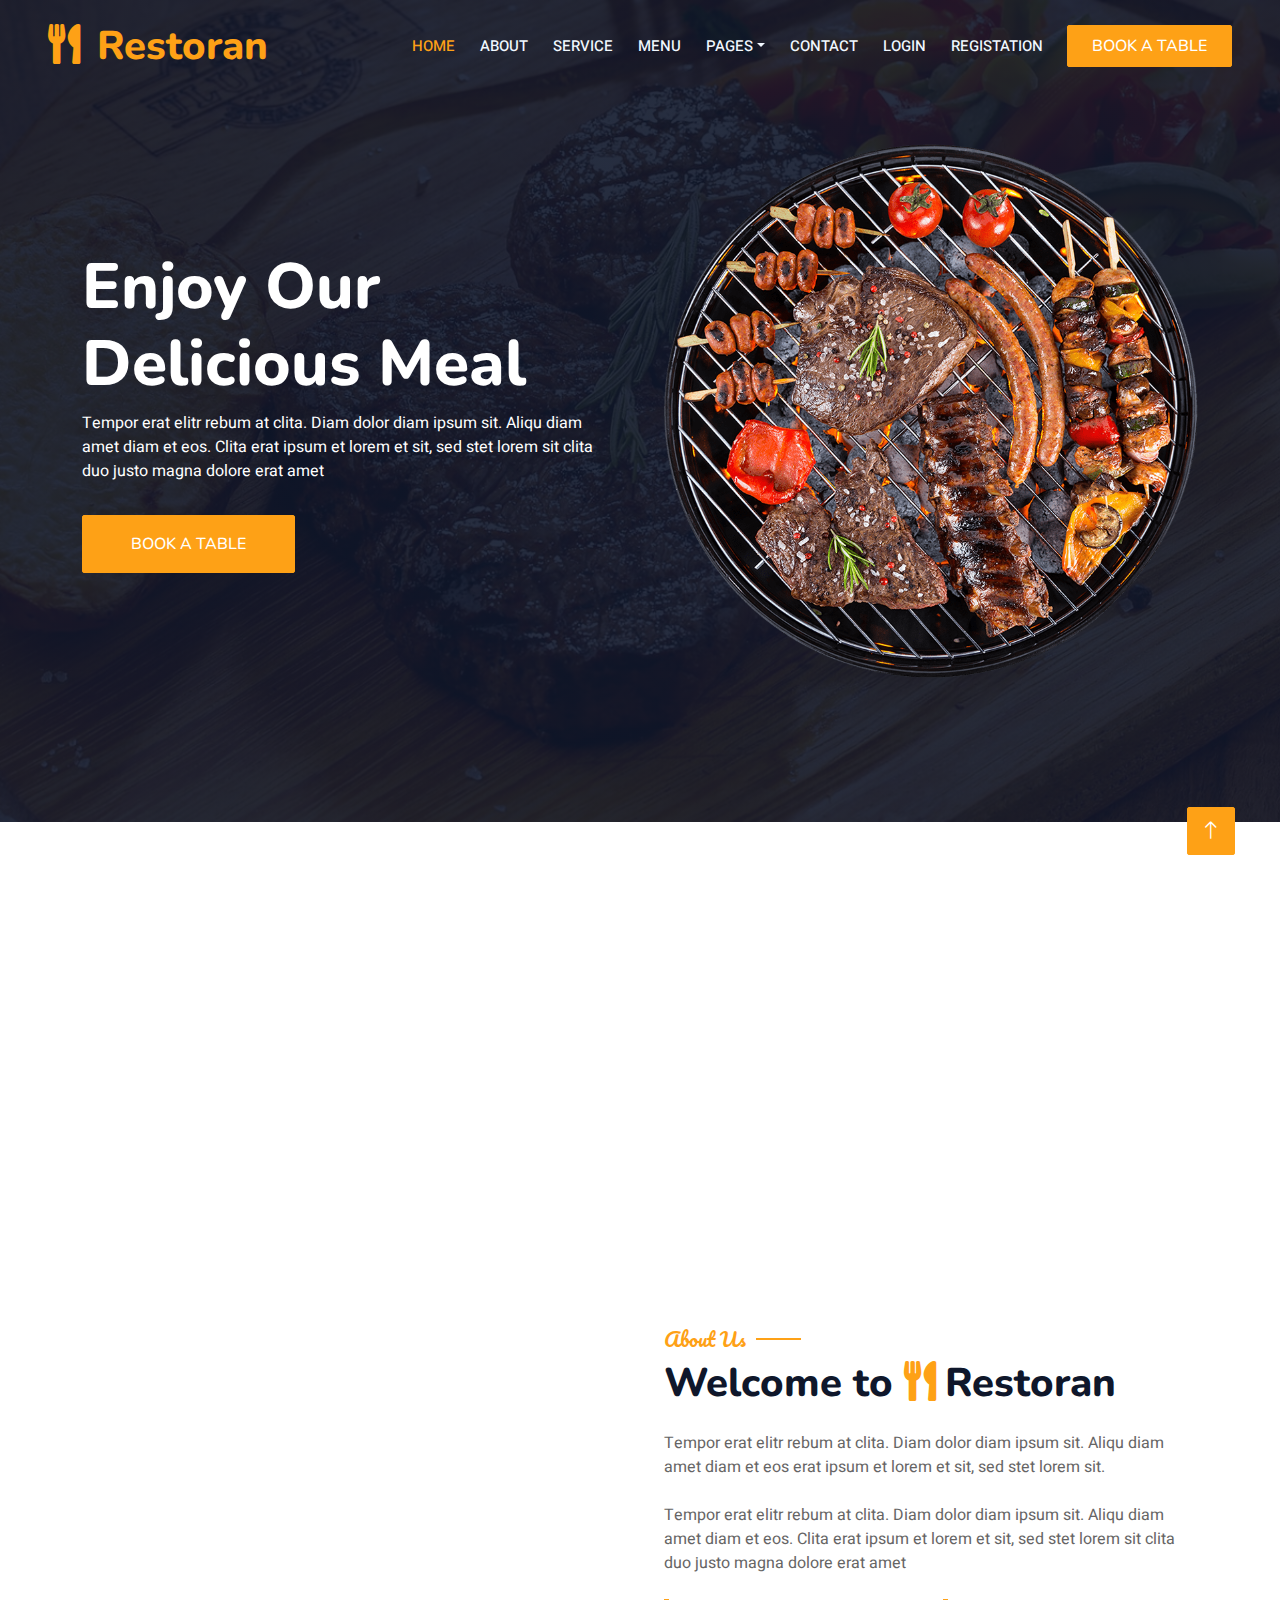
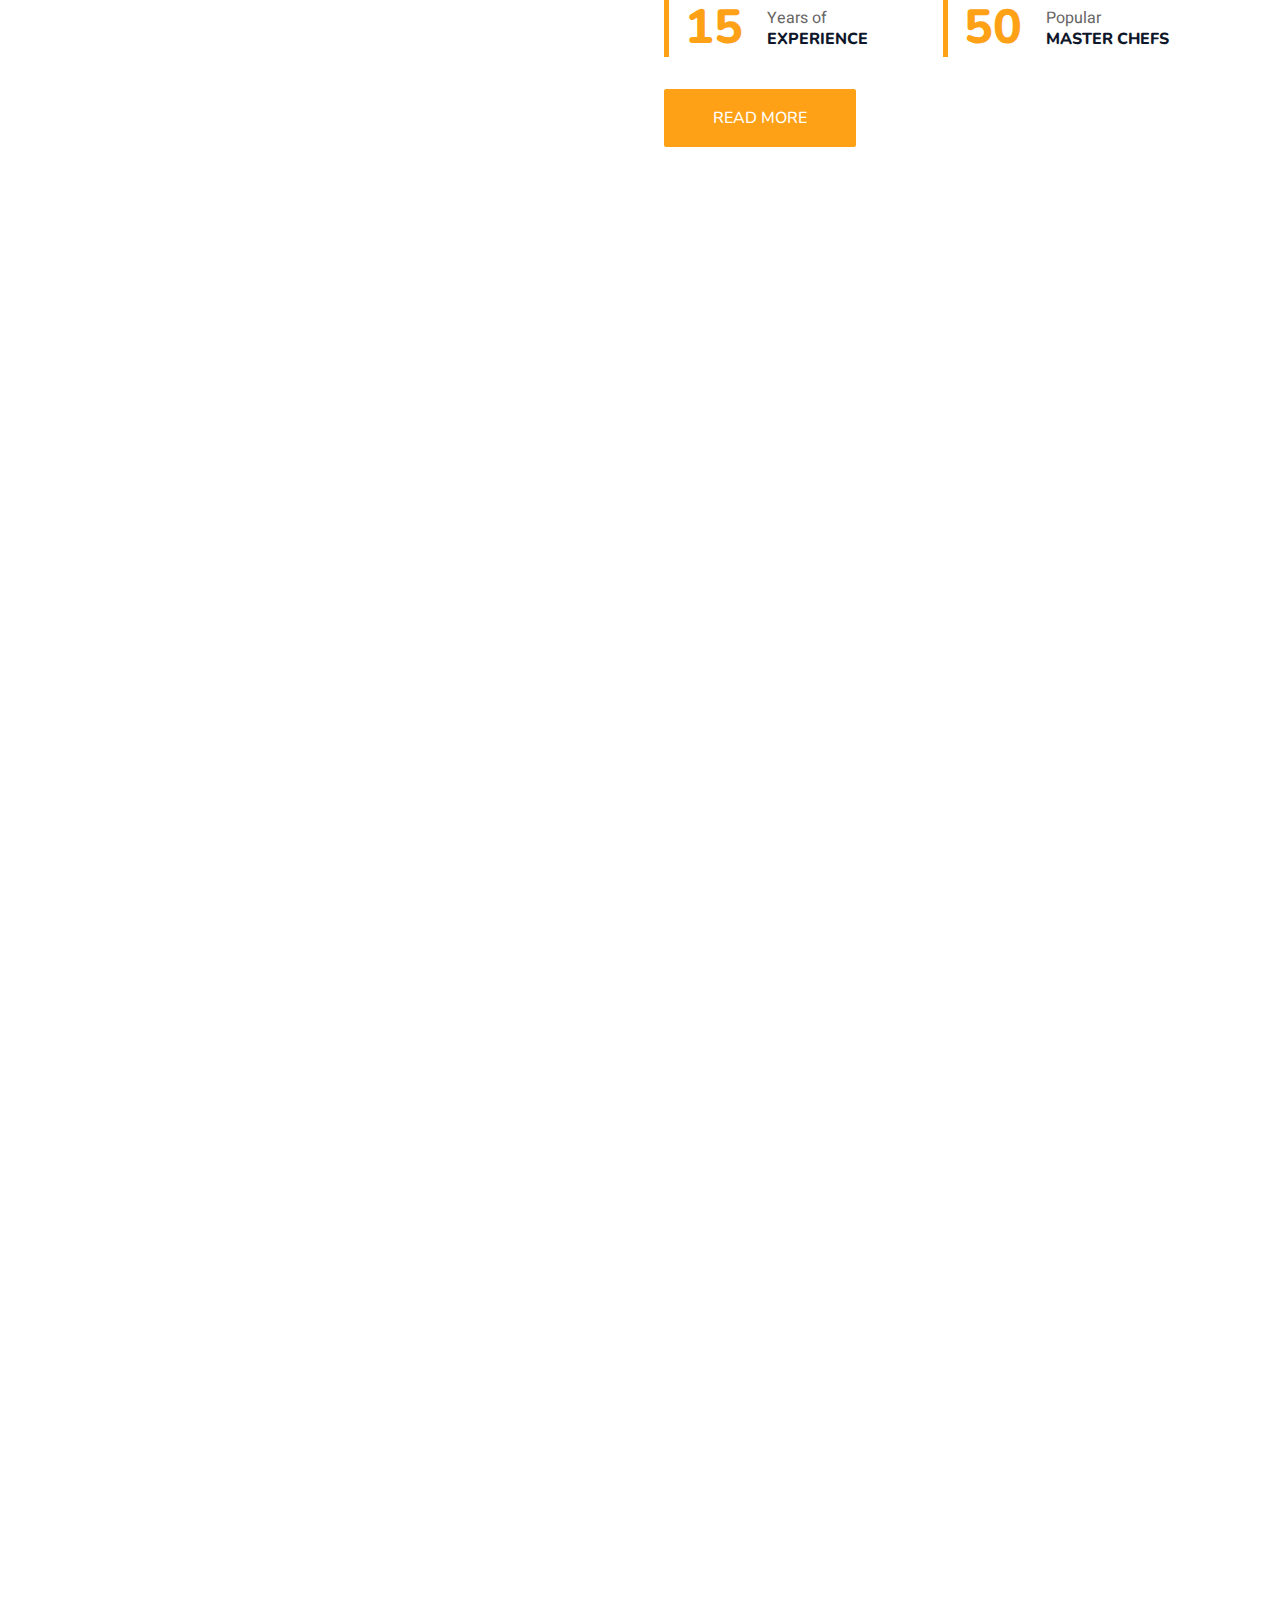
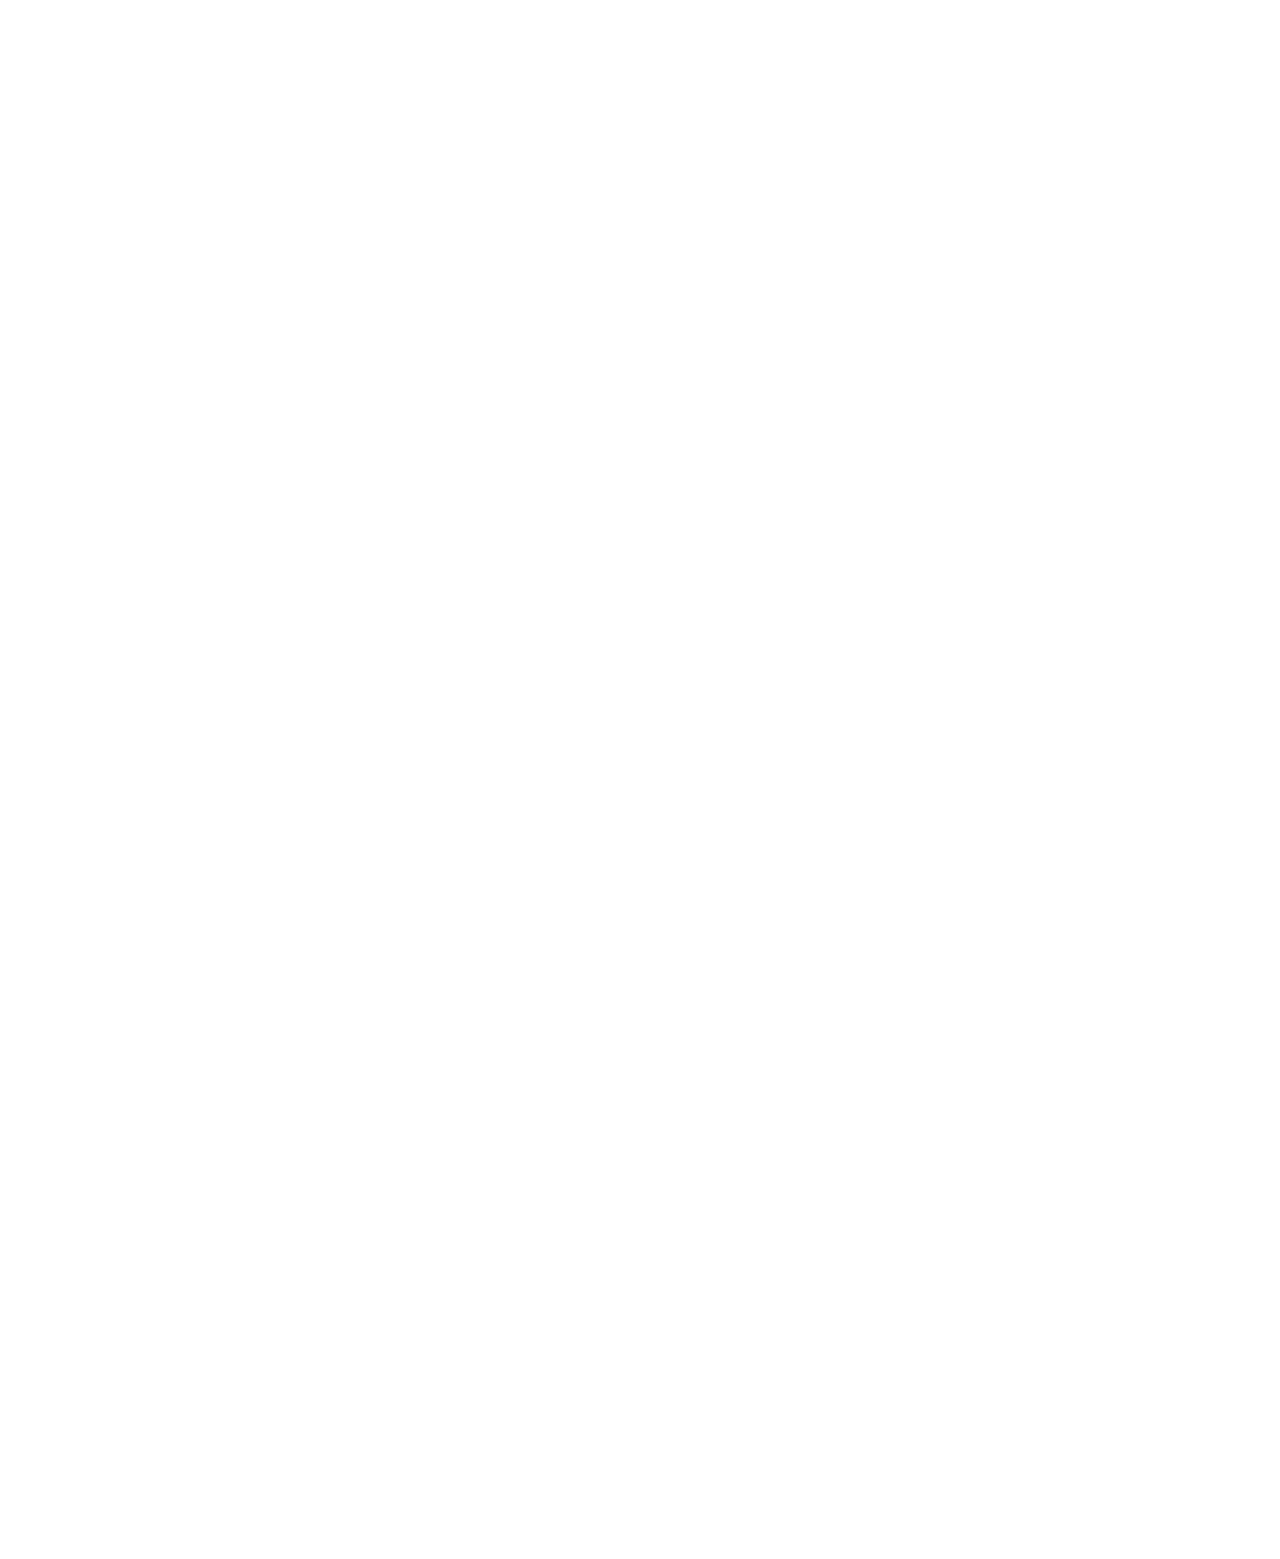
<file: index.html>
<!DOCTYPE html>
<html lang="en">

<head>
    <meta charset="utf-8">
    <title>Restoran - Bootstrap Restaurant Template</title>
    <meta content="width=device-width, initial-scale=1.0" name="viewport">
    <meta content="" name="keywords">
    <meta content="" name="description">

    <!-- Favicon -->
    <link href="img/favicon.ico" rel="icon">

    <!-- Google Web Fonts -->
    <link rel="preconnect" href="https://fonts.googleapis.com">
    <link rel="preconnect" href="https://fonts.gstatic.com" crossorigin>
    <link href="https://fonts.googleapis.com/css2?family=Heebo:wght@400;500;600&family=Nunito:wght@600;700;800&family=Pacifico&display=swap" rel="stylesheet">

    <!-- Icon Font Stylesheet -->
    <link href="https://cdnjs.cloudflare.com/ajax/libs/font-awesome/5.10.0/css/all.min.css" rel="stylesheet">
    <link href="https://cdn.jsdelivr.net/npm/bootstrap-icons@1.4.1/font/bootstrap-icons.css" rel="stylesheet">

    <!-- Libraries Stylesheet -->
    <link href="lib/animate/animate.min.css" rel="stylesheet">
    <link href="lib/owlcarousel/assets/owl.carousel.min.css" rel="stylesheet">
    <link href="lib/tempusdominus/css/tempusdominus-bootstrap-4.min.css" rel="stylesheet" />

    <!-- Customized Bootstrap Stylesheet -->
    <link href="css/bootstrap.min.css" rel="stylesheet">

    <!-- Template Stylesheet -->
    <link href="css/style.css" rel="stylesheet">
</head>

<body>
    <div class="container-xxl bg-white p-0">
        <!-- Spinner Start -->
        <div id="spinner" class="show bg-white position-fixed translate-middle w-100 vh-100 top-50 start-50 d-flex align-items-center justify-content-center">
            <div class="spinner-border text-primary" style="width: 3rem; height: 3rem;" role="status">
                <span class="sr-only">Loading...</span>
            </div>
        </div>
        <!-- Spinner End -->


        <!-- Navbar & Hero Start -->
        <div class="container-xxl position-relative p-0">
            <nav class="navbar navbar-expand-lg navbar-dark bg-dark px-4 px-lg-5 py-3 py-lg-0">
                <a href="" class="navbar-brand p-0">
                    <h1 class="text-primary m-0"><i class="fa fa-utensils me-3"></i>Restoran</h1>
                    <!-- <img src="img/logo.png" alt="Logo"> -->
                </a>
                <button class="navbar-toggler" type="button" data-bs-toggle="collapse" data-bs-target="#navbarCollapse">
                    <span class="fa fa-bars"></span>
                </button>
                <div class="collapse navbar-collapse" id="navbarCollapse">
                    <div class="navbar-nav ms-auto py-0 pe-4">
                        <a href="index.html" class="nav-item nav-link active">Home</a>
                        <a href="about.html" class="nav-item nav-link">About</a>
                        <a href="service.html" class="nav-item nav-link">Service</a>
                        <a href="menu.php" class="nav-item nav-link">Menu</a>
                        <div class="nav-item dropdown">
                            <a href="#" class="nav-link dropdown-toggle" data-bs-toggle="dropdown">Pages</a>
                            <div class="dropdown-menu m-0">
                                <a href="booking.html" class="dropdown-item">Booking</a>
                                <a href="team.html" class="dropdown-item">Our Team</a>
                                <a href="testimonial.html" class="dropdown-item">Testimonial</a>
                            </div>
                        </div>
                        <a href="contact.html" class="nav-item nav-link">Contact</a>
                        <a href="./auth/login.html" class="nav-item nav-link">Login</a>
                        <a href="./auth/reg.html" class="nav-item nav-link">Registation</a>
                    </div>
                    <a href="./booking.html" class="btn btn-primary py-2 px-4">Book A Table</a>
                </div>
            </nav>

            <div class="container-xxl py-5 bg-dark hero-header mb-5">
                <div class="container my-5 py-5">
                    <div class="row align-items-center g-5">
                        <div class="col-lg-6 text-center text-lg-start">
                            <h1 class="display-3 text-white animated slideInLeft">Enjoy Our<br>Delicious Meal</h1>
                            <p class="text-white animated slideInLeft mb-4 pb-2">Tempor erat elitr rebum at clita. Diam dolor diam ipsum sit. Aliqu diam amet diam et eos. Clita erat ipsum et lorem et sit, sed stet lorem sit clita duo justo magna dolore erat amet</p>
                            <a href="./booking.html" class="btn btn-primary py-sm-3 px-sm-5 me-3 animated slideInLeft">Book A Table</a>
                        </div>
                        <div class="col-lg-6 text-center text-lg-end overflow-hidden">
                            <img class="img-fluid" src="img/hero.png" alt="">
                        </div>
                    </div>
                </div>
            </div>
        </div>
        <!-- Navbar & Hero End -->


        <!-- Service Start -->
        <div class="container-xxl py-5">
            <div class="container">
                <div class="row g-4">
                    <div class="col-lg-3 col-sm-6 wow fadeInUp" data-wow-delay="0.1s">
                        <div class="service-item rounded pt-3">
                            <div class="p-4">
                                <i class="fa fa-3x fa-user-tie text-primary mb-4"></i>
                                <h5>Master Chefs</h5>
                                <p>Diam elitr kasd sed at elitr sed ipsum justo dolor sed clita amet diam</p>
                            </div>
                        </div>
                    </div>
                    <div class="col-lg-3 col-sm-6 wow fadeInUp" data-wow-delay="0.3s">
                        <div class="service-item rounded pt-3">
                            <div class="p-4">
                                <i class="fa fa-3x fa-utensils text-primary mb-4"></i>
                                <h5>Quality Food</h5>
                                <p>Diam elitr kasd sed at elitr sed ipsum justo dolor sed clita amet diam</p>
                            </div>
                        </div>
                    </div>
                    <div class="col-lg-3 col-sm-6 wow fadeInUp" data-wow-delay="0.5s">
                        <div class="service-item rounded pt-3">
                            <div class="p-4">
                                <i class="fa fa-3x fa-cart-plus text-primary mb-4"></i>
                                <h5>Online Order</h5>
                                <p>Diam elitr kasd sed at elitr sed ipsum justo dolor sed clita amet diam</p>
                            </div>
                        </div>
                    </div>
                    <div class="col-lg-3 col-sm-6 wow fadeInUp" data-wow-delay="0.7s">
                        <div class="service-item rounded pt-3">
                            <div class="p-4">
                                <i class="fa fa-3x fa-headset text-primary mb-4"></i>
                                <h5>24/7 Service</h5>
                                <p>Diam elitr kasd sed at elitr sed ipsum justo dolor sed clita amet diam</p>
                            </div>
                        </div>
                    </div>
                </div>
            </div>
        </div>
        <!-- Service End -->


        <!-- About Start -->
        <div class="container-xxl py-5">
            <div class="container">
                <div class="row g-5 align-items-center">
                    <div class="col-lg-6">
                        <div class="row g-3">
                            <div class="col-6 text-start">
                                <img class="img-fluid rounded w-100 wow zoomIn" data-wow-delay="0.1s" src="img/about-1.jpg">
                            </div>
                            <div class="col-6 text-start">
                                <img class="img-fluid rounded w-75 wow zoomIn" data-wow-delay="0.3s" src="img/about-2.jpg" style="margin-top: 25%;">
                            </div>
                            <div class="col-6 text-end">
                                <img class="img-fluid rounded w-75 wow zoomIn" data-wow-delay="0.5s" src="img/about-3.jpg">
                            </div>
                            <div class="col-6 text-end">
                                <img class="img-fluid rounded w-100 wow zoomIn" data-wow-delay="0.7s" src="img/about-4.jpg">
                            </div>
                        </div>
                    </div>
                    <div class="col-lg-6">
                        <h5 class="section-title ff-secondary text-start text-primary fw-normal">About Us</h5>
                        <h1 class="mb-4">Welcome to <i class="fa fa-utensils text-primary me-2"></i>Restoran</h1>
                        <p class="mb-4">Tempor erat elitr rebum at clita. Diam dolor diam ipsum sit. Aliqu diam amet diam et eos erat ipsum et lorem et sit, sed stet lorem sit.</p>
                        <p class="mb-4">Tempor erat elitr rebum at clita. Diam dolor diam ipsum sit. Aliqu diam amet diam et eos. Clita erat ipsum et lorem et sit, sed stet lorem sit clita duo justo magna dolore erat amet</p>
                        <div class="row g-4 mb-4">
                            <div class="col-sm-6">
                                <div class="d-flex align-items-center border-start border-5 border-primary px-3">
                                    <h1 class="flex-shrink-0 display-5 text-primary mb-0" data-toggle="counter-up">15</h1>
                                    <div class="ps-4">
                                        <p class="mb-0">Years of</p>
                                        <h6 class="text-uppercase mb-0">Experience</h6>
                                    </div>
                                </div>
                            </div>
                            <div class="col-sm-6">
                                <div class="d-flex align-items-center border-start border-5 border-primary px-3">
                                    <h1 class="flex-shrink-0 display-5 text-primary mb-0" data-toggle="counter-up">50</h1>
                                    <div class="ps-4">
                                        <p class="mb-0">Popular</p>
                                        <h6 class="text-uppercase mb-0">Master Chefs</h6>
                                    </div>
                                </div>
                            </div>
                        </div>
                        <a class="btn btn-primary py-3 px-5 mt-2" href="">Read More</a>
                    </div>
                </div>
            </div>
        </div>
        <!-- About End -->


        <!-- Menu Start -->
        <div class="container-xxl py-5">
            <div class="container">
                <div class="text-center wow fadeInUp" data-wow-delay="0.1s">
                    <h5 class="section-title ff-secondary text-center text-primary fw-normal">Food Menu</h5>
                    <h1 class="mb-5">Most Popular Items</h1>
                </div>
                <div class="tab-class text-center wow fadeInUp" data-wow-delay="0.1s">
                    <ul class="nav nav-pills d-inline-flex justify-content-center border-bottom mb-5">
                        <li class="nav-item">
                            <a class="d-flex align-items-center text-start mx-3 ms-0 pb-3 active" data-bs-toggle="pill" href="#tab-1">
                                <i class="fa fa-coffee fa-2x text-primary"></i>
                                <div class="ps-3">
                                    <small class="text-body">Popular</small>
                                    <h6 class="mt-n1 mb-0">Breakfast</h6>
                                </div>
                            </a>
                        </li>
                        <li class="nav-item">
                            <a class="d-flex align-items-center text-start mx-3 pb-3" data-bs-toggle="pill" href="#tab-2">
                                <i class="fa fa-hamburger fa-2x text-primary"></i>
                                <div class="ps-3">
                                    <small class="text-body">Special</small>
                                    <h6 class="mt-n1 mb-0">Launch</h6>
                                </div>
                            </a>
                        </li>
                        <li class="nav-item">
                            <a class="d-flex align-items-center text-start mx-3 me-0 pb-3" data-bs-toggle="pill" href="#tab-3">
                                <i class="fa fa-utensils fa-2x text-primary"></i>
                                <div class="ps-3">
                                    <small class="text-body">Lovely</small>
                                    <h6 class="mt-n1 mb-0">Dinner</h6>
                                </div>
                            </a>
                        </li>
                    </ul>
                    <div class="tab-content">
                        <div id="tab-1" class="tab-pane fade show p-0 active">
                            <div class="row g-4">
                                <div class="col-lg-6">
                                    <div class="d-flex align-items-center">
                                        <img class="flex-shrink-0 img-fluid rounded" src="img/menu-1.jpg" alt="" style="width: 80px;">
                                        <div class="w-100 d-flex flex-column text-start ps-4">
                                            <h5 class="d-flex justify-content-between border-bottom pb-2">
                                                <span>Mixed Thala</span>
                                                <span class="text-primary">$100</span>
                                            </h5>
                                            <small class="fst-italic">Ipsum ipsum clita erat amet dolor justo diam</small>
                                        </div>
                                    </div>
                                </div>
                                <div class="col-lg-6">
                                    <div class="d-flex align-items-center">
                                        <img class="flex-shrink-0 img-fluid rounded" src="img/menu-2.jpg" alt="" style="width: 80px;">
                                        <div class="w-100 d-flex flex-column text-start ps-4">
                                            <h5 class="d-flex justify-content-between border-bottom pb-2">
                                                <span>Chicken Hotdog</span>
                                                <span class="text-primary">$125</span>
                                            </h5>
                                            <small class="fst-italic">Ipsum ipsum clita erat amet dolor justo diam</small>
                                        </div>
                                    </div>
                                </div>
                                <div class="col-lg-6">
                                    <div class="d-flex align-items-center">
                                        <img class="flex-shrink-0 img-fluid rounded" src="img/menu-3.jpg" alt="" style="width: 80px;">
                                        <div class="w-100 d-flex flex-column text-start ps-4">
                                            <h5 class="d-flex justify-content-between border-bottom pb-2">
                                                <span>Chicken Korma</span>
                                                <span class="text-primary">$105</span>
                                            </h5>
                                            <small class="fst-italic">Ipsum ipsum clita erat amet dolor justo diam</small>
                                        </div>
                                    </div>
                                </div>
                                <div class="col-lg-6">
                                    <div class="d-flex align-items-center">
                                        <img class="flex-shrink-0 img-fluid rounded" src="img/menu-4.jpg" alt="" style="width: 80px;">
                                        <div class="w-100 d-flex flex-column text-start ps-4">
                                            <h5 class="d-flex justify-content-between border-bottom pb-2">
                                                <span>Chicken Chapati</span>
                                                <span class="text-primary">$115</span>
                                            </h5>
                                            <small class="fst-italic">Ipsum ipsum clita erat amet dolor justo diam</small>
                                        </div>
                                    </div>
                                </div>
                                <div class="col-lg-6">
                                    <div class="d-flex align-items-center">
                                        <img class="flex-shrink-0 img-fluid rounded" src="img/menu-5.jpg" alt="" style="width: 80px;">
                                        <div class="w-100 d-flex flex-column text-start ps-4">
                                            <h5 class="d-flex justify-content-between border-bottom pb-2">
                                                <span>Chicken Bharta</span>
                                                <span class="text-primary">$115</span>
                                            </h5>
                                            <small class="fst-italic">Ipsum ipsum clita erat amet dolor justo diam</small>
                                        </div>
                                    </div>
                                </div>
                                <div class="col-lg-6">
                                    <div class="d-flex align-items-center">
                                        <img class="flex-shrink-0 img-fluid rounded" src="img/menu-6.jpg" alt="" style="width: 80px;">
                                        <div class="w-100 d-flex flex-column text-start ps-4">
                                            <h5 class="d-flex justify-content-between border-bottom pb-2">
                                                <span>Chicken Fry</span>
                                                <span class="text-primary">$115</span>
                                            </h5>
                                            <small class="fst-italic">Ipsum ipsum clita erat amet dolor justo diam</small>
                                        </div>
                                    </div>
                                </div>
                                <div class="col-lg-6">
                                    <div class="d-flex align-items-center">
                                        <img class="flex-shrink-0 img-fluid rounded" src="img/menu-7.jpg" alt="" style="width: 80px;">
                                        <div class="w-100 d-flex flex-column text-start ps-4">
                                            <h5 class="d-flex justify-content-between border-bottom pb-2">
                                                <span>Pizza</span>
                                                <span class="text-primary">$95</span>
                                            </h5>
                                            <small class="fst-italic">Ipsum ipsum clita erat amet dolor justo diam</small>
                                        </div>
                                    </div>
                                </div>
                                <div class="col-lg-6">
                                    <div class="d-flex align-items-center">
                                        <img class="flex-shrink-0 img-fluid rounded" src="img/menu-8.jpg" alt="" style="width: 80px;">
                                        <div class="w-100 d-flex flex-column text-start ps-4">
                                            <h5 class="d-flex justify-content-between border-bottom pb-2">
                                                <span>Resmi Kabab</span>
                                                <span class="text-primary">$150</span>
                                            </h5>
                                            <small class="fst-italic">Ipsum ipsum clita erat amet dolor justo diam</small>
                                        </div>
                                    </div>
                                </div>
                        </div>
                     </div>

                            <!--  -->
                        <div id="tab-2" class="tab-pane fade show p-0">
                            <div class="row g-4">
                                <div class="col-lg-6">
                                    <div class="d-flex align-items-center">
                                        <img class="flex-shrink-0 img-fluid rounded" src="img/menu-1.jpg" alt="" style="width: 80px;">
                                        <div class="w-100 d-flex flex-column text-start ps-4">
                                            <h5 class="d-flex justify-content-between border-bottom pb-2">
                                                <span>Mixed Thala</span>
                                                <span class="text-primary">$100</span>
                                            </h5>
                                            <small class="fst-italic">Ipsum ipsum clita erat amet dolor justo diam</small>
                                        </div>
                                    </div>
                                </div>
                                <div class="col-lg-6">
                                    <div class="d-flex align-items-center">
                                        <img class="flex-shrink-0 img-fluid rounded" src="img/menu-2.jpg" alt="" style="width: 80px;">
                                        <div class="w-100 d-flex flex-column text-start ps-4">
                                            <h5 class="d-flex justify-content-between border-bottom pb-2">
                                                <span>Chicken Hotdog</span>
                                                <span class="text-primary">$125</span>
                                            </h5>
                                            <small class="fst-italic">Ipsum ipsum clita erat amet dolor justo diam</small>
                                        </div>
                                    </div>
                                </div>
                                <div class="col-lg-6">
                                    <div class="d-flex align-items-center">
                                        <img class="flex-shrink-0 img-fluid rounded" src="img/menu-3.jpg" alt="" style="width: 80px;">
                                        <div class="w-100 d-flex flex-column text-start ps-4">
                                            <h5 class="d-flex justify-content-between border-bottom pb-2">
                                                <span>Chicken Korma</span>
                                                <span class="text-primary">$105</span>
                                            </h5>
                                            <small class="fst-italic">Ipsum ipsum clita erat amet dolor justo diam</small>
                                        </div>
                                    </div>
                                </div>
                                <div class="col-lg-6">
                                    <div class="d-flex align-items-center">
                                        <img class="flex-shrink-0 img-fluid rounded" src="img/menu-4.jpg" alt="" style="width: 80px;">
                                        <div class="w-100 d-flex flex-column text-start ps-4">
                                            <h5 class="d-flex justify-content-between border-bottom pb-2">
                                                <span>Chicken Chapati</span>
                                                <span class="text-primary">$115</span>
                                            </h5>
                                            <small class="fst-italic">Ipsum ipsum clita erat amet dolor justo diam</small>
                                        </div>
                                    </div>
                                </div>
                                <div class="col-lg-6">
                                    <div class="d-flex align-items-center">
                                        <img class="flex-shrink-0 img-fluid rounded" src="img/menu-5.jpg" alt="" style="width: 80px;">
                                        <div class="w-100 d-flex flex-column text-start ps-4">
                                            <h5 class="d-flex justify-content-between border-bottom pb-2">
                                                <span>Chicken Bharta</span>
                                                <span class="text-primary">$115</span>
                                            </h5>
                                            <small class="fst-italic">Ipsum ipsum clita erat amet dolor justo diam</small>
                                        </div>
                                    </div>
                                </div>
                                <div class="col-lg-6">
                                    <div class="d-flex align-items-center">
                                        <img class="flex-shrink-0 img-fluid rounded" src="img/menu-6.jpg" alt="" style="width: 80px;">
                                        <div class="w-100 d-flex flex-column text-start ps-4">
                                            <h5 class="d-flex justify-content-between border-bottom pb-2">
                                                <span>Chicken Fry</span>
                                                <span class="text-primary">$115</span>
                                            </h5>
                                            <small class="fst-italic">Ipsum ipsum clita erat amet dolor justo diam</small>
                                        </div>
                                    </div>
                                </div>
                                <div class="col-lg-6">
                                    <div class="d-flex align-items-center">
                                        <img class="flex-shrink-0 img-fluid rounded" src="img/menu-7.jpg" alt="" style="width: 80px;">
                                        <div class="w-100 d-flex flex-column text-start ps-4">
                                            <h5 class="d-flex justify-content-between border-bottom pb-2">
                                                <span>Pizza</span>
                                                <span class="text-primary">$95</span>
                                            </h5>
                                            <small class="fst-italic">Ipsum ipsum clita erat amet dolor justo diam</small>
                                        </div>
                                    </div>
                                </div>
                                <div class="col-lg-6">
                                    <div class="d-flex align-items-center">
                                        <img class="flex-shrink-0 img-fluid rounded" src="img/menu-8.jpg" alt="" style="width: 80px;">
                                        <div class="w-100 d-flex flex-column text-start ps-4">
                                            <h5 class="d-flex justify-content-between border-bottom pb-2">
                                                <span>Resmi Kabab</span>
                                                <span class="text-primary">$150</span>
                                            </h5>
                                            <small class="fst-italic">Ipsum ipsum clita erat amet dolor justo diam</small>
                                        </div>
                                    </div>
                                </div>
                        </div>
                        </div>
                        <div id="tab-3" class="tab-pane fade show p-0">
                            <div class="row g-4">
                                <div class="col-lg-6">
                                    <div class="d-flex align-items-center">
                                        <img class="flex-shrink-0 img-fluid rounded" src="img/menu-1.jpg" alt="" style="width: 80px;">
                                        <div class="w-100 d-flex flex-column text-start ps-4">
                                            <h5 class="d-flex justify-content-between border-bottom pb-2">
                                                <span>Mixed Thala</span>
                                                <span class="text-primary">$100</span>
                                            </h5>
                                            <small class="fst-italic">Ipsum ipsum clita erat amet dolor justo diam</small>
                                        </div>
                                    </div>
                                </div>
                                <div class="col-lg-6">
                                    <div class="d-flex align-items-center">
                                        <img class="flex-shrink-0 img-fluid rounded" src="img/menu-2.jpg" alt="" style="width: 80px;">
                                        <div class="w-100 d-flex flex-column text-start ps-4">
                                            <h5 class="d-flex justify-content-between border-bottom pb-2">
                                                <span>Chicken Hotdog</span>
                                                <span class="text-primary">$125</span>
                                            </h5>
                                            <small class="fst-italic">Ipsum ipsum clita erat amet dolor justo diam</small>
                                        </div>
                                    </div>
                                </div>
                                <div class="col-lg-6">
                                    <div class="d-flex align-items-center">
                                        <img class="flex-shrink-0 img-fluid rounded" src="img/menu-3.jpg" alt="" style="width: 80px;">
                                        <div class="w-100 d-flex flex-column text-start ps-4">
                                            <h5 class="d-flex justify-content-between border-bottom pb-2">
                                                <span>Chicken Korma</span>
                                                <span class="text-primary">$105</span>
                                            </h5>
                                            <small class="fst-italic">Ipsum ipsum clita erat amet dolor justo diam</small>
                                        </div>
                                    </div>
                                </div>
                                <div class="col-lg-6">
                                    <div class="d-flex align-items-center">
                                        <img class="flex-shrink-0 img-fluid rounded" src="img/menu-4.jpg" alt="" style="width: 80px;">
                                        <div class="w-100 d-flex flex-column text-start ps-4">
                                            <h5 class="d-flex justify-content-between border-bottom pb-2">
                                                <span>Chicken Chapati</span>
                                                <span class="text-primary">$115</span>
                                            </h5>
                                            <small class="fst-italic">Ipsum ipsum clita erat amet dolor justo diam</small>
                                        </div>
                                    </div>
                                </div>
                                <div class="col-lg-6">
                                    <div class="d-flex align-items-center">
                                        <img class="flex-shrink-0 img-fluid rounded" src="img/menu-5.jpg" alt="" style="width: 80px;">
                                        <div class="w-100 d-flex flex-column text-start ps-4">
                                            <h5 class="d-flex justify-content-between border-bottom pb-2">
                                                <span>Chicken Bharta</span>
                                                <span class="text-primary">$115</span>
                                            </h5>
                                            <small class="fst-italic">Ipsum ipsum clita erat amet dolor justo diam</small>
                                        </div>
                                    </div>
                                </div>
                                <div class="col-lg-6">
                                    <div class="d-flex align-items-center">
                                        <img class="flex-shrink-0 img-fluid rounded" src="img/menu-6.jpg" alt="" style="width: 80px;">
                                        <div class="w-100 d-flex flex-column text-start ps-4">
                                            <h5 class="d-flex justify-content-between border-bottom pb-2">
                                                <span>Chicken Fry</span>
                                                <span class="text-primary">$115</span>
                                            </h5>
                                            <small class="fst-italic">Ipsum ipsum clita erat amet dolor justo diam</small>
                                        </div>
                                    </div>
                                </div>
                                <div class="col-lg-6">
                                    <div class="d-flex align-items-center">
                                        <img class="flex-shrink-0 img-fluid rounded" src="img/menu-7.jpg" alt="" style="width: 80px;">
                                        <div class="w-100 d-flex flex-column text-start ps-4">
                                            <h5 class="d-flex justify-content-between border-bottom pb-2">
                                                <span>Pizza</span>
                                                <span class="text-primary">$95</span>
                                            </h5>
                                            <small class="fst-italic">Ipsum ipsum clita erat amet dolor justo diam</small>
                                        </div>
                                    </div>
                                </div>
                                <div class="col-lg-6">
                                    <div class="d-flex align-items-center">
                                        <img class="flex-shrink-0 img-fluid rounded" src="img/menu-8.jpg" alt="" style="width: 80px;">
                                        <div class="w-100 d-flex flex-column text-start ps-4">
                                            <h5 class="d-flex justify-content-between border-bottom pb-2">
                                                <span>Resmi Kabab</span>
                                                <span class="text-primary">$150</span>
                                            </h5>
                                            <small class="fst-italic">Ipsum ipsum clita erat amet dolor justo diam</small>
                                        </div>
                                    </div>
                                </div>
                        </div>
                        </div>
                    </div>
                </div>
            </div>
        </div>
        <!-- Menu End -->


        <!-- Reservation Start -->
        <div class="container-xxl py-5 px-0 wow fadeInUp" data-wow-delay="0.1s">
            <div class="row g-0">
                <div class="col-md-6">
                    <div class="video">
                        <button type="button" class="btn-play" data-bs-toggle="modal" data-src="https://www.youtube.com/embed/DWRcNpR6Kdc" data-bs-target="#videoModal">
                            <span></span>
                        </button>
                    </div>
                </div>
                <div class="col-md-6 bg-dark d-flex align-items-center">
                    <div class="p-5 wow fadeInUp" data-wow-delay="0.2s">
                        <h5 class="section-title ff-secondary text-start text-primary fw-normal">Reservation</h5>
                        <h1 class="text-white mb-4">Book A Table Online</h1>
                        <form>
                            <div class="row g-3">
                                <div class="col-md-6">
                                    <div class="form-floating">
                                        <input type="text" class="form-control" id="name" placeholder="Your Name">
                                        <label for="name">Your Name</label>
                                    </div>
                                </div>
                                <div class="col-md-6">
                                    <div class="form-floating">
                                        <input type="email" class="form-control" id="email" placeholder="Your Email">
                                        <label for="email">Your Email</label>
                                    </div>
                                </div>
                                <div class="col-md-6">
                                    <div class="form-floating date" id="date3" data-target-input="nearest">
                                        <input type="text" class="form-control datetimepicker-input" id="datetime" placeholder="Date & Time" data-target="#date3" data-toggle="datetimepicker" />
                                        <label for="datetime">Date & Time</label>
                                    </div>
                                </div>
                                <div class="col-md-6">
                                    <div class="form-floating">
                                        <select class="form-select" id="select1">
                                          <option value="1">People 1</option>
                                          <option value="2">People 2</option>
                                          <option value="3">People 3</option>
                                          <option value="4">People 4</option>
                                          <option value="5">People 5</option>
                                          <option value="6">People 6</option>
                                        </select>
                                        <label for="select1">No Of People</label>
                                      </div>
                                </div>
                                <div class="col-12">
                                    <div class="form-floating">
                                        <textarea class="form-control" placeholder="Special Request" id="message" style="height: 100px"></textarea>
                                        <label for="message">Special Request</label>
                                    </div>
                                </div>
                                <div class="col-12">
                                    <button class="btn btn-primary w-100 py-3" type="submit">Book Now</button>
                                </div>
                            </div>
                        </form>
                    </div>
                </div>
            </div>
        </div>

        <div class="modal fade" id="videoModal" tabindex="-1" aria-labelledby="exampleModalLabel" aria-hidden="true">
            <div class="modal-dialog">
                <div class="modal-content rounded-0">
                    <div class="modal-header">
                        <h5 class="modal-title" id="exampleModalLabel">Youtube Video</h5>
                        <button type="button" class="btn-close" data-bs-dismiss="modal" aria-label="Close"></button>
                    </div>
                    <div class="modal-body">
                        <!-- 16:9 aspect ratio -->
                        <div class="ratio ratio-16x9">
                            <iframe class="embed-responsive-item" src="" id="video" allowfullscreen allowscriptaccess="always"
                                allow="autoplay"></iframe>
                        </div>
                    </div>
                </div>
            </div>
        </div>
        <!-- Reservation Start -->


        <!-- Team Start -->
        <div class="container-xxl pt-5 pb-3">
            <div class="container">
                <div class="text-center wow fadeInUp" data-wow-delay="0.1s">
                    <h5 class="section-title ff-secondary text-center text-primary fw-normal">Team Members</h5>
                    <h1 class="mb-5">Our Master Chefs</h1>
                </div>
                <div class="row g-4">
                    <div class="col-lg-3 col-md-6 wow fadeInUp" data-wow-delay="0.1s">
                        <div class="team-item text-center rounded overflow-hidden">
                            <div class="rounded-circle overflow-hidden m-4">
                                <img class="img-fluid" src="img/team-1.jpg" alt="">
                            </div>
                            <h5 class="mb-0">Sougata</h5>
                            <small>Designation</small>
                            <div class="d-flex justify-content-center mt-3">
                                <a class="btn btn-square btn-primary mx-1" href=""><i class="fab fa-facebook-f"></i></a>
                                <a class="btn btn-square btn-primary mx-1" href=""><i class="fab fa-twitter"></i></a>
                                <a class="btn btn-square btn-primary mx-1" href=""><i class="fab fa-instagram"></i></a>
                            </div>
                        </div>
                    </div>
                    <div class="col-lg-3 col-md-6 wow fadeInUp" data-wow-delay="0.3s">
                        <div class="team-item text-center rounded overflow-hidden">
                            <div class="rounded-circle overflow-hidden m-4">
                                <img class="img-fluid" src="img/team-2.jpg" alt="">
                            </div>
                            <h5 class="mb-0">Suman</h5>
                            <small>Designation</small>
                            <div class="d-flex justify-content-center mt-3">
                                <a class="btn btn-square btn-primary mx-1" href=""><i class="fab fa-facebook-f"></i></a>
                                <a class="btn btn-square btn-primary mx-1" href=""><i class="fab fa-twitter"></i></a>
                                <a class="btn btn-square btn-primary mx-1" href=""><i class="fab fa-instagram"></i></a>
                            </div>
                        </div>
                    </div>
                    <div class="col-lg-3 col-md-6 wow fadeInUp" data-wow-delay="0.5s">
                        <div class="team-item text-center rounded overflow-hidden">
                            <div class="rounded-circle overflow-hidden m-4">
                                <img class="img-fluid" src="img/team-3.jpg" alt="">
                            </div>
                            <h5 class="mb-0">Debanjan</h5>
                            <small>Designation</small>
                            <div class="d-flex justify-content-center mt-3">
                                <a class="btn btn-square btn-primary mx-1" href=""><i class="fab fa-facebook-f"></i></a>
                                <a class="btn btn-square btn-primary mx-1" href=""><i class="fab fa-twitter"></i></a>
                                <a class="btn btn-square btn-primary mx-1" href=""><i class="fab fa-instagram"></i></a>
                            </div>
                        </div>
                    </div>
                    <div class="col-lg-3 col-md-6 wow fadeInUp" data-wow-delay="0.7s">
                        <div class="team-item text-center rounded overflow-hidden">
                            <div class="rounded-circle overflow-hidden m-4">
                                <img class="img-fluid" src="img/team-4.jpg" alt="">
                            </div>
                            <h5 class="mb-0">Manojit</h5>
                            <small>Designation</small>
                            <div class="d-flex justify-content-center mt-3">
                                <a class="btn btn-square btn-primary mx-1" href=""><i class="fab fa-facebook-f"></i></a>
                                <a class="btn btn-square btn-primary mx-1" href=""><i class="fab fa-twitter"></i></a>
                                <a class="btn btn-square btn-primary mx-1" href=""><i class="fab fa-instagram"></i></a>
                            </div>
                        </div>
                    </div>
                </div>
            </div>
        </div>
        <!-- Team End -->


        <!-- Testimonial Start -->
        <div class="container-xxl py-5 wow fadeInUp" data-wow-delay="0.1s">
            <div class="container">
                <div class="text-center">
                    <h5 class="section-title ff-secondary text-center text-primary fw-normal">Testimonial</h5>
                    <h1 class="mb-5">Our Clients Say!!!</h1>
                </div>
                <div class="owl-carousel testimonial-carousel">
                    <div class="testimonial-item bg-transparent border rounded p-4">
                        <i class="fa fa-quote-left fa-2x text-primary mb-3"></i>
                        <p>Dolor et eos labore, stet justo sed est sed. Diam sed sed dolor stet amet eirmod eos labore diam</p>
                        <div class="d-flex align-items-center">
                            <img class="img-fluid flex-shrink-0 rounded-circle" src="img/testimonial-1.jpg" style="width: 50px; height: 50px;">
                            <div class="ps-3">
                                <h5 class="mb-1">Client Name</h5>
                                <small>Profession</small>
                            </div>
                        </div>
                    </div>
                    <div class="testimonial-item bg-transparent border rounded p-4">
                        <i class="fa fa-quote-left fa-2x text-primary mb-3"></i>
                        <p>Dolor et eos labore, stet justo sed est sed. Diam sed sed dolor stet amet eirmod eos labore diam</p>
                        <div class="d-flex align-items-center">
                            <img class="img-fluid flex-shrink-0 rounded-circle" src="img/testimonial-2.jpg" style="width: 50px; height: 50px;">
                            <div class="ps-3">
                                <h5 class="mb-1">Client Name</h5>
                                <small>Profession</small>
                            </div>
                        </div>
                    </div>
                    <div class="testimonial-item bg-transparent border rounded p-4">
                        <i class="fa fa-quote-left fa-2x text-primary mb-3"></i>
                        <p>Dolor et eos labore, stet justo sed est sed. Diam sed sed dolor stet amet eirmod eos labore diam</p>
                        <div class="d-flex align-items-center">
                            <img class="img-fluid flex-shrink-0 rounded-circle" src="img/testimonial-3.jpg" style="width: 50px; height: 50px;">
                            <div class="ps-3">
                                <h5 class="mb-1">Client Name</h5>
                                <small>Profession</small>
                            </div>
                        </div>
                    </div>
                    <div class="testimonial-item bg-transparent border rounded p-4">
                        <i class="fa fa-quote-left fa-2x text-primary mb-3"></i>
                        <p>Dolor et eos labore, stet justo sed est sed. Diam sed sed dolor stet amet eirmod eos labore diam</p>
                        <div class="d-flex align-items-center">
                            <img class="img-fluid flex-shrink-0 rounded-circle" src="img/testimonial-4.jpg" style="width: 50px; height: 50px;">
                            <div class="ps-3">
                                <h5 class="mb-1">Client Name</h5>
                                <small>Profession</small>
                            </div>
                        </div>
                    </div>
                </div>
            </div>
        </div>
        <!-- Testimonial End -->
        

        <!-- Footer Start -->
        <div class="container-fluid bg-dark text-light footer pt-5 mt-5 wow fadeIn" data-wow-delay="0.1s">
            <div class="container py-5">
                <div class="row g-5">
                    <div class="col-lg-3 col-md-6">
                        <h4 class="section-title ff-secondary text-start text-primary fw-normal mb-4">Company</h4>
                        <a class="btn btn-link" href="">About Us</a>
                        <a class="btn btn-link" href="">Contact Us</a>
                        <a class="btn btn-link" href="">Reservation</a>
                        <a class="btn btn-link" href="">Privacy Policy</a>
                        <a class="btn btn-link" href="">Terms & Condition</a>
                    </div>
                    <div class="col-lg-3 col-md-6">
                        <h4 class="section-title ff-secondary text-start text-primary fw-normal mb-4">Contact</h4>
                        <p class="mb-2"><i class="fa fa-map-marker-alt me-3"></i>123 Street, New York, USA</p>
                        <p class="mb-2"><i class="fa fa-phone-alt me-3"></i>+91 9733782420</p>
                        <p class="mb-2"><i class="fa fa-envelope me-3"></i>info@example.com</p>
                        <div class="d-flex pt-2">
                            <a class="btn btn-outline-light btn-social" href="https://www.instagram.com/sougata9804?igsh=aDRuN3RjdngwbHk3"><i class="fab fa-instagram"></i></a>
                            <a class="btn btn-outline-light btn-social" href="https://www.facebook.com/rock.manna.79?mibextid=ZbWKwL"><i class="fab fa-facebook-f"></i></a>
                            <a class="btn btn-outline-light btn-social" href="http://www.youtube.com/@Its_sougata"><i class="fab fa-youtube"></i></a>
                            <a class="btn btn-outline-light btn-social" href="https://www.linkedin.com/in/sougata-manna-9a8a53276?utm_source=share&utm_campaign=share_via&utm_content=profile&utm_medium=android_app"><i class="fab fa-linkedin-in"></i></a>
                        </div>
                    </div>
                    <div class="col-lg-3 col-md-6">
                        <h4 class="section-title ff-secondary text-start text-primary fw-normal mb-4">Opening</h4>
                        <h5 class="text-light fw-normal">Monday - Saturday</h5>
                        <p>09AM - 09PM</p>
                        <h5 class="text-light fw-normal">Sunday</h5>
                        <p>10AM - 08PM</p>
                    </div>
                    <div class="col-lg-3 col-md-6">
                        <h4 class="section-title ff-secondary text-start text-primary fw-normal mb-4">Newsletter</h4>
                        <p>Dolor amet sit justo amet elitr clita ipsum elitr est.</p>
                        <div class="position-relative mx-auto" style="max-width: 400px;">
                            <input class="form-control border-primary w-100 py-3 ps-4 pe-5" type="text" placeholder="Your email">
                            <button type="button" class="btn btn-primary py-2 position-absolute top-0 end-0 mt-2 me-2">SignUp</button>
                        </div>
                    </div>
                </div>
            </div>
            <div class="container">
                <div class="copyright">
                    <div class="row">
                        <div class="col-md-6 text-center text-md-start mb-3 mb-md-0">
                            &copy; <a class="border-bottom" href="#">Restoran</a>, All Right Reserved. 
							
							<!--/*** This template is free as long as you keep the footer author’s credit link/attribution link/backlink. If you'd like to use the template without the footer author’s credit link/attribution link/backlink, you can purchase the Credit Removal License from "https://htmlcodex.com/credit-removal". Thank you for your support. ***/-->
							Designed By <a class="border-bottom" href="">Sougata Manna</a><br><br>
                            Distributed By <a class="border-bottom" href="" target="_blank">S.Manna</a>
                        </div>
                        <div class="col-md-6 text-center text-md-end">
                            <div class="footer-menu">
                                <a href="">Home</a>
                                <a href="">Cookies</a>
                                <a href="">Help</a>
                                <a href="">FQAs</a>
                            </div>
                        </div>
                    </div>
                </div>
            </div>
        </div>
        <!-- Footer End -->


        <!-- Back to Top -->
        <a href="#" class="btn btn-lg btn-primary btn-lg-square back-to-top"><i class="bi bi-arrow-up"></i></a>
    </div>

    <!-- JavaScript Libraries -->
    <script src="https://code.jquery.com/jquery-3.4.1.min.js"></script>
    <script src="https://cdn.jsdelivr.net/npm/bootstrap@5.0.0/dist/js/bootstrap.bundle.min.js"></script>
    <script src="lib/wow/wow.min.js"></script>
    <script src="lib/easing/easing.min.js"></script>
    <script src="lib/waypoints/waypoints.min.js"></script>
    <script src="lib/counterup/counterup.min.js"></script>
    <script src="lib/owlcarousel/owl.carousel.min.js"></script>
    <script src="lib/tempusdominus/js/moment.min.js"></script>
    <script src="lib/tempusdominus/js/moment-timezone.min.js"></script>
    <script src="lib/tempusdominus/js/tempusdominus-bootstrap-4.min.js"></script>

    <!-- Template Javascript -->
    <script src="js/main.js"></script>
</body>

</html>
</file>
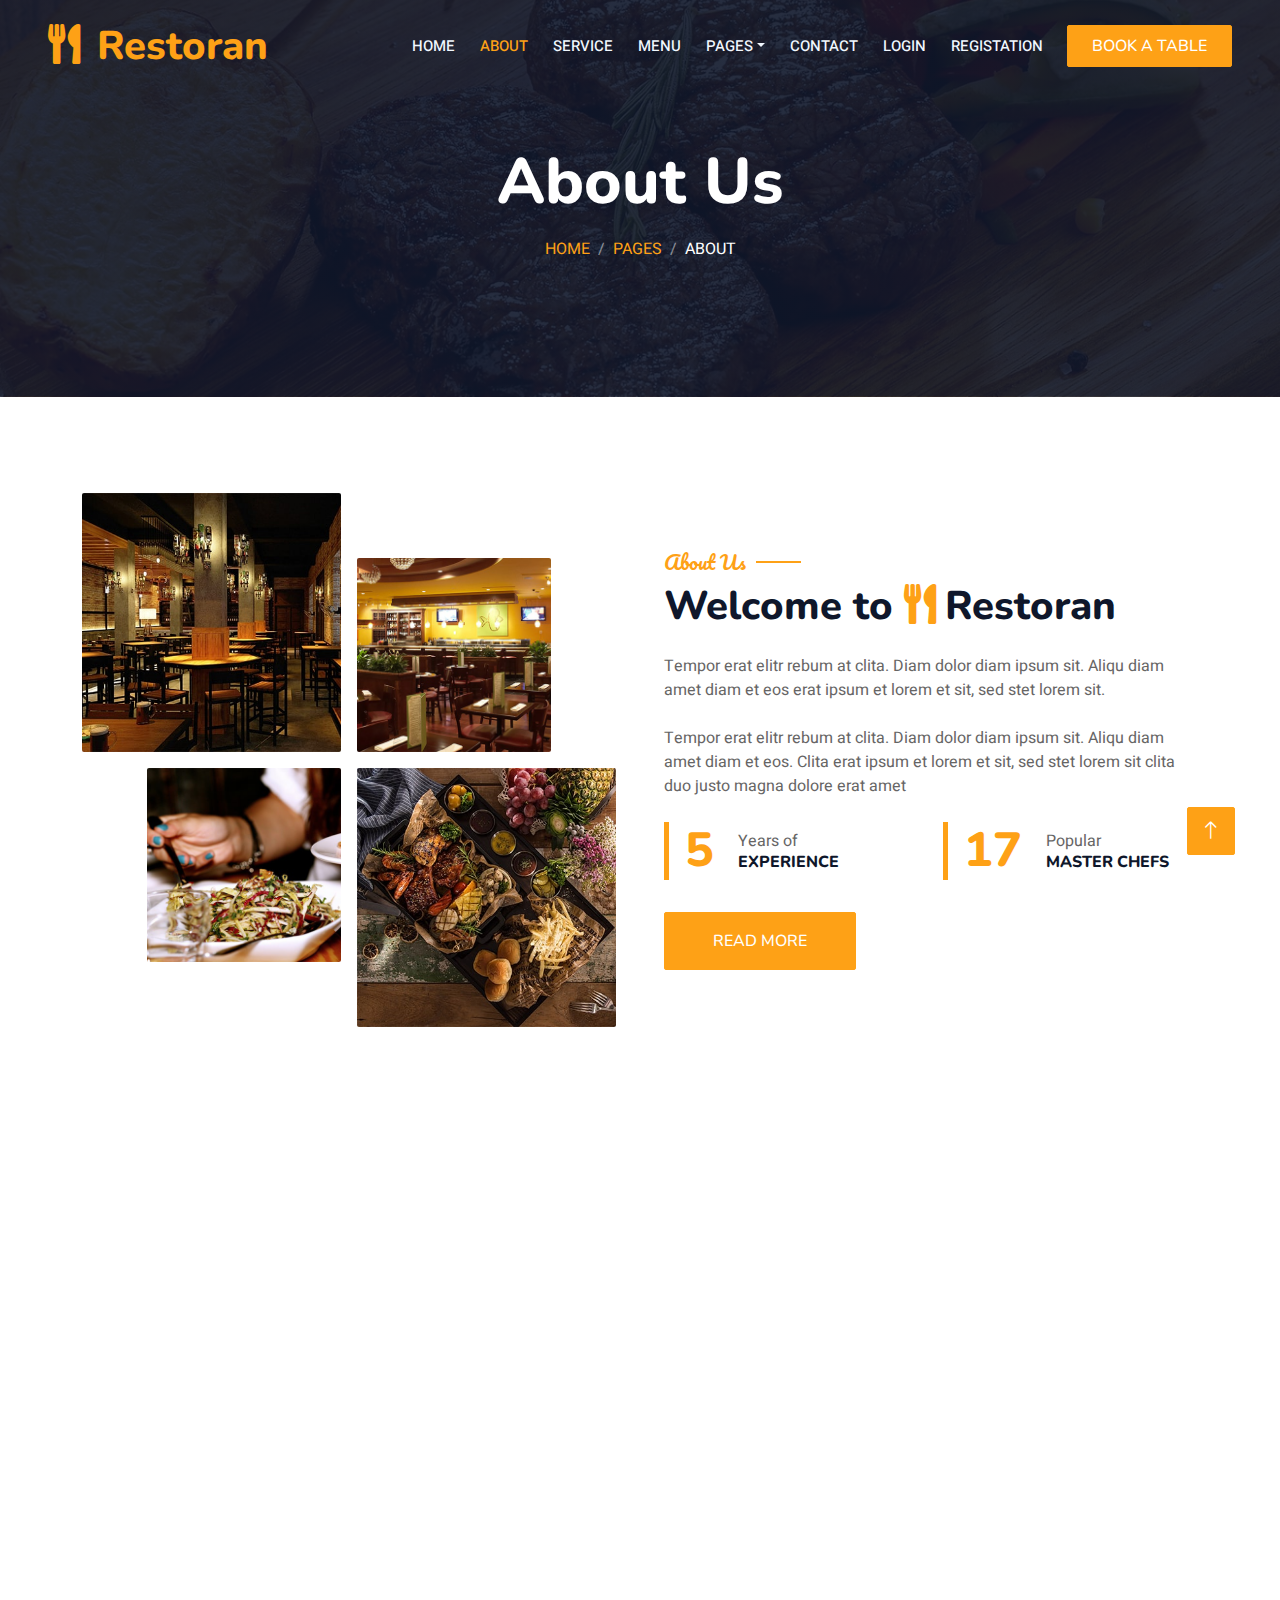
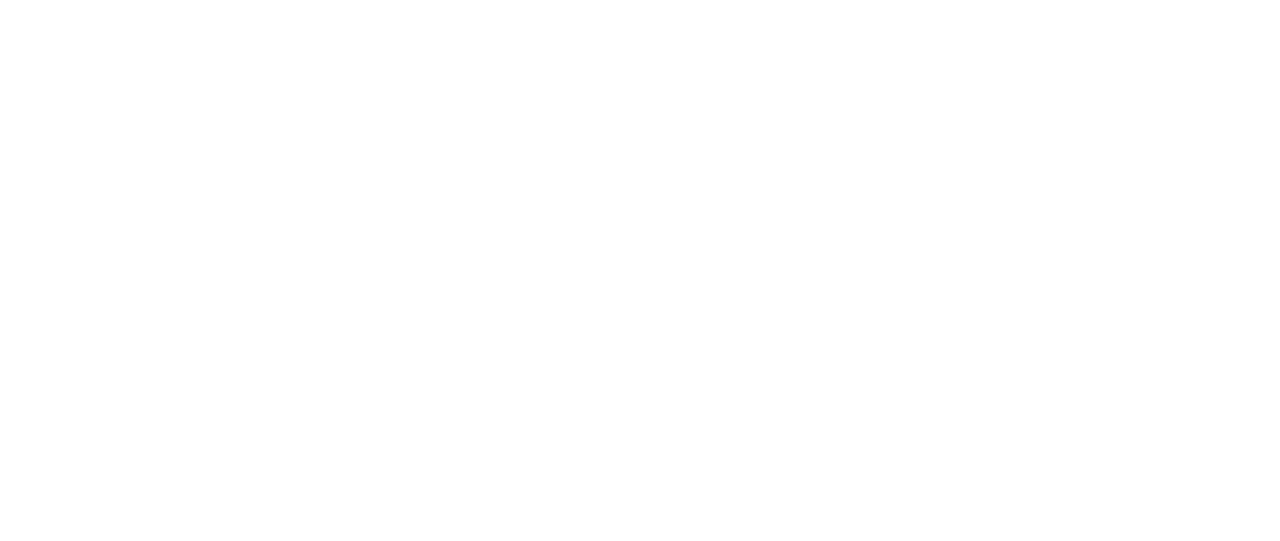
<file: about.html>
<!DOCTYPE html>
<html lang="en">

<head>
    <meta charset="utf-8">
    <title>Restoran - Bootstrap Restaurant Template</title>
    <meta content="width=device-width, initial-scale=1.0" name="viewport">
    <meta content="" name="keywords">
    <meta content="" name="description">

    <!-- Favicon -->
    <link href="img/favicon.ico" rel="icon">

    <!-- Google Web Fonts -->
    <link rel="preconnect" href="https://fonts.googleapis.com">
    <link rel="preconnect" href="https://fonts.gstatic.com" crossorigin>
    <link href="https://fonts.googleapis.com/css2?family=Heebo:wght@400;500;600&family=Nunito:wght@600;700;800&family=Pacifico&display=swap" rel="stylesheet">

    <!-- Icon Font Stylesheet -->
    <link href="https://cdnjs.cloudflare.com/ajax/libs/font-awesome/5.10.0/css/all.min.css" rel="stylesheet">
    <link href="https://cdn.jsdelivr.net/npm/bootstrap-icons@1.4.1/font/bootstrap-icons.css" rel="stylesheet">

    <!-- Libraries Stylesheet -->
    <link href="lib/animate/animate.min.css" rel="stylesheet">
    <link href="lib/owlcarousel/assets/owl.carousel.min.css" rel="stylesheet">
    <link href="lib/tempusdominus/css/tempusdominus-bootstrap-4.min.css" rel="stylesheet" />

    <!-- Customized Bootstrap Stylesheet -->
    <link href="css/bootstrap.min.css" rel="stylesheet">

    <!-- Template Stylesheet -->
    <link href="css/style.css" rel="stylesheet">
</head>

<body>
    <div class="container-xxl bg-white p-0">
        <!-- Spinner Start -->
        <div id="spinner" class="show bg-white position-fixed translate-middle w-100 vh-100 top-50 start-50 d-flex align-items-center justify-content-center">
            <div class="spinner-border text-primary" style="width: 3rem; height: 3rem;" role="status">
                <span class="sr-only">Loading...</span>
            </div>
        </div>
        <!-- Spinner End -->


        <!-- Navbar & Hero Start -->
        <div class="container-xxl position-relative p-0">
            <nav class="navbar navbar-expand-lg navbar-dark bg-dark px-4 px-lg-5 py-3 py-lg-0">
                <a href="" class="navbar-brand p-0">
                    <h1 class="text-primary m-0"><i class="fa fa-utensils me-3"></i>Restoran</h1>
                    <!-- <img src="img/logo.png" alt="Logo"> -->
                </a>
                <button class="navbar-toggler" type="button" data-bs-toggle="collapse" data-bs-target="#navbarCollapse">
                    <span class="fa fa-bars"></span>
                </button>
                <div class="collapse navbar-collapse" id="navbarCollapse">
                    <div class="navbar-nav ms-auto py-0 pe-4">
                        <a href="index.html" class="nav-item nav-link">Home</a>
                        <a href="about.html" class="nav-item nav-link active">About</a>
                        <a href="service.html" class="nav-item nav-link">Service</a>
                        <a href="menu.php" class="nav-item nav-link">Menu</a>
                        <div class="nav-item dropdown">
                            <a href="#" class="nav-link dropdown-toggle" data-bs-toggle="dropdown">Pages</a>
                            <div class="dropdown-menu m-0">
                                <a href="booking.html" class="dropdown-item">Booking</a>
                                <a href="team.html" class="dropdown-item">Our Team</a>
                                <a href="testimonial.html" class="dropdown-item">Testimonial</a>
                            </div>
                        </div>
                        <a href="contact.html" class="nav-item nav-link">Contact</a>
                        <a href="./auth/login.html" class="nav-item nav-link">Login</a>
                        <a href="./auth/reg.html" class="nav-item nav-link">Registation</a>
                    </div>
                    <a href="./booking.html" class="btn btn-primary py-2 px-4">Book A Table</a>
                </div>
            </nav>

            <div class="container-xxl py-5 bg-dark hero-header mb-5">
                <div class="container text-center my-5 pt-5 pb-4">
                    <h1 class="display-3 text-white mb-3 animated slideInDown">About Us</h1>
                    <nav aria-label="breadcrumb">
                        <ol class="breadcrumb justify-content-center text-uppercase">
                            <li class="breadcrumb-item"><a href="#">Home</a></li>
                            <li class="breadcrumb-item"><a href="#">Pages</a></li>
                            <li class="breadcrumb-item text-white active" aria-current="page">About</li>
                        </ol>
                    </nav>
                </div>
            </div>
        </div>
        <!-- Navbar & Hero End -->


        <!-- About Start -->
        <div class="container-xxl py-5">
            <div class="container">
                <div class="row g-5 align-items-center">
                    <div class="col-lg-6">
                        <div class="row g-3">
                            <div class="col-6 text-start">
                                <img class="img-fluid rounded w-100 wow zoomIn" data-wow-delay="0.1s" src="img/about-1.jpg">
                            </div>
                            <div class="col-6 text-start">
                                <img class="img-fluid rounded w-75 wow zoomIn" data-wow-delay="0.3s" src="img/about-2.jpg" style="margin-top: 25%;">
                            </div>
                            <div class="col-6 text-end">
                                <img class="img-fluid rounded w-75 wow zoomIn" data-wow-delay="0.5s" src="img/about-3.jpg">
                            </div>
                            <div class="col-6 text-end">
                                <img class="img-fluid rounded w-100 wow zoomIn" data-wow-delay="0.7s" src="img/about-4.jpg">
                            </div>
                        </div>
                    </div>
                    <div class="col-lg-6">
                        <h5 class="section-title ff-secondary text-start text-primary fw-normal">About Us</h5>
                        <h1 class="mb-4">Welcome to <i class="fa fa-utensils text-primary me-2"></i>Restoran</h1>
                        <p class="mb-4">Tempor erat elitr rebum at clita. Diam dolor diam ipsum sit. Aliqu diam amet diam et eos erat ipsum et lorem et sit, sed stet lorem sit.</p>
                        <p class="mb-4">Tempor erat elitr rebum at clita. Diam dolor diam ipsum sit. Aliqu diam amet diam et eos. Clita erat ipsum et lorem et sit, sed stet lorem sit clita duo justo magna dolore erat amet</p>
                        <div class="row g-4 mb-4">
                            <div class="col-sm-6">
                                <div class="d-flex align-items-center border-start border-5 border-primary px-3">
                                    <h1 class="flex-shrink-0 display-5 text-primary mb-0" data-toggle="counter-up">15</h1>
                                    <div class="ps-4">
                                        <p class="mb-0">Years of</p>
                                        <h6 class="text-uppercase mb-0">Experience</h6>
                                    </div>
                                </div>
                            </div>
                            <div class="col-sm-6">
                                <div class="d-flex align-items-center border-start border-5 border-primary px-3">
                                    <h1 class="flex-shrink-0 display-5 text-primary mb-0" data-toggle="counter-up">50</h1>
                                    <div class="ps-4">
                                        <p class="mb-0">Popular</p>
                                        <h6 class="text-uppercase mb-0">Master Chefs</h6>
                                    </div>
                                </div>
                            </div>
                        </div>
                        <a class="btn btn-primary py-3 px-5 mt-2" href="">Read More</a>
                    </div>
                </div>
            </div>
        </div>
        <!-- About End -->


        <!-- Team Start -->
        <div class="container-xxl pt-5 pb-3">
            <div class="container">
                <div class="text-center wow fadeInUp" data-wow-delay="0.1s">
                    <h5 class="section-title ff-secondary text-center text-primary fw-normal">Team Members</h5>
                    <h1 class="mb-5">Our Master Chefs</h1>
                </div>
                <div class="row g-4">
                    <div class="col-lg-3 col-md-6 wow fadeInUp" data-wow-delay="0.1s">
                        <div class="team-item text-center rounded overflow-hidden">
                            <div class="rounded-circle overflow-hidden m-4">
                                <img class="img-fluid" src="img/team-1.jpg" alt="">
                            </div>
                            <h5 class="mb-0">Full Name</h5>
                            <small>Designation</small>
                            <div class="d-flex justify-content-center mt-3">
                                <a class="btn btn-square btn-primary mx-1" href=""><i class="fab fa-facebook-f"></i></a>
                                <a class="btn btn-square btn-primary mx-1" href=""><i class="fab fa-twitter"></i></a>
                                <a class="btn btn-square btn-primary mx-1" href=""><i class="fab fa-instagram"></i></a>
                            </div>
                        </div>
                    </div>
                    <div class="col-lg-3 col-md-6 wow fadeInUp" data-wow-delay="0.3s">
                        <div class="team-item text-center rounded overflow-hidden">
                            <div class="rounded-circle overflow-hidden m-4">
                                <img class="img-fluid" src="img/team-2.jpg" alt="">
                            </div>
                            <h5 class="mb-0">Full Name</h5>
                            <small>Designation</small>
                            <div class="d-flex justify-content-center mt-3">
                                <a class="btn btn-square btn-primary mx-1" href=""><i class="fab fa-facebook-f"></i></a>
                                <a class="btn btn-square btn-primary mx-1" href=""><i class="fab fa-twitter"></i></a>
                                <a class="btn btn-square btn-primary mx-1" href=""><i class="fab fa-instagram"></i></a>
                            </div>
                        </div>
                    </div>
                    <div class="col-lg-3 col-md-6 wow fadeInUp" data-wow-delay="0.5s">
                        <div class="team-item text-center rounded overflow-hidden">
                            <div class="rounded-circle overflow-hidden m-4">
                                <img class="img-fluid" src="img/team-3.jpg" alt="">
                            </div>
                            <h5 class="mb-0">Full Name</h5>
                            <small>Designation</small>
                            <div class="d-flex justify-content-center mt-3">
                                <a class="btn btn-square btn-primary mx-1" href=""><i class="fab fa-facebook-f"></i></a>
                                <a class="btn btn-square btn-primary mx-1" href=""><i class="fab fa-twitter"></i></a>
                                <a class="btn btn-square btn-primary mx-1" href=""><i class="fab fa-instagram"></i></a>
                            </div>
                        </div>
                    </div>
                    <div class="col-lg-3 col-md-6 wow fadeInUp" data-wow-delay="0.7s">
                        <div class="team-item text-center rounded overflow-hidden">
                            <div class="rounded-circle overflow-hidden m-4">
                                <img class="img-fluid" src="img/team-4.jpg" alt="">
                            </div>
                            <h5 class="mb-0">Full Name</h5>
                            <small>Designation</small>
                            <div class="d-flex justify-content-center mt-3">
                                <a class="btn btn-square btn-primary mx-1" href=""><i class="fab fa-facebook-f"></i></a>
                                <a class="btn btn-square btn-primary mx-1" href=""><i class="fab fa-twitter"></i></a>
                                <a class="btn btn-square btn-primary mx-1" href=""><i class="fab fa-instagram"></i></a>
                            </div>
                        </div>
                    </div>
                </div>
            </div>
        </div>
        <!-- Team End -->
        

        <!-- Footer Start -->
        <div class="container-fluid bg-dark text-light footer pt-5 mt-5 wow fadeIn" data-wow-delay="0.1s">
            <div class="container py-5">
                <div class="row g-5">
                    <div class="col-lg-3 col-md-6">
                        <h4 class="section-title ff-secondary text-start text-primary fw-normal mb-4">Company</h4>
                        <a class="btn btn-link" href="">About Us</a>
                        <a class="btn btn-link" href="">Contact Us</a>
                        <a class="btn btn-link" href="">Reservation</a>
                        <a class="btn btn-link" href="">Privacy Policy</a>
                        <a class="btn btn-link" href="">Terms & Condition</a>
                    </div>
                    <div class="col-lg-3 col-md-6">
                        <h4 class="section-title ff-secondary text-start text-primary fw-normal mb-4">Contact</h4>
                        <p class="mb-2"><i class="fa fa-map-marker-alt me-3"></i>123 Street, New York, USA</p>
                        <p class="mb-2"><i class="fa fa-phone-alt me-3"></i>+91 9733782420</p>
                        <p class="mb-2"><i class="fa fa-envelope me-3"></i>info@example.com</p>
                        <div class="d-flex pt-2">
                            <a class="btn btn-outline-light btn-social" href="https://www.instagram.com/sougata9804?igsh=aDRuN3RjdngwbHk3"><i class="fab fa-instagram"></i></a>
                            <a class="btn btn-outline-light btn-social" href="https://www.facebook.com/rock.manna.79?mibextid=ZbWKwL"><i class="fab fa-facebook-f"></i></a>
                            <a class="btn btn-outline-light btn-social" href="http://www.youtube.com/@Its_sougata"><i class="fab fa-youtube"></i></a>
                            <a class="btn btn-outline-light btn-social" href="https://www.linkedin.com/in/sougata-manna-9a8a53276?utm_source=share&utm_campaign=share_via&utm_content=profile&utm_medium=android_app"><i class="fab fa-linkedin-in"></i></a>
                        </div>
                    </div>
                    <div class="col-lg-3 col-md-6">
                        <h4 class="section-title ff-secondary text-start text-primary fw-normal mb-4">Opening</h4>
                        <h5 class="text-light fw-normal">Monday - Saturday</h5>
                        <p>09AM - 09PM</p>
                        <h5 class="text-light fw-normal">Sunday</h5>
                        <p>10AM - 08PM</p>
                    </div>
                    <div class="col-lg-3 col-md-6">
                        <h4 class="section-title ff-secondary text-start text-primary fw-normal mb-4">Newsletter</h4>
                        <p>Dolor amet sit justo amet elitr clita ipsum elitr est.</p>
                        <div class="position-relative mx-auto" style="max-width: 400px;">
                            <input class="form-control border-primary w-100 py-3 ps-4 pe-5" type="text" placeholder="Your email">
                            <button type="button" class="btn btn-primary py-2 position-absolute top-0 end-0 mt-2 me-2">SignUp</button>
                        </div>
                    </div>
                </div>
            </div>
            <div class="container">
                <div class="copyright">
                    <div class="row">
                        <div class="col-md-6 text-center text-md-start mb-3 mb-md-0">
                            &copy; <a class="border-bottom" href="#">Restoran</a>, All Right Reserved. 
							
							<!--/*** This template is free as long as you keep the footer author’s credit link/attribution link/backlink. If you'd like to use the template without the footer author’s credit link/attribution link/backlink, you can purchase the Credit Removal License from "https://htmlcodex.com/credit-removal". Thank you for your support. ***/-->
							Designed By <a class="border-bottom" href="">Sougata Manna</a><br><br>
                            Distributed By <a class="border-bottom" href="" target="_blank">S.Manna</a>
                        </div>
                        <div class="col-md-6 text-center text-md-end">
                            <div class="footer-menu">
                                <a href="">Home</a>
                                <a href="">Cookies</a>
                                <a href="">Help</a>
                                <a href="">FQAs</a>
                            </div>
                        </div>
                    </div>
                </div>
            </div>
        </div>
        <!-- Footer End -->


        <!-- Back to Top -->
        <a href="#" class="btn btn-lg btn-primary btn-lg-square back-to-top"><i class="bi bi-arrow-up"></i></a>
    </div>

    <!-- JavaScript Libraries -->
    <script src="https://code.jquery.com/jquery-3.4.1.min.js"></script>
    <script src="https://cdn.jsdelivr.net/npm/bootstrap@5.0.0/dist/js/bootstrap.bundle.min.js"></script>
    <script src="lib/wow/wow.min.js"></script>
    <script src="lib/easing/easing.min.js"></script>
    <script src="lib/waypoints/waypoints.min.js"></script>
    <script src="lib/counterup/counterup.min.js"></script>
    <script src="lib/owlcarousel/owl.carousel.min.js"></script>
    <script src="lib/tempusdominus/js/moment.min.js"></script>
    <script src="lib/tempusdominus/js/moment-timezone.min.js"></script>
    <script src="lib/tempusdominus/js/tempusdominus-bootstrap-4.min.js"></script>

    <!-- Template Javascript -->
    <script src="js/main.js"></script>
</body>

</html>
</file>
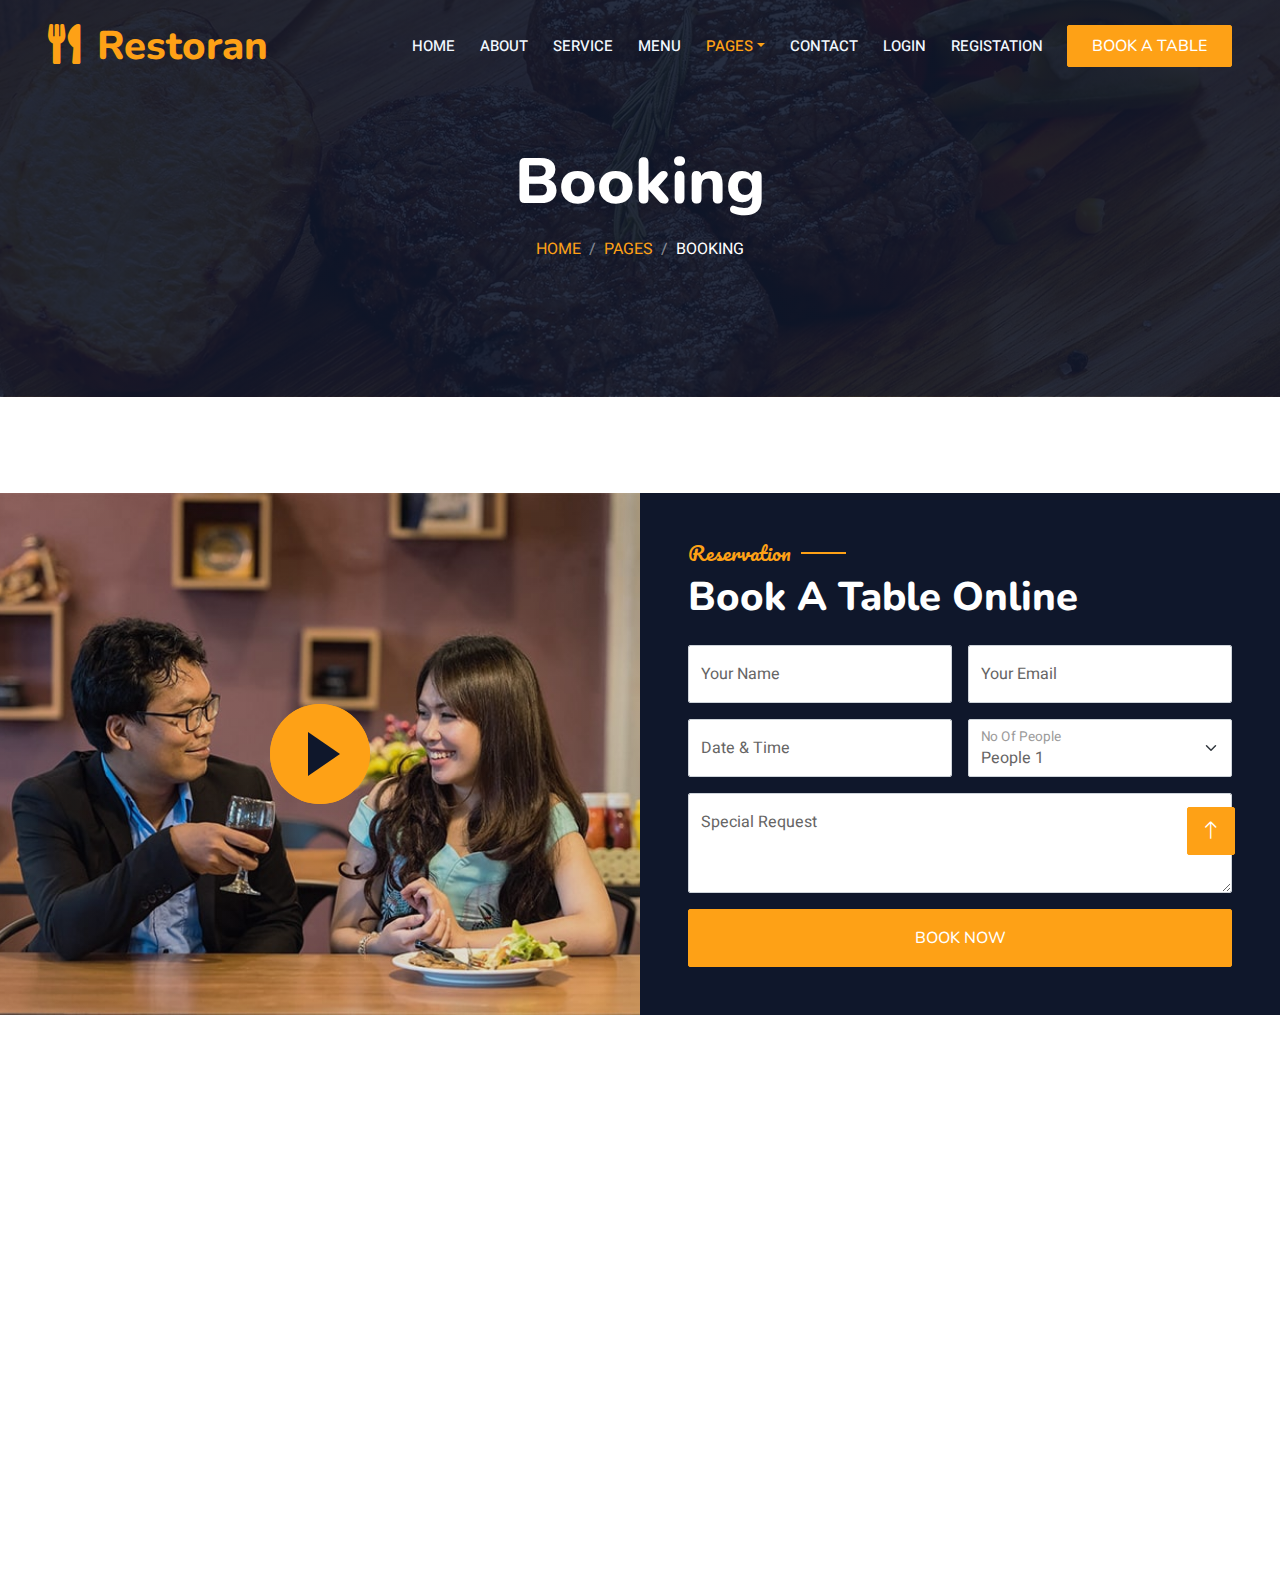
<file: booking.html>
<!DOCTYPE html>
<html lang="en">

<head>
    <meta charset="utf-8">
    <title>Restoran - Bootstrap Restaurant Template</title>
    <meta content="width=device-width, initial-scale=1.0" name="viewport">
    <meta content="" name="keywords">
    <meta content="" name="description">

    <!-- Favicon -->
    <link href="img/favicon.ico" rel="icon">

    <!-- Google Web Fonts -->
    <link rel="preconnect" href="https://fonts.googleapis.com">
    <link rel="preconnect" href="https://fonts.gstatic.com" crossorigin>
    <link href="https://fonts.googleapis.com/css2?family=Heebo:wght@400;500;600&family=Nunito:wght@600;700;800&family=Pacifico&display=swap" rel="stylesheet">

    <!-- Icon Font Stylesheet -->
    <link href="https://cdnjs.cloudflare.com/ajax/libs/font-awesome/5.10.0/css/all.min.css" rel="stylesheet">
    <link href="https://cdn.jsdelivr.net/npm/bootstrap-icons@1.4.1/font/bootstrap-icons.css" rel="stylesheet">

    <!-- Libraries Stylesheet -->
    <link href="lib/animate/animate.min.css" rel="stylesheet">
    <link href="lib/owlcarousel/assets/owl.carousel.min.css" rel="stylesheet">
    <link href="lib/tempusdominus/css/tempusdominus-bootstrap-4.min.css" rel="stylesheet" />

    <!-- Customized Bootstrap Stylesheet -->
    <link href="css/bootstrap.min.css" rel="stylesheet">

    <!-- Template Stylesheet -->
    <link href="css/style.css" rel="stylesheet">
</head>

<body>
    <div class="container-xxl bg-white p-0">
        <!-- Spinner Start -->
        <div id="spinner" class="show bg-white position-fixed translate-middle w-100 vh-100 top-50 start-50 d-flex align-items-center justify-content-center">
            <div class="spinner-border text-primary" style="width: 3rem; height: 3rem;" role="status">
                <span class="sr-only">Loading...</span>
            </div>
        </div>
        <!-- Spinner End -->


        <!-- Navbar & Hero Start -->
        <div class="container-xxl position-relative p-0">
            <nav class="navbar navbar-expand-lg navbar-dark bg-dark px-4 px-lg-5 py-3 py-lg-0">
                <a href="" class="navbar-brand p-0">
                    <h1 class="text-primary m-0"><i class="fa fa-utensils me-3"></i>Restoran</h1>
                    <!-- <img src="img/logo.png" alt="Logo"> -->
                </a>
                <button class="navbar-toggler" type="button" data-bs-toggle="collapse" data-bs-target="#navbarCollapse">
                    <span class="fa fa-bars"></span>
                </button>
                <div class="collapse navbar-collapse" id="navbarCollapse">
                    <div class="navbar-nav ms-auto py-0 pe-4">
                        <a href="index.html" class="nav-item nav-link">Home</a>
                        <a href="about.html" class="nav-item nav-link">About</a>
                        <a href="service.html" class="nav-item nav-link">Service</a>
                        <a href="menu.php" class="nav-item nav-link">Menu</a>
                        <div class="nav-item dropdown">
                            <a href="#" class="nav-link dropdown-toggle active" data-bs-toggle="dropdown">Pages</a>
                            <div class="dropdown-menu m-0">
                                <a href="booking.html" class="dropdown-item active">Booking</a>
                                <a href="team.html" class="dropdown-item">Our Team</a>
                                <a href="testimonial.html" class="dropdown-item">Testimonial</a>
                            </div>
                        </div>
                        <a href="contact.html" class="nav-item nav-link">Contact</a>
                        <a href="./auth/login.html" class="nav-item nav-link">Login</a>
                        <a href="./auth/reg.html" class="nav-item nav-link">Registation</a>
                    </div>
                    <a href="" class="btn btn-primary py-2 px-4">Book A Table</a>
                </div>
            </nav>

            <div class="container-xxl py-5 bg-dark hero-header mb-5">
                <div class="container text-center my-5 pt-5 pb-4">
                    <h1 class="display-3 text-white mb-3 animated slideInDown">Booking</h1>
                    <nav aria-label="breadcrumb">
                        <ol class="breadcrumb justify-content-center text-uppercase">
                            <li class="breadcrumb-item"><a href="#">Home</a></li>
                            <li class="breadcrumb-item"><a href="#">Pages</a></li>
                            <li class="breadcrumb-item text-white active" aria-current="page">Booking</li>
                        </ol>
                    </nav>
                </div>
            </div>
        </div>
        <!-- Navbar & Hero End -->


        <!-- Reservation Start -->
        <div class="container-xxl py-5 px-0 wow fadeInUp" data-wow-delay="0.1s">
            <div class="row g-0">
                <div class="col-md-6">
                    <div class="video">
                        <button type="button" class="btn-play" data-bs-toggle="modal" data-src="https://www.youtube.com/embed/DWRcNpR6Kdc" data-bs-target="#videoModal">
                            <span></span>
                        </button>
                    </div>
                </div>
                <div class="col-md-6 bg-dark d-flex align-items-center">
                    <div class="p-5 wow fadeInUp" data-wow-delay="0.2s">
                        <h5 class="section-title ff-secondary text-start text-primary fw-normal">Reservation</h5>
                        <h1 class="text-white mb-4">Book A Table Online</h1>
                        <form action="backend\book.php" method="post">
                            <div class="row g-3">
                                <div class="col-md-6">
                                    <div class="form-floating">
                                        <input type="text" class="form-control" id="name" placeholder="Your Name" name="name">
                                        <label for="name">Your Name</label>
                                    </div>
                                </div>
                                <div class="col-md-6">
                                    <div class="form-floating">
                                        <input type="email" class="form-control" id="email" placeholder="Your Email" name="email">
                                        <label for="email">Your Email</label>
                                    </div>
                                </div>
                                <div class="col-md-6">
                                    <div class="form-floating date" id="date3" data-target-input="nearest">
                                        <input type="text" class="form-control datetimepicker-input" name="datetime" id="datetime" placeholder="Date & Time" data-target="#date3" data-toggle="datetimepicker" />
                                        <label for="datetime">Date & Time</label>
                                    </div>
                                </div>
                                <div class="col-md-6">
                                    <div class="form-floating">
                                        <select class="form-select" id="select1" name="nop" >
                                          <option value="1">People 1</option>
                                          <option value="2">People 2</option>
                                          <option value="3">People 3</option>
                                          <option value="4">People 4</option>
                                          <option value="5">People 5</option>
                                          <option value="6">People 6</option>
                                        </select>
                                        <label for="select1">No Of People</label>
                                      </div>
                                </div>
                                <div class="col-12">
                                    <div class="form-floating">
                                        <textarea class="form-control" placeholder="Special Request" name="sreq" id="message" style="height: 100px"></textarea>
                                        <label for="message">Special Request</label>
                                    </div>
                                </div>
                                <div class="col-12">
                                    <button class="btn btn-primary w-100 py-3" type="submit">Book Now</button>
                                </div>
                            </div>
                        </form>
                    </div>
                </div>
            </div>
        </div>

        <div class="modal fade" id="videoModal" tabindex="-1" aria-labelledby="exampleModalLabel" aria-hidden="true">
            <div class="modal-dialog">
                <div class="modal-content rounded-0">
                    <div class="modal-header">
                        <h5 class="modal-title" id="exampleModalLabel">Youtube Video</h5>
                        <button type="button" class="btn-close" data-bs-dismiss="modal" aria-label="Close"></button>
                    </div>
                    <div class="modal-body">
                        <!-- 16:9 aspect ratio -->
                        <div class="ratio ratio-16x9">
                            <iframe class="embed-responsive-item" src="" id="video" allowfullscreen allowscriptaccess="always"
                                allow="autoplay"></iframe>
                        </div>
                    </div>
                </div>
            </div>
        </div>
        <!-- Reservation Start -->
        

        <!-- Footer Start -->
        <div class="container-fluid bg-dark text-light footer pt-5 mt-5 wow fadeIn" data-wow-delay="0.1s">
            <div class="container py-5">
                <div class="row g-5">
                    <div class="col-lg-3 col-md-6">
                        <h4 class="section-title ff-secondary text-start text-primary fw-normal mb-4">Company</h4>
                        <a class="btn btn-link" href="">About Us</a>
                        <a class="btn btn-link" href="">Contact Us</a>
                        <a class="btn btn-link" href="">Reservation</a>
                        <a class="btn btn-link" href="">Privacy Policy</a>
                        <a class="btn btn-link" href="">Terms & Condition</a>
                    </div>
                    <div class="col-lg-3 col-md-6">
                        <h4 class="section-title ff-secondary text-start text-primary fw-normal mb-4">Contact</h4>
                        <p class="mb-2"><i class="fa fa-map-marker-alt me-3"></i>123 Street, New York, USA</p>
                        <p class="mb-2"><i class="fa fa-phone-alt me-3"></i>+91 9733782420</p>
                        <p class="mb-2"><i class="fa fa-envelope me-3"></i>info@example.com</p>
                        <div class="d-flex pt-2">
                            <a class="btn btn-outline-light btn-social" href="https://www.instagram.com/sougata9804?igsh=aDRuN3RjdngwbHk3"><i class="fab fa-instagram"></i></a>
                            <a class="btn btn-outline-light btn-social" href="https://www.facebook.com/rock.manna.79?mibextid=ZbWKwL"><i class="fab fa-facebook-f"></i></a>
                            <a class="btn btn-outline-light btn-social" href="http://www.youtube.com/@Its_sougata"><i class="fab fa-youtube"></i></a>
                            <a class="btn btn-outline-light btn-social" href="https://www.linkedin.com/in/sougata-manna-9a8a53276?utm_source=share&utm_campaign=share_via&utm_content=profile&utm_medium=android_app"><i class="fab fa-linkedin-in"></i></a>
                        </div>
                    </div>
                    <div class="col-lg-3 col-md-6">
                        <h4 class="section-title ff-secondary text-start text-primary fw-normal mb-4">Opening</h4>
                        <h5 class="text-light fw-normal">Monday - Saturday</h5>
                        <p>09AM - 09PM</p>
                        <h5 class="text-light fw-normal">Sunday</h5>
                        <p>10AM - 08PM</p>
                    </div>
                    <div class="col-lg-3 col-md-6">
                        <h4 class="section-title ff-secondary text-start text-primary fw-normal mb-4">Newsletter</h4>
                        <p>Dolor amet sit justo amet elitr clita ipsum elitr est.</p>
                        <div class="position-relative mx-auto" style="max-width: 400px;">
                            <input class="form-control border-primary w-100 py-3 ps-4 pe-5" type="text" placeholder="Your email">
                            <button type="button" class="btn btn-primary py-2 position-absolute top-0 end-0 mt-2 me-2">SignUp</button>
                        </div>
                    </div>
                </div>
            </div>
            <div class="container">
                <div class="copyright">
                    <div class="row">
                        <div class="col-md-6 text-center text-md-start mb-3 mb-md-0">
                            &copy; <a class="border-bottom" href="#">Restoran</a>, All Right Reserved. 
							
							<!--/*** This template is free as long as you keep the footer author’s credit link/attribution link/backlink. If you'd like to use the template without the footer author’s credit link/attribution link/backlink, you can purchase the Credit Removal License from "https://htmlcodex.com/credit-removal". Thank you for your support. ***/-->
							Designed By <a class="border-bottom" href="">Sougata Manna</a><br><br>
                            Distributed By <a class="border-bottom" href="" target="_blank">S.Manna</a>
                        </div>
                        <div class="col-md-6 text-center text-md-end">
                            <div class="footer-menu">
                                <a href="">Home</a>
                                <a href="">Cookies</a>
                                <a href="">Help</a>
                                <a href="">FQAs</a>
                            </div>
                        </div>
                    </div>
                </div>
            </div>
        </div>
        <!-- Footer End -->


        <!-- Back to Top -->
        <a href="#" class="btn btn-lg btn-primary btn-lg-square back-to-top"><i class="bi bi-arrow-up"></i></a>
    </div>

    <!-- JavaScript Libraries -->
    <script src="https://code.jquery.com/jquery-3.4.1.min.js"></script>
    <script src="https://cdn.jsdelivr.net/npm/bootstrap@5.0.0/dist/js/bootstrap.bundle.min.js"></script>
    <script src="lib/wow/wow.min.js"></script>
    <script src="lib/easing/easing.min.js"></script>
    <script src="lib/waypoints/waypoints.min.js"></script>
    <script src="lib/counterup/counterup.min.js"></script>
    <script src="lib/owlcarousel/owl.carousel.min.js"></script>
    <script src="lib/tempusdominus/js/moment.min.js"></script>
    <script src="lib/tempusdominus/js/moment-timezone.min.js"></script>
    <script src="lib/tempusdominus/js/tempusdominus-bootstrap-4.min.js"></script>

    <!-- Template Javascript -->
    <script src="js/main.js"></script>
</body>

</html>
</file>
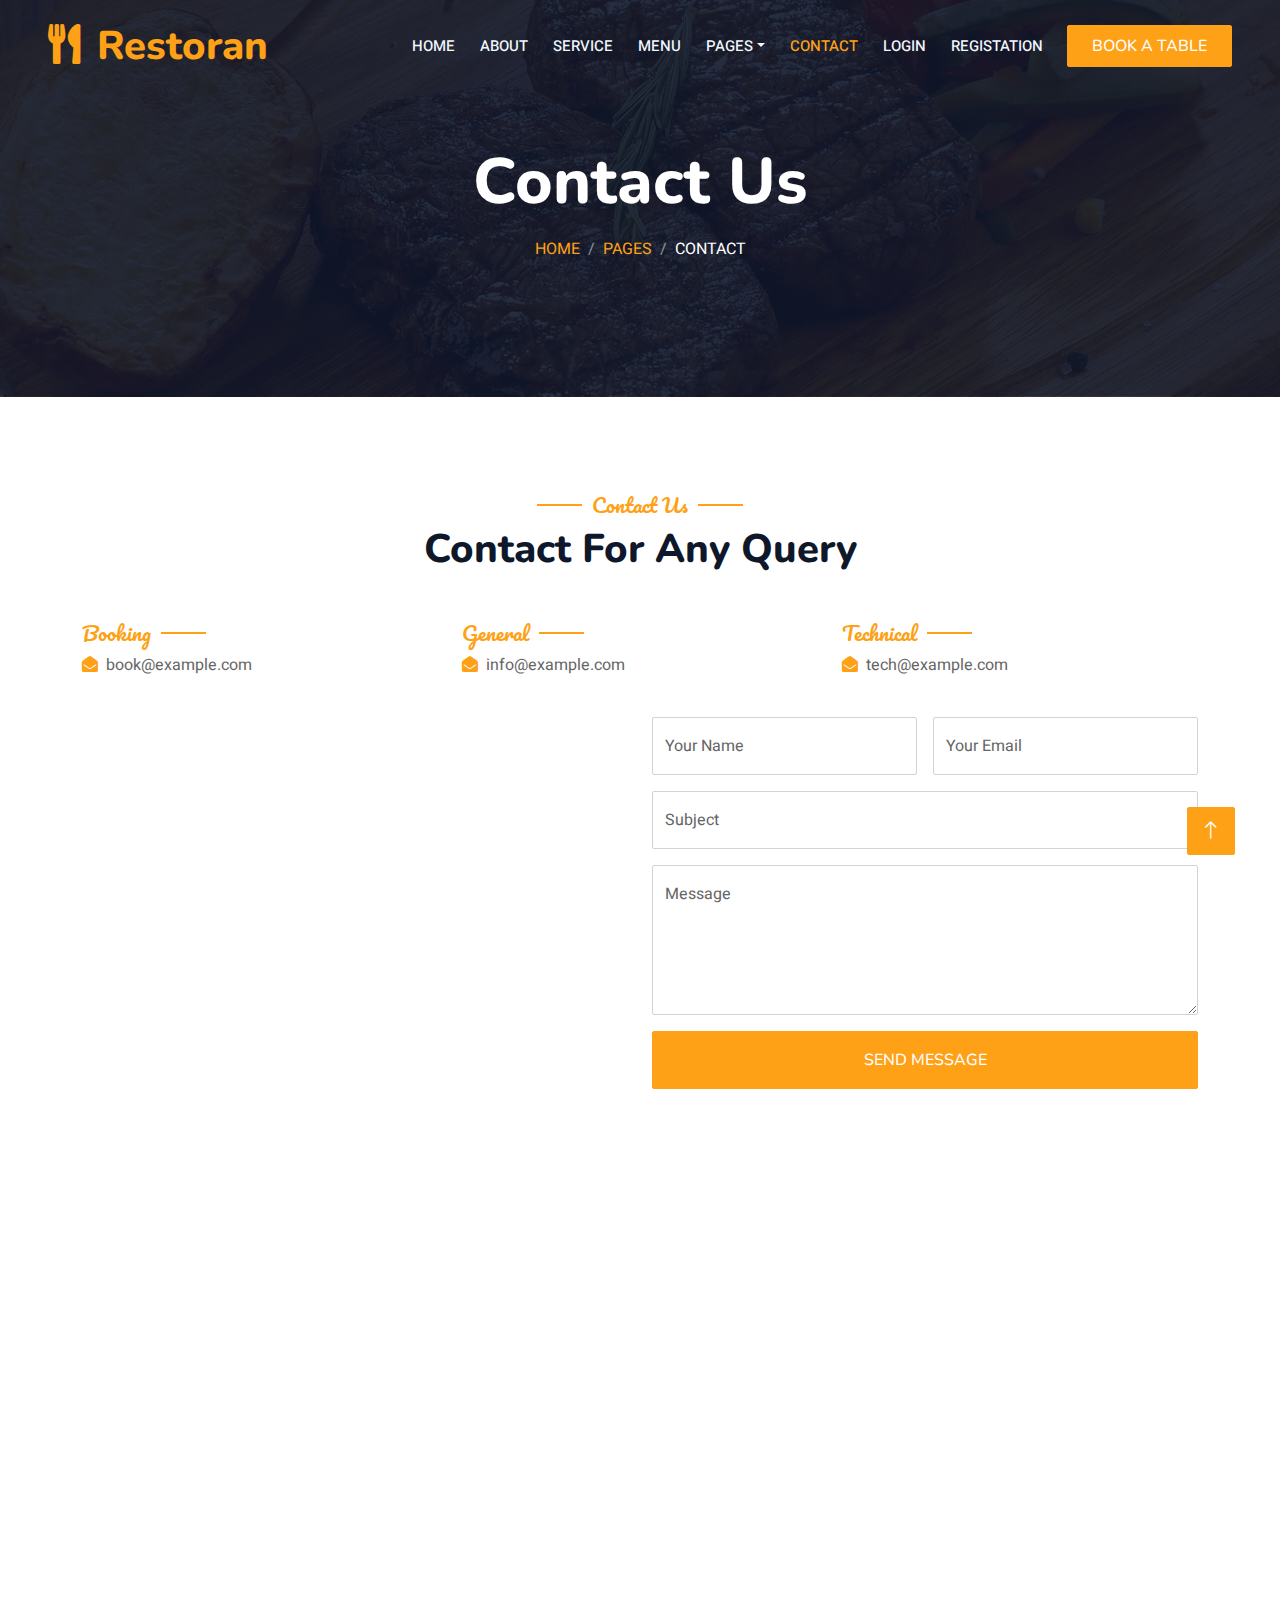
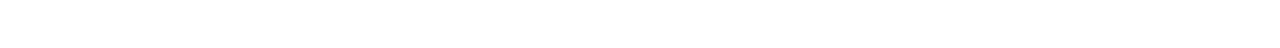
<file: contact.html>
<!DOCTYPE html>
<html lang="en">

<head>
    <meta charset="utf-8">
    <title>Restoran - Bootstrap Restaurant Template</title>
    <meta content="width=device-width, initial-scale=1.0" name="viewport">
    <meta content="" name="keywords">
    <meta content="" name="description">

    <!-- Favicon -->
    <link href="img/favicon.ico" rel="icon">

    <!-- Google Web Fonts -->
    <link rel="preconnect" href="https://fonts.googleapis.com">
    <link rel="preconnect" href="https://fonts.gstatic.com" crossorigin>
    <link href="https://fonts.googleapis.com/css2?family=Heebo:wght@400;500;600&family=Nunito:wght@600;700;800&family=Pacifico&display=swap" rel="stylesheet">

    <!-- Icon Font Stylesheet -->
    <link href="https://cdnjs.cloudflare.com/ajax/libs/font-awesome/5.10.0/css/all.min.css" rel="stylesheet">
    <link href="https://cdn.jsdelivr.net/npm/bootstrap-icons@1.4.1/font/bootstrap-icons.css" rel="stylesheet">

    <!-- Libraries Stylesheet -->
    <link href="lib/animate/animate.min.css" rel="stylesheet">
    <link href="lib/owlcarousel/assets/owl.carousel.min.css" rel="stylesheet">
    <link href="lib/tempusdominus/css/tempusdominus-bootstrap-4.min.css" rel="stylesheet" />

    <!-- Customized Bootstrap Stylesheet -->
    <link href="css/bootstrap.min.css" rel="stylesheet">

    <!-- Template Stylesheet -->
    <link href="css/style.css" rel="stylesheet">
</head>

<body>
    <div class="container-xxl bg-white p-0">
        <!-- Spinner Start -->
        <div id="spinner" class="show bg-white position-fixed translate-middle w-100 vh-100 top-50 start-50 d-flex align-items-center justify-content-center">
            <div class="spinner-border text-primary" style="width: 3rem; height: 3rem;" role="status">
                <span class="sr-only">Loading...</span>
            </div>
        </div>
        <!-- Spinner End -->


        <!-- Navbar & Hero Start -->
        <div class="container-xxl position-relative p-0">
            <nav class="navbar navbar-expand-lg navbar-dark bg-dark px-4 px-lg-5 py-3 py-lg-0">
                <a href="" class="navbar-brand p-0">
                    <h1 class="text-primary m-0"><i class="fa fa-utensils me-3"></i>Restoran</h1>
                    <!-- <img src="img/logo.png" alt="Logo"> -->
                </a>
                <button class="navbar-toggler" type="button" data-bs-toggle="collapse" data-bs-target="#navbarCollapse">
                    <span class="fa fa-bars"></span>
                </button>
                <div class="collapse navbar-collapse" id="navbarCollapse">
                    <div class="navbar-nav ms-auto py-0 pe-4">
                        <a href="index.html" class="nav-item nav-link">Home</a>
                        <a href="about.html" class="nav-item nav-link">About</a>
                        <a href="service.html" class="nav-item nav-link">Service</a>
                        <a href="menu.php" class="nav-item nav-link">Menu</a>
                        <div class="nav-item dropdown">
                            <a href="#" class="nav-link dropdown-toggle" data-bs-toggle="dropdown">Pages</a>
                            <div class="dropdown-menu m-0">
                                <a href="booking.html" class="dropdown-item">Booking</a>
                                <a href="team.html" class="dropdown-item">Our Team</a>
                                <a href="testimonial.html" class="dropdown-item">Testimonial</a>
                            </div>
                        </div>
                        <a href="contact.html" class="nav-item nav-link active">Contact</a>
                        <a href="./auth/login.html" class="nav-item nav-link">Login</a>
                        <a href="./auth/reg.html" class="nav-item nav-link">Registation</a>
                    </div>
                    <a href="./booking.html" class="btn btn-primary py-2 px-4">Book A Table</a>
                </div>
            </nav>

            <div class="container-xxl py-5 bg-dark hero-header mb-5">
                <div class="container text-center my-5 pt-5 pb-4">
                    <h1 class="display-3 text-white mb-3 animated slideInDown">Contact Us</h1>
                    <nav aria-label="breadcrumb">
                        <ol class="breadcrumb justify-content-center text-uppercase">
                            <li class="breadcrumb-item"><a href="#">Home</a></li>
                            <li class="breadcrumb-item"><a href="#">Pages</a></li>
                            <li class="breadcrumb-item text-white active" aria-current="page">Contact</li>
                        </ol>
                    </nav>
                </div>
            </div>
        </div>
        <!-- Navbar & Hero End -->


        <!-- Contact Start -->
        <div class="container-xxl py-5">
            <div class="container">
                <div class="text-center wow fadeInUp" data-wow-delay="0.1s">
                    <h5 class="section-title ff-secondary text-center text-primary fw-normal">Contact Us</h5>
                    <h1 class="mb-5">Contact For Any Query</h1>
                </div>
                <div class="row g-4">
                    <div class="col-12">
                        <div class="row gy-4">
                            <div class="col-md-4">
                                <h5 class="section-title ff-secondary fw-normal text-start text-primary">Booking</h5>
                                <p><i class="fa fa-envelope-open text-primary me-2"></i>book@example.com</p>
                            </div>
                            <div class="col-md-4">
                                <h5 class="section-title ff-secondary fw-normal text-start text-primary">General</h5>
                                <p><i class="fa fa-envelope-open text-primary me-2"></i>info@example.com</p>
                            </div>
                            <div class="col-md-4">
                                <h5 class="section-title ff-secondary fw-normal text-start text-primary">Technical</h5>
                                <p><i class="fa fa-envelope-open text-primary me-2"></i>tech@example.com</p>
                            </div>
                        </div>
                    </div>
                    <div class="col-md-6 wow fadeIn" data-wow-delay="0.1s">
                        <iframe class="position-relative rounded w-100 h-100"
                            src="https://www.google.com/maps/embed?pb=!1m18!1m12!1m3!1d3001156.4288297426!2d-78.01371936852176!3d42.72876761954724!2m3!1f0!2f0!3f0!3m2!1i1024!2i768!4f13.1!3m3!1m2!1s0x4ccc4bf0f123a5a9%3A0xddcfc6c1de189567!2sNew%20York%2C%20USA!5e0!3m2!1sen!2sbd!4v1603794290143!5m2!1sen!2sbd"
                            frameborder="0" style="min-height: 350px; border:0;" allowfullscreen="" aria-hidden="false"
                            tabindex="0"></iframe>
                    </div>
                    <div class="col-md-6">
                        <div class="wow fadeInUp" data-wow-delay="0.2s">
                            <form action="./backend/contact.php" method="post">
                                <div class="row g-3">
                                    <div class="col-md-6">
                                        <div class="form-floating">
                                            <input type="text" class="form-control" id="name" placeholder="Your Name" name="name">
                                            <label for="name">Your Name</label>
                                        </div>
                                    </div>
                                    <div class="col-md-6">
                                        <div class="form-floating">
                                            <input type="email" class="form-control" id="email" placeholder="Your Email" name="email">
                                            <label for="email">Your Email</label>
                                        </div>
                                    </div>
                                    <div class="col-12">
                                        <div class="form-floating">
                                            <input type="text" class="form-control" id="subject" placeholder="Subject" name="sub">
                                            <label for="subject">Subject</label>
                                        </div>
                                    </div>
                                    <div class="col-12">
                                        <div class="form-floating">
                                            <textarea name="msg" class="form-control" placeholder="Leave a message here" id="message" style="height: 150px"></textarea>
                                            <label for="message">Message</label>
                                        </div>
                                    </div>
                                    <div class="col-12">
                                        <button class="btn btn-primary w-100 py-3" type="submit">Send Message</button>
                                    </div>
                                </div>
                            </form>
                        </div>
                    </div>
                </div>
            </div>
        </div>
        <!-- Contact End -->


        <!-- Footer Start -->
        <div class="container-fluid bg-dark text-light footer pt-5 mt-5 wow fadeIn" data-wow-delay="0.1s">
            <div class="container py-5">
                <div class="row g-5">
                    <div class="col-lg-3 col-md-6">
                        <h4 class="section-title ff-secondary text-start text-primary fw-normal mb-4">Company</h4>
                        <a class="btn btn-link" href="">About Us</a>
                        <a class="btn btn-link" href="">Contact Us</a>
                        <a class="btn btn-link" href="">Reservation</a>
                        <a class="btn btn-link" href="">Privacy Policy</a>
                        <a class="btn btn-link" href="">Terms & Condition</a>
                    </div>
                    <div class="col-lg-3 col-md-6">
                        <h4 class="section-title ff-secondary text-start text-primary fw-normal mb-4">Contact</h4>
                        <p class="mb-2"><i class="fa fa-map-marker-alt me-3"></i>123 Street, New York, USA</p>
                        <p class="mb-2"><i class="fa fa-phone-alt me-3"></i>+91 9733782420</p>
                        <p class="mb-2"><i class="fa fa-envelope me-3"></i>info@example.com</p>
                        <div class="d-flex pt-2">
                            <a class="btn btn-outline-light btn-social" href="https://www.instagram.com/sougata9804?igsh=aDRuN3RjdngwbHk3"><i class="fab fa-instagram"></i></a>
                            <a class="btn btn-outline-light btn-social" href="https://www.facebook.com/rock.manna.79?mibextid=ZbWKwL"><i class="fab fa-facebook-f"></i></a>
                            <a class="btn btn-outline-light btn-social" href="http://www.youtube.com/@Its_sougata"><i class="fab fa-youtube"></i></a>
                            <a class="btn btn-outline-light btn-social" href="https://www.linkedin.com/in/sougata-manna-9a8a53276?utm_source=share&utm_campaign=share_via&utm_content=profile&utm_medium=android_app"><i class="fab fa-linkedin-in"></i></a>
                        </div>
                    </div>
                    <div class="col-lg-3 col-md-6">
                        <h4 class="section-title ff-secondary text-start text-primary fw-normal mb-4">Opening</h4>
                        <h5 class="text-light fw-normal">Monday - Saturday</h5>
                        <p>09AM - 09PM</p>
                        <h5 class="text-light fw-normal">Sunday</h5>
                        <p>10AM - 08PM</p>
                    </div>
                    <div class="col-lg-3 col-md-6">
                        <h4 class="section-title ff-secondary text-start text-primary fw-normal mb-4">Newsletter</h4>
                        <p>Dolor amet sit justo amet elitr clita ipsum elitr est.</p>
                        <div class="position-relative mx-auto" style="max-width: 400px;">
                            <input class="form-control border-primary w-100 py-3 ps-4 pe-5" type="text" placeholder="Your email">
                            <button type="button" class="btn btn-primary py-2 position-absolute top-0 end-0 mt-2 me-2">SignUp</button>
                        </div>
                    </div>
                </div>
            </div>
            <div class="container">
                <div class="copyright">
                    <div class="row">
                        <div class="col-md-6 text-center text-md-start mb-3 mb-md-0">
                            &copy; <a class="border-bottom" href="#">Restoran</a>, All Right Reserved. 
							
							<!--/*** This template is free as long as you keep the footer author’s credit link/attribution link/backlink. If you'd like to use the template without the footer author’s credit link/attribution link/backlink, you can purchase the Credit Removal License from "https://htmlcodex.com/credit-removal". Thank you for your support. ***/-->
							Designed By <a class="border-bottom" href="">Sougata Manna</a><br><br>
                            Distributed By <a class="border-bottom" href="" target="_blank">S.Manna</a>
                        </div>
                        <div class="col-md-6 text-center text-md-end">
                            <div class="footer-menu">
                                <a href="">Home</a>
                                <a href="">Cookies</a>
                                <a href="">Help</a>
                                <a href="">FQAs</a>
                            </div>
                        </div>
                    </div>
                </div>
            </div>
        </div>
        <!-- Footer End -->


        <!-- Back to Top -->
        <a href="#" class="btn btn-lg btn-primary btn-lg-square back-to-top"><i class="bi bi-arrow-up"></i></a>
    </div>

    <!-- JavaScript Libraries -->
    <script src="https://code.jquery.com/jquery-3.4.1.min.js"></script>
    <script src="https://cdn.jsdelivr.net/npm/bootstrap@5.0.0/dist/js/bootstrap.bundle.min.js"></script>
    <script src="lib/wow/wow.min.js"></script>
    <script src="lib/easing/easing.min.js"></script>
    <script src="lib/waypoints/waypoints.min.js"></script>
    <script src="lib/counterup/counterup.min.js"></script>
    <script src="lib/owlcarousel/owl.carousel.min.js"></script>
    <script src="lib/tempusdominus/js/moment.min.js"></script>
    <script src="lib/tempusdominus/js/moment-timezone.min.js"></script>
    <script src="lib/tempusdominus/js/tempusdominus-bootstrap-4.min.js"></script>

    <!-- Template Javascript -->
    <script src="js/main.js"></script>
</body>

</html>
</file>
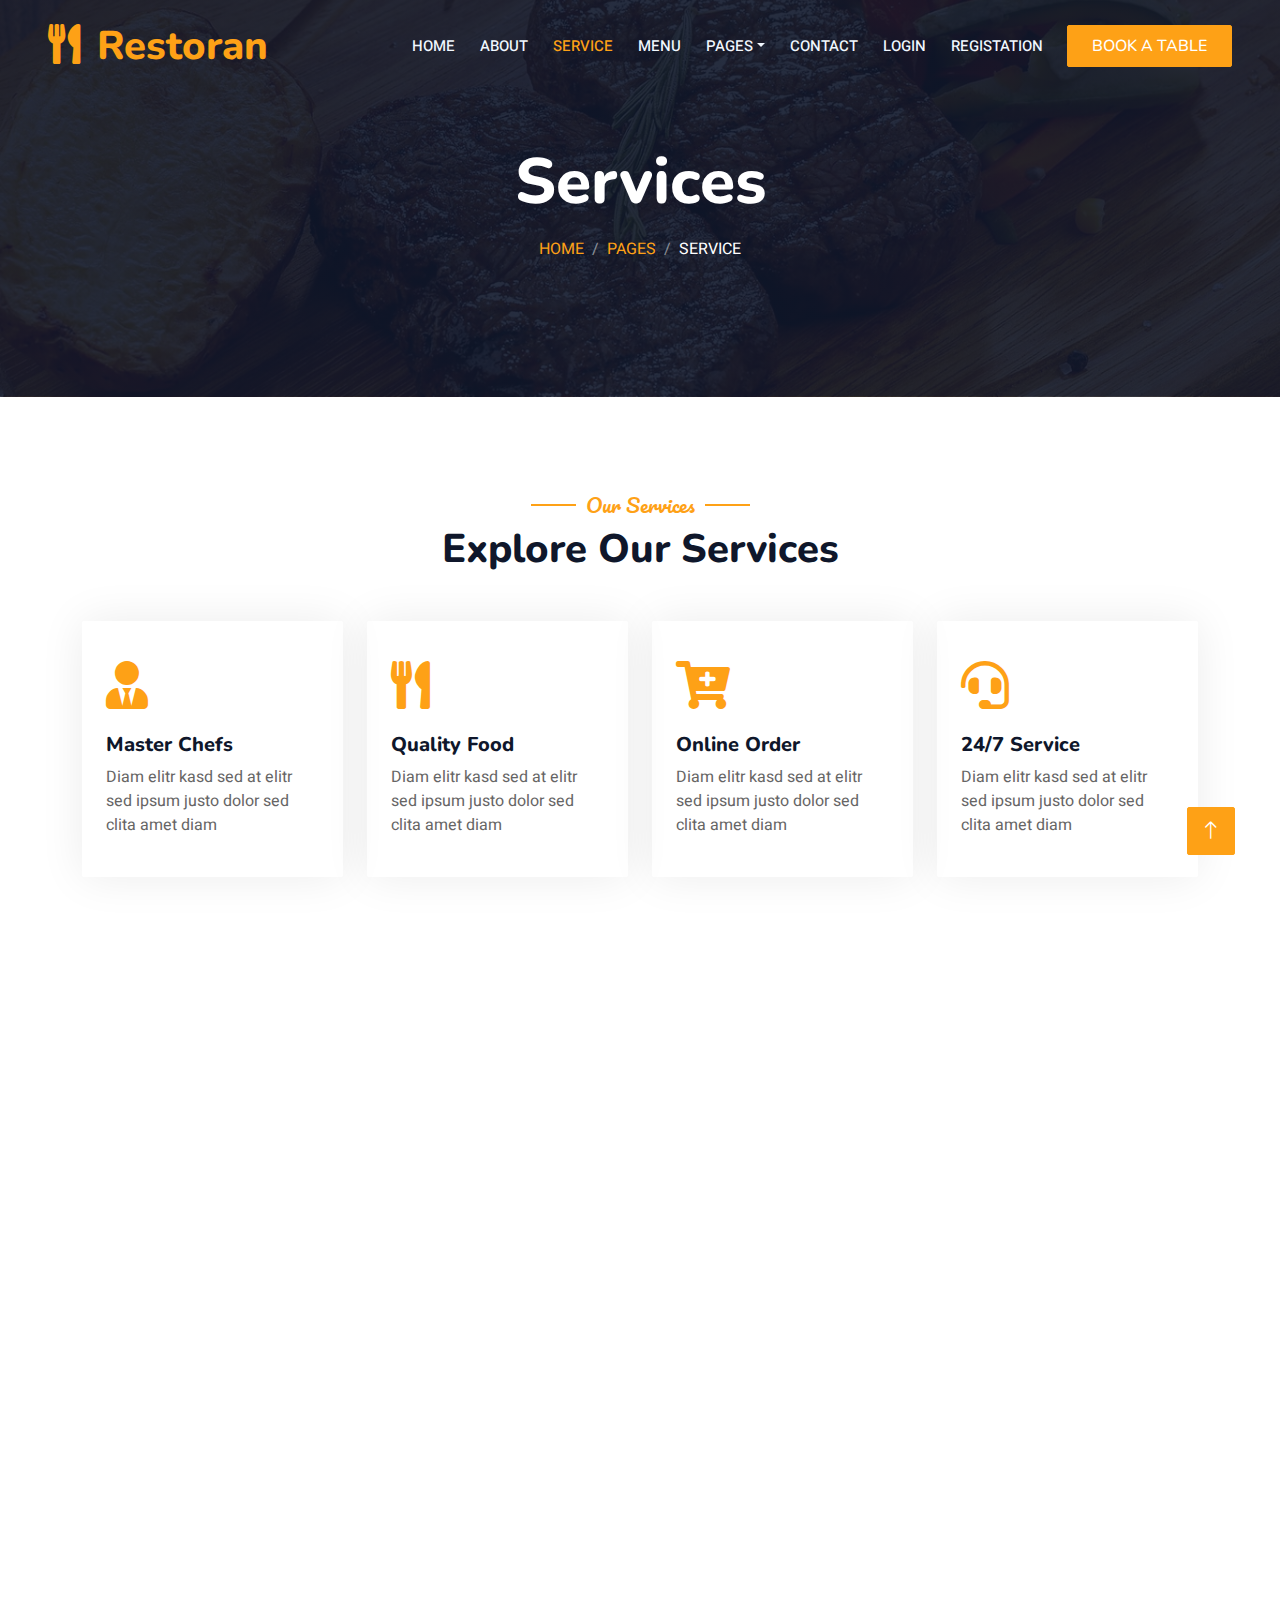
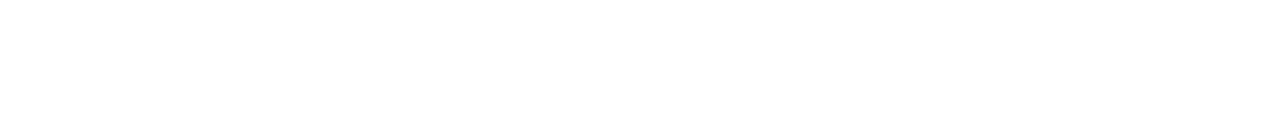
<file: service.html>
<!DOCTYPE html>
<html lang="en">

<head>
    <meta charset="utf-8">
    <title>Restoran - Bootstrap Restaurant Template</title>
    <meta content="width=device-width, initial-scale=1.0" name="viewport">
    <meta content="" name="keywords">
    <meta content="" name="description">

    <!-- Favicon -->
    <link href="img/favicon.ico" rel="icon">

    <!-- Google Web Fonts -->
    <link rel="preconnect" href="https://fonts.googleapis.com">
    <link rel="preconnect" href="https://fonts.gstatic.com" crossorigin>
    <link href="https://fonts.googleapis.com/css2?family=Heebo:wght@400;500;600&family=Nunito:wght@600;700;800&family=Pacifico&display=swap" rel="stylesheet">

    <!-- Icon Font Stylesheet -->
    <link href="https://cdnjs.cloudflare.com/ajax/libs/font-awesome/5.10.0/css/all.min.css" rel="stylesheet">
    <link href="https://cdn.jsdelivr.net/npm/bootstrap-icons@1.4.1/font/bootstrap-icons.css" rel="stylesheet">

    <!-- Libraries Stylesheet -->
    <link href="lib/animate/animate.min.css" rel="stylesheet">
    <link href="lib/owlcarousel/assets/owl.carousel.min.css" rel="stylesheet">
    <link href="lib/tempusdominus/css/tempusdominus-bootstrap-4.min.css" rel="stylesheet" />

    <!-- Customized Bootstrap Stylesheet -->
    <link href="css/bootstrap.min.css" rel="stylesheet">

    <!-- Template Stylesheet -->
    <link href="css/style.css" rel="stylesheet">
</head>

<body>
    <div class="container-xxl bg-white p-0">
        <!-- Spinner Start -->
        <div id="spinner" class="show bg-white position-fixed translate-middle w-100 vh-100 top-50 start-50 d-flex align-items-center justify-content-center">
            <div class="spinner-border text-primary" style="width: 3rem; height: 3rem;" role="status">
                <span class="sr-only">Loading...</span>
            </div>
        </div>
        <!-- Spinner End -->


        <!-- Navbar & Hero Start -->
        <div class="container-xxl position-relative p-0">
            <nav class="navbar navbar-expand-lg navbar-dark bg-dark px-4 px-lg-5 py-3 py-lg-0">
                <a href="" class="navbar-brand p-0">
                    <h1 class="text-primary m-0"><i class="fa fa-utensils me-3"></i>Restoran</h1>
                    <!-- <img src="img/logo.png" alt="Logo"> -->
                </a>
                <button class="navbar-toggler" type="button" data-bs-toggle="collapse" data-bs-target="#navbarCollapse">
                    <span class="fa fa-bars"></span>
                </button>
                <div class="collapse navbar-collapse" id="navbarCollapse">
                    <div class="navbar-nav ms-auto py-0 pe-4">
                        <a href="index.html" class="nav-item nav-link">Home</a>
                        <a href="about.html" class="nav-item nav-link">About</a>
                        <a href="service.html" class="nav-item nav-link active">Service</a>
                        <a href="menu.php" class="nav-item nav-link">Menu</a>
                        <div class="nav-item dropdown">
                            <a href="#" class="nav-link dropdown-toggle" data-bs-toggle="dropdown">Pages</a>
                            <div class="dropdown-menu m-0">
                                <a href="booking.html" class="dropdown-item">Booking</a>
                                <a href="team.html" class="dropdown-item">Our Team</a>
                                <a href="testimonial.html" class="dropdown-item">Testimonial</a>
                            </div>
                        </div>
                        <a href="contact.html" class="nav-item nav-link">Contact</a>
                        <a href="./auth/login.html" class="nav-item nav-link">Login</a>
                        <a href="./auth/reg.html" class="nav-item nav-link">Registation</a>
                    </div>
                    <a href="./booking.html" class="btn btn-primary py-2 px-4">Book A Table</a>
                </div>
            </nav>

            <div class="container-xxl py-5 bg-dark hero-header mb-5">
                <div class="container text-center my-5 pt-5 pb-4">
                    <h1 class="display-3 text-white mb-3 animated slideInDown">Services</h1>
                    <nav aria-label="breadcrumb">
                        <ol class="breadcrumb justify-content-center text-uppercase">
                            <li class="breadcrumb-item"><a href="#">Home</a></li>
                            <li class="breadcrumb-item"><a href="#">Pages</a></li>
                            <li class="breadcrumb-item text-white active" aria-current="page">Service</li>
                        </ol>
                    </nav>
                </div>
            </div>
        </div>
        <!-- Navbar & Hero End -->


        <!-- Service Start -->
        <div class="container-xxl py-5">
            <div class="container">
                <div class="text-center wow fadeInUp" data-wow-delay="0.1s">
                    <h5 class="section-title ff-secondary text-center text-primary fw-normal">Our Services</h5>
                    <h1 class="mb-5">Explore Our Services</h1>
                </div>
                <div class="row g-4">
                    <div class="col-lg-3 col-sm-6 wow fadeInUp" data-wow-delay="0.1s">
                        <div class="service-item rounded pt-3">
                            <div class="p-4">
                                <i class="fa fa-3x fa-user-tie text-primary mb-4"></i>
                                <h5>Master Chefs</h5>
                                <p>Diam elitr kasd sed at elitr sed ipsum justo dolor sed clita amet diam</p>
                            </div>
                        </div>
                    </div>
                    <div class="col-lg-3 col-sm-6 wow fadeInUp" data-wow-delay="0.3s">
                        <div class="service-item rounded pt-3">
                            <div class="p-4">
                                <i class="fa fa-3x fa-utensils text-primary mb-4"></i>
                                <h5>Quality Food</h5>
                                <p>Diam elitr kasd sed at elitr sed ipsum justo dolor sed clita amet diam</p>
                            </div>
                        </div>
                    </div>
                    <div class="col-lg-3 col-sm-6 wow fadeInUp" data-wow-delay="0.5s">
                        <div class="service-item rounded pt-3">
                            <div class="p-4">
                                <i class="fa fa-3x fa-cart-plus text-primary mb-4"></i>
                                <h5>Online Order</h5>
                                <p>Diam elitr kasd sed at elitr sed ipsum justo dolor sed clita amet diam</p>
                            </div>
                        </div>
                    </div>
                    <div class="col-lg-3 col-sm-6 wow fadeInUp" data-wow-delay="0.7s">
                        <div class="service-item rounded pt-3">
                            <div class="p-4">
                                <i class="fa fa-3x fa-headset text-primary mb-4"></i>
                                <h5>24/7 Service</h5>
                                <p>Diam elitr kasd sed at elitr sed ipsum justo dolor sed clita amet diam</p>
                            </div>
                        </div>
                    </div>
                    <div class="col-lg-3 col-sm-6 wow fadeInUp" data-wow-delay="0.1s">
                        <div class="service-item rounded pt-3">
                            <div class="p-4">
                                <i class="fa fa-3x fa-user-tie text-primary mb-4"></i>
                                <h5>Master Chefs</h5>
                                <p>Diam elitr kasd sed at elitr sed ipsum justo dolor sed clita amet diam</p>
                            </div>
                        </div>
                    </div>
                    <div class="col-lg-3 col-sm-6 wow fadeInUp" data-wow-delay="0.3s">
                        <div class="service-item rounded pt-3">
                            <div class="p-4">
                                <i class="fa fa-3x fa-utensils text-primary mb-4"></i>
                                <h5>Quality Food</h5>
                                <p>Diam elitr kasd sed at elitr sed ipsum justo dolor sed clita amet diam</p>
                            </div>
                        </div>
                    </div>
                    <div class="col-lg-3 col-sm-6 wow fadeInUp" data-wow-delay="0.5s">
                        <div class="service-item rounded pt-3">
                            <div class="p-4">
                                <i class="fa fa-3x fa-cart-plus text-primary mb-4"></i>
                                <h5>Online Order</h5>
                                <p>Diam elitr kasd sed at elitr sed ipsum justo dolor sed clita amet diam</p>
                            </div>
                        </div>
                    </div>
                    <div class="col-lg-3 col-sm-6 wow fadeInUp" data-wow-delay="0.7s">
                        <div class="service-item rounded pt-3">
                            <div class="p-4">
                                <i class="fa fa-3x fa-headset text-primary mb-4"></i>
                                <h5>24/7 Service</h5>
                                <p>Diam elitr kasd sed at elitr sed ipsum justo dolor sed clita amet diam</p>
                            </div>
                        </div>
                    </div>
                </div>
            </div>
        </div>
        <!-- Service End -->
        

        <!-- Footer Start -->
        <div class="container-fluid bg-dark text-light footer pt-5 mt-5 wow fadeIn" data-wow-delay="0.1s">
            <div class="container py-5">
                <div class="row g-5">
                    <div class="col-lg-3 col-md-6">
                        <h4 class="section-title ff-secondary text-start text-primary fw-normal mb-4">Company</h4>
                        <a class="btn btn-link" href="">About Us</a>
                        <a class="btn btn-link" href="">Contact Us</a>
                        <a class="btn btn-link" href="">Reservation</a>
                        <a class="btn btn-link" href="">Privacy Policy</a>
                        <a class="btn btn-link" href="">Terms & Condition</a>
                    </div>
                    <div class="col-lg-3 col-md-6">
                        <h4 class="section-title ff-secondary text-start text-primary fw-normal mb-4">Contact</h4>
                        <p class="mb-2"><i class="fa fa-map-marker-alt me-3"></i>123 Street, New York, USA</p>
                        <p class="mb-2"><i class="fa fa-phone-alt me-3"></i>+91 9733782420</p>
                        <p class="mb-2"><i class="fa fa-envelope me-3"></i>info@example.com</p>
                        <div class="d-flex pt-2">
                            <a class="btn btn-outline-light btn-social" href="https://www.instagram.com/sougata9804?igsh=aDRuN3RjdngwbHk3"><i class="fab fa-instagram"></i></a>
                            <a class="btn btn-outline-light btn-social" href="https://www.facebook.com/rock.manna.79?mibextid=ZbWKwL"><i class="fab fa-facebook-f"></i></a>
                            <a class="btn btn-outline-light btn-social" href="http://www.youtube.com/@Its_sougata"><i class="fab fa-youtube"></i></a>
                            <a class="btn btn-outline-light btn-social" href="https://www.linkedin.com/in/sougata-manna-9a8a53276?utm_source=share&utm_campaign=share_via&utm_content=profile&utm_medium=android_app"><i class="fab fa-linkedin-in"></i></a>
                        </div>
                    </div>
                    <div class="col-lg-3 col-md-6">
                        <h4 class="section-title ff-secondary text-start text-primary fw-normal mb-4">Opening</h4>
                        <h5 class="text-light fw-normal">Monday - Saturday</h5>
                        <p>09AM - 09PM</p>
                        <h5 class="text-light fw-normal">Sunday</h5>
                        <p>10AM - 08PM</p>
                    </div>
                    <div class="col-lg-3 col-md-6">
                        <h4 class="section-title ff-secondary text-start text-primary fw-normal mb-4">Newsletter</h4>
                        <p>Dolor amet sit justo amet elitr clita ipsum elitr est.</p>
                        <div class="position-relative mx-auto" style="max-width: 400px;">
                            <input class="form-control border-primary w-100 py-3 ps-4 pe-5" type="text" placeholder="Your email">
                            <button type="button" class="btn btn-primary py-2 position-absolute top-0 end-0 mt-2 me-2">SignUp</button>
                        </div>
                    </div>
                </div>
            </div>
            <div class="container">
                <div class="copyright">
                    <div class="row">
                        <div class="col-md-6 text-center text-md-start mb-3 mb-md-0">
                            &copy; <a class="border-bottom" href="#">Restoran</a>, All Right Reserved. 
							
							<!--/*** This template is free as long as you keep the footer author’s credit link/attribution link/backlink. If you'd like to use the template without the footer author’s credit link/attribution link/backlink, you can purchase the Credit Removal License from "https://htmlcodex.com/credit-removal". Thank you for your support. ***/-->
							Designed By <a class="border-bottom" href="">Sougata Manna</a><br><br>
                            Distributed By <a class="border-bottom" href="" target="_blank">S.Manna</a>
                        </div>
                        <div class="col-md-6 text-center text-md-end">
                            <div class="footer-menu">
                                <a href="">Home</a>
                                <a href="">Cookies</a>
                                <a href="">Help</a>
                                <a href="">FQAs</a>
                            </div>
                        </div>
                    </div>
                </div>
            </div>
        </div>
        <!-- Footer End -->


        <!-- Back to Top -->
        <a href="#" class="btn btn-lg btn-primary btn-lg-square back-to-top"><i class="bi bi-arrow-up"></i></a>
    </div>

    <!-- JavaScript Libraries -->
    <script src="https://code.jquery.com/jquery-3.4.1.min.js"></script>
    <script src="https://cdn.jsdelivr.net/npm/bootstrap@5.0.0/dist/js/bootstrap.bundle.min.js"></script>
    <script src="lib/wow/wow.min.js"></script>
    <script src="lib/easing/easing.min.js"></script>
    <script src="lib/waypoints/waypoints.min.js"></script>
    <script src="lib/counterup/counterup.min.js"></script>
    <script src="lib/owlcarousel/owl.carousel.min.js"></script>
    <script src="lib/tempusdominus/js/moment.min.js"></script>
    <script src="lib/tempusdominus/js/moment-timezone.min.js"></script>
    <script src="lib/tempusdominus/js/tempusdominus-bootstrap-4.min.js"></script>

    <!-- Template Javascript -->
    <script src="js/main.js"></script>
</body>

</html>
</file>
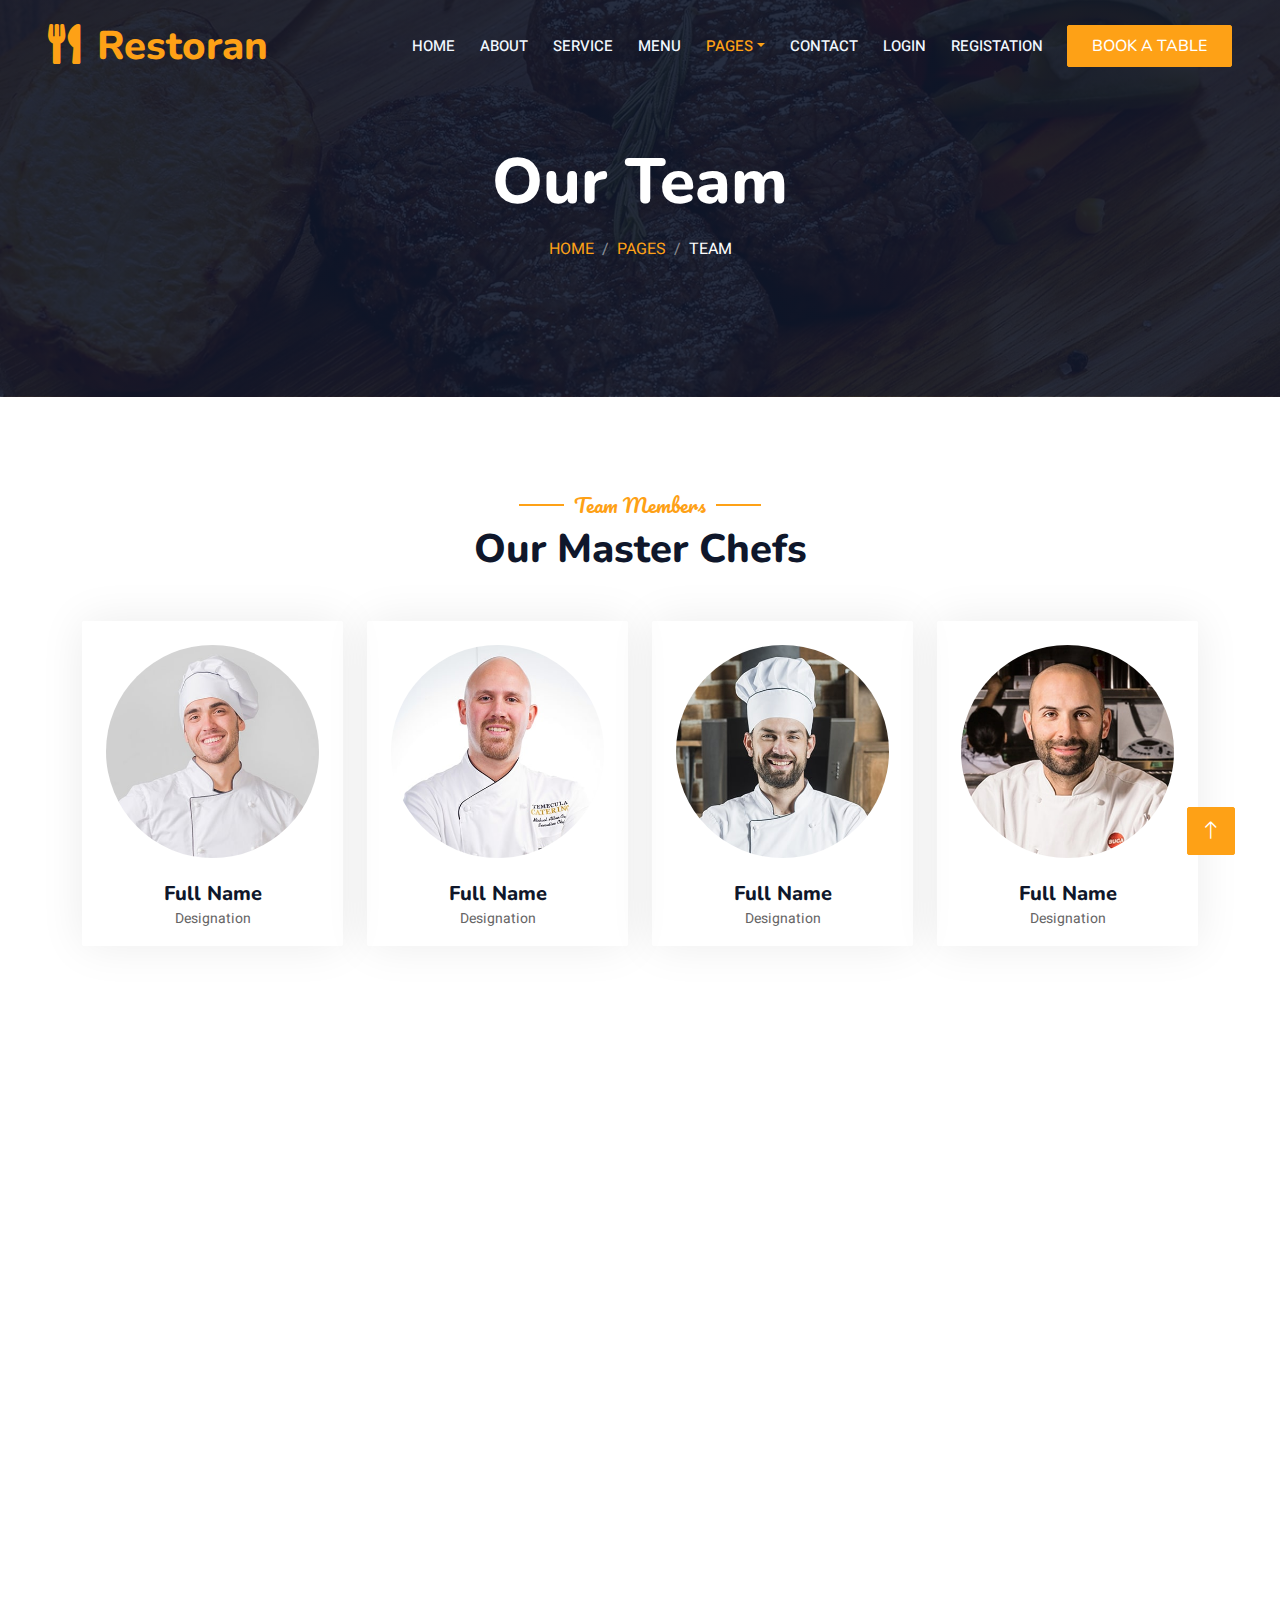
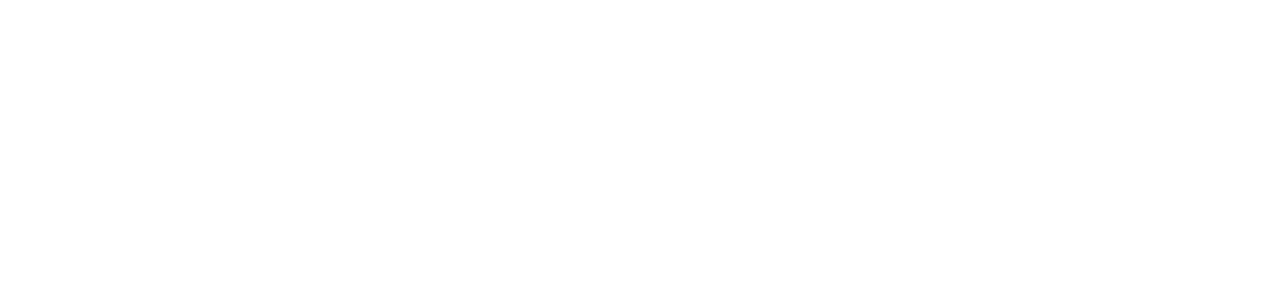
<file: team.html>
<!DOCTYPE html>
<html lang="en">

<head>
    <meta charset="utf-8">
    <title>Restoran - Bootstrap Restaurant Template</title>
    <meta content="width=device-width, initial-scale=1.0" name="viewport">
    <meta content="" name="keywords">
    <meta content="" name="description">

    <!-- Favicon -->
    <link href="img/favicon.ico" rel="icon">

    <!-- Google Web Fonts -->
    <link rel="preconnect" href="https://fonts.googleapis.com">
    <link rel="preconnect" href="https://fonts.gstatic.com" crossorigin>
    <link href="https://fonts.googleapis.com/css2?family=Heebo:wght@400;500;600&family=Nunito:wght@600;700;800&family=Pacifico&display=swap" rel="stylesheet">

    <!-- Icon Font Stylesheet -->
    <link href="https://cdnjs.cloudflare.com/ajax/libs/font-awesome/5.10.0/css/all.min.css" rel="stylesheet">
    <link href="https://cdn.jsdelivr.net/npm/bootstrap-icons@1.4.1/font/bootstrap-icons.css" rel="stylesheet">

    <!-- Libraries Stylesheet -->
    <link href="lib/animate/animate.min.css" rel="stylesheet">
    <link href="lib/owlcarousel/assets/owl.carousel.min.css" rel="stylesheet">
    <link href="lib/tempusdominus/css/tempusdominus-bootstrap-4.min.css" rel="stylesheet" />

    <!-- Customized Bootstrap Stylesheet -->
    <link href="css/bootstrap.min.css" rel="stylesheet">

    <!-- Template Stylesheet -->
    <link href="css/style.css" rel="stylesheet">
</head>

<body>
    <div class="container-xxl bg-white p-0">
        <!-- Spinner Start -->
        <div id="spinner" class="show bg-white position-fixed translate-middle w-100 vh-100 top-50 start-50 d-flex align-items-center justify-content-center">
            <div class="spinner-border text-primary" style="width: 3rem; height: 3rem;" role="status">
                <span class="sr-only">Loading...</span>
            </div>
        </div>
        <!-- Spinner End -->


        <!-- Navbar & Hero Start -->
        <div class="container-xxl position-relative p-0">
            <nav class="navbar navbar-expand-lg navbar-dark bg-dark px-4 px-lg-5 py-3 py-lg-0">
                <a href="" class="navbar-brand p-0">
                    <h1 class="text-primary m-0"><i class="fa fa-utensils me-3"></i>Restoran</h1>
                    <!-- <img src="img/logo.png" alt="Logo"> -->
                </a>
                <button class="navbar-toggler" type="button" data-bs-toggle="collapse" data-bs-target="#navbarCollapse">
                    <span class="fa fa-bars"></span>
                </button>
                <div class="collapse navbar-collapse" id="navbarCollapse">
                    <div class="navbar-nav ms-auto py-0 pe-4">
                        <a href="index.html" class="nav-item nav-link">Home</a>
                        <a href="about.html" class="nav-item nav-link">About</a>
                        <a href="service.html" class="nav-item nav-link">Service</a>
                        <a href="menu.php" class="nav-item nav-link">Menu</a>
                        <div class="nav-item dropdown">
                            <a href="#" class="nav-link dropdown-toggle active" data-bs-toggle="dropdown">Pages</a>
                            <div class="dropdown-menu m-0">
                                <a href="booking.html" class="dropdown-item">Booking</a>
                                <a href="team.html" class="dropdown-item active">Our Team</a>
                                <a href="testimonial.html" class="dropdown-item">Testimonial</a>
                            </div>
                        </div>
                        <a href="contact.html" class="nav-item nav-link">Contact</a>
                        <a href="./auth/login.html" class="nav-item nav-link">Login</a>
                        <a href="./auth/reg.html" class="nav-item nav-link">Registation</a>
                    </div>
                    <a href="./booking.html" class="btn btn-primary py-2 px-4">Book A Table</a>
                </div>
            </nav>

            <div class="container-xxl py-5 bg-dark hero-header mb-5">
                <div class="container text-center my-5 pt-5 pb-4">
                    <h1 class="display-3 text-white mb-3 animated slideInDown">Our Team</h1>
                    <nav aria-label="breadcrumb">
                        <ol class="breadcrumb justify-content-center text-uppercase">
                            <li class="breadcrumb-item"><a href="#">Home</a></li>
                            <li class="breadcrumb-item"><a href="#">Pages</a></li>
                            <li class="breadcrumb-item text-white active" aria-current="page">Team</li>
                        </ol>
                    </nav>
                </div>
            </div>
        </div>
        <!-- Navbar & Hero End -->


        <!-- Team Start -->
        <div class="container-xxl pt-5 pb-3">
            <div class="container">
                <div class="text-center wow fadeInUp" data-wow-delay="0.1s">
                    <h5 class="section-title ff-secondary text-center text-primary fw-normal">Team Members</h5>
                    <h1 class="mb-5">Our Master Chefs</h1>
                </div>
                <div class="row g-4">
                    <div class="col-lg-3 col-md-6 wow fadeInUp" data-wow-delay="0.1s">
                        <div class="team-item text-center rounded overflow-hidden">
                            <div class="rounded-circle overflow-hidden m-4">
                                <img class="img-fluid" src="img/team-1.jpg" alt="">
                            </div>
                            <h5 class="mb-0">Full Name</h5>
                            <small>Designation</small>
                            <div class="d-flex justify-content-center mt-3">
                                <a class="btn btn-square btn-primary mx-1" href=""><i class="fab fa-facebook-f"></i></a>
                                <a class="btn btn-square btn-primary mx-1" href=""><i class="fab fa-twitter"></i></a>
                                <a class="btn btn-square btn-primary mx-1" href=""><i class="fab fa-instagram"></i></a>
                            </div>
                        </div>
                    </div>
                    <div class="col-lg-3 col-md-6 wow fadeInUp" data-wow-delay="0.3s">
                        <div class="team-item text-center rounded overflow-hidden">
                            <div class="rounded-circle overflow-hidden m-4">
                                <img class="img-fluid" src="img/team-2.jpg" alt="">
                            </div>
                            <h5 class="mb-0">Full Name</h5>
                            <small>Designation</small>
                            <div class="d-flex justify-content-center mt-3">
                                <a class="btn btn-square btn-primary mx-1" href=""><i class="fab fa-facebook-f"></i></a>
                                <a class="btn btn-square btn-primary mx-1" href=""><i class="fab fa-twitter"></i></a>
                                <a class="btn btn-square btn-primary mx-1" href=""><i class="fab fa-instagram"></i></a>
                            </div>
                        </div>
                    </div>
                    <div class="col-lg-3 col-md-6 wow fadeInUp" data-wow-delay="0.5s">
                        <div class="team-item text-center rounded overflow-hidden">
                            <div class="rounded-circle overflow-hidden m-4">
                                <img class="img-fluid" src="img/team-3.jpg" alt="">
                            </div>
                            <h5 class="mb-0">Full Name</h5>
                            <small>Designation</small>
                            <div class="d-flex justify-content-center mt-3">
                                <a class="btn btn-square btn-primary mx-1" href=""><i class="fab fa-facebook-f"></i></a>
                                <a class="btn btn-square btn-primary mx-1" href=""><i class="fab fa-twitter"></i></a>
                                <a class="btn btn-square btn-primary mx-1" href=""><i class="fab fa-instagram"></i></a>
                            </div>
                        </div>
                    </div>
                    <div class="col-lg-3 col-md-6 wow fadeInUp" data-wow-delay="0.7s">
                        <div class="team-item text-center rounded overflow-hidden">
                            <div class="rounded-circle overflow-hidden m-4">
                                <img class="img-fluid" src="img/team-4.jpg" alt="">
                            </div>
                            <h5 class="mb-0">Full Name</h5>
                            <small>Designation</small>
                            <div class="d-flex justify-content-center mt-3">
                                <a class="btn btn-square btn-primary mx-1" href=""><i class="fab fa-facebook-f"></i></a>
                                <a class="btn btn-square btn-primary mx-1" href=""><i class="fab fa-twitter"></i></a>
                                <a class="btn btn-square btn-primary mx-1" href=""><i class="fab fa-instagram"></i></a>
                            </div>
                        </div>
                    </div>
                    <div class="col-lg-3 col-md-6 wow fadeInUp" data-wow-delay="0.1s">
                        <div class="team-item text-center rounded overflow-hidden">
                            <div class="rounded-circle overflow-hidden m-4">
                                <img class="img-fluid" src="img/team-2.jpg" alt="">
                            </div>
                            <h5 class="mb-0">Full Name</h5>
                            <small>Designation</small>
                            <div class="d-flex justify-content-center mt-3">
                                <a class="btn btn-square btn-primary mx-1" href=""><i class="fab fa-facebook-f"></i></a>
                                <a class="btn btn-square btn-primary mx-1" href=""><i class="fab fa-twitter"></i></a>
                                <a class="btn btn-square btn-primary mx-1" href=""><i class="fab fa-instagram"></i></a>
                            </div>
                        </div>
                    </div>
                    <div class="col-lg-3 col-md-6 wow fadeInUp" data-wow-delay="0.3s">
                        <div class="team-item text-center rounded overflow-hidden">
                            <div class="rounded-circle overflow-hidden m-4">
                                <img class="img-fluid" src="img/team-3.jpg" alt="">
                            </div>
                            <h5 class="mb-0">Full Name</h5>
                            <small>Designation</small>
                            <div class="d-flex justify-content-center mt-3">
                                <a class="btn btn-square btn-primary mx-1" href=""><i class="fab fa-facebook-f"></i></a>
                                <a class="btn btn-square btn-primary mx-1" href=""><i class="fab fa-twitter"></i></a>
                                <a class="btn btn-square btn-primary mx-1" href=""><i class="fab fa-instagram"></i></a>
                            </div>
                        </div>
                    </div>
                    <div class="col-lg-3 col-md-6 wow fadeInUp" data-wow-delay="0.5s">
                        <div class="team-item text-center rounded overflow-hidden">
                            <div class="rounded-circle overflow-hidden m-4">
                                <img class="img-fluid" src="img/team-4.jpg" alt="">
                            </div>
                            <h5 class="mb-0">Full Name</h5>
                            <small>Designation</small>
                            <div class="d-flex justify-content-center mt-3">
                                <a class="btn btn-square btn-primary mx-1" href=""><i class="fab fa-facebook-f"></i></a>
                                <a class="btn btn-square btn-primary mx-1" href=""><i class="fab fa-twitter"></i></a>
                                <a class="btn btn-square btn-primary mx-1" href=""><i class="fab fa-instagram"></i></a>
                            </div>
                        </div>
                    </div>
                    <div class="col-lg-3 col-md-6 wow fadeInUp" data-wow-delay="0.7s">
                        <div class="team-item text-center rounded overflow-hidden">
                            <div class="rounded-circle overflow-hidden m-4">
                                <img class="img-fluid" src="img/team-1.jpg" alt="">
                            </div>
                            <h5 class="mb-0">Full Name</h5>
                            <small>Designation</small>
                            <div class="d-flex justify-content-center mt-3">
                                <a class="btn btn-square btn-primary mx-1" href=""><i class="fab fa-facebook-f"></i></a>
                                <a class="btn btn-square btn-primary mx-1" href=""><i class="fab fa-twitter"></i></a>
                                <a class="btn btn-square btn-primary mx-1" href=""><i class="fab fa-instagram"></i></a>
                            </div>
                        </div>
                    </div>
                </div>
            </div>
        </div>
        <!-- Team End -->
        

        <!-- Footer Start -->
        <div class="container-fluid bg-dark text-light footer pt-5 mt-5 wow fadeIn" data-wow-delay="0.1s">
            <div class="container py-5">
                <div class="row g-5">
                    <div class="col-lg-3 col-md-6">
                        <h4 class="section-title ff-secondary text-start text-primary fw-normal mb-4">Company</h4>
                        <a class="btn btn-link" href="">About Us</a>
                        <a class="btn btn-link" href="">Contact Us</a>
                        <a class="btn btn-link" href="">Reservation</a>
                        <a class="btn btn-link" href="">Privacy Policy</a>
                        <a class="btn btn-link" href="">Terms & Condition</a>
                    </div>
                    <div class="col-lg-3 col-md-6">
                        <h4 class="section-title ff-secondary text-start text-primary fw-normal mb-4">Contact</h4>
                        <p class="mb-2"><i class="fa fa-map-marker-alt me-3"></i>123 Street, New York, USA</p>
                        <p class="mb-2"><i class="fa fa-phone-alt me-3"></i>+91 9733782420</p>
                        <p class="mb-2"><i class="fa fa-envelope me-3"></i>info@example.com</p>
                        <div class="d-flex pt-2">
                            <a class="btn btn-outline-light btn-social" href="https://www.instagram.com/sougata9804?igsh=aDRuN3RjdngwbHk3"><i class="fab fa-instagram"></i></a>
                            <a class="btn btn-outline-light btn-social" href="https://www.facebook.com/rock.manna.79?mibextid=ZbWKwL"><i class="fab fa-facebook-f"></i></a>
                            <a class="btn btn-outline-light btn-social" href="http://www.youtube.com/@Its_sougata"><i class="fab fa-youtube"></i></a>
                            <a class="btn btn-outline-light btn-social" href="https://www.linkedin.com/in/sougata-manna-9a8a53276?utm_source=share&utm_campaign=share_via&utm_content=profile&utm_medium=android_app"><i class="fab fa-linkedin-in"></i></a>
                        </div>
                    </div>
                    <div class="col-lg-3 col-md-6">
                        <h4 class="section-title ff-secondary text-start text-primary fw-normal mb-4">Opening</h4>
                        <h5 class="text-light fw-normal">Monday - Saturday</h5>
                        <p>09AM - 09PM</p>
                        <h5 class="text-light fw-normal">Sunday</h5>
                        <p>10AM - 08PM</p>
                    </div>
                    <div class="col-lg-3 col-md-6">
                        <h4 class="section-title ff-secondary text-start text-primary fw-normal mb-4">Newsletter</h4>
                        <p>Dolor amet sit justo amet elitr clita ipsum elitr est.</p>
                        <div class="position-relative mx-auto" style="max-width: 400px;">
                            <input class="form-control border-primary w-100 py-3 ps-4 pe-5" type="text" placeholder="Your email">
                            <button type="button" class="btn btn-primary py-2 position-absolute top-0 end-0 mt-2 me-2">SignUp</button>
                        </div>
                    </div>
                </div>
            </div>
            <div class="container">
                <div class="copyright">
                    <div class="row">
                        <div class="col-md-6 text-center text-md-start mb-3 mb-md-0">
                            &copy; <a class="border-bottom" href="#">Restoran</a>, All Right Reserved. 
							
							<!--/*** This template is free as long as you keep the footer author’s credit link/attribution link/backlink. If you'd like to use the template without the footer author’s credit link/attribution link/backlink, you can purchase the Credit Removal License from "https://htmlcodex.com/credit-removal". Thank you for your support. ***/-->
							Designed By <a class="border-bottom" href="">Sougata Manna</a><br><br>
                            Distributed By <a class="border-bottom" href="" target="_blank">S.Manna</a>
                        </div>
                        <div class="col-md-6 text-center text-md-end">
                            <div class="footer-menu">
                                <a href="">Home</a>
                                <a href="">Cookies</a>
                                <a href="">Help</a>
                                <a href="">FQAs</a>
                            </div>
                        </div>
                    </div>
                </div>
            </div>
        </div>
        <!-- Footer End -->


        <!-- Back to Top -->
        <a href="#" class="btn btn-lg btn-primary btn-lg-square back-to-top"><i class="bi bi-arrow-up"></i></a>
    </div>

    <!-- JavaScript Libraries -->
    <script src="https://code.jquery.com/jquery-3.4.1.min.js"></script>
    <script src="https://cdn.jsdelivr.net/npm/bootstrap@5.0.0/dist/js/bootstrap.bundle.min.js"></script>
    <script src="lib/wow/wow.min.js"></script>
    <script src="lib/easing/easing.min.js"></script>
    <script src="lib/waypoints/waypoints.min.js"></script>
    <script src="lib/counterup/counterup.min.js"></script>
    <script src="lib/owlcarousel/owl.carousel.min.js"></script>
    <script src="lib/tempusdominus/js/moment.min.js"></script>
    <script src="lib/tempusdominus/js/moment-timezone.min.js"></script>
    <script src="lib/tempusdominus/js/tempusdominus-bootstrap-4.min.js"></script>

    <!-- Template Javascript -->
    <script src="js/main.js"></script>
</body>

</html>
</file>
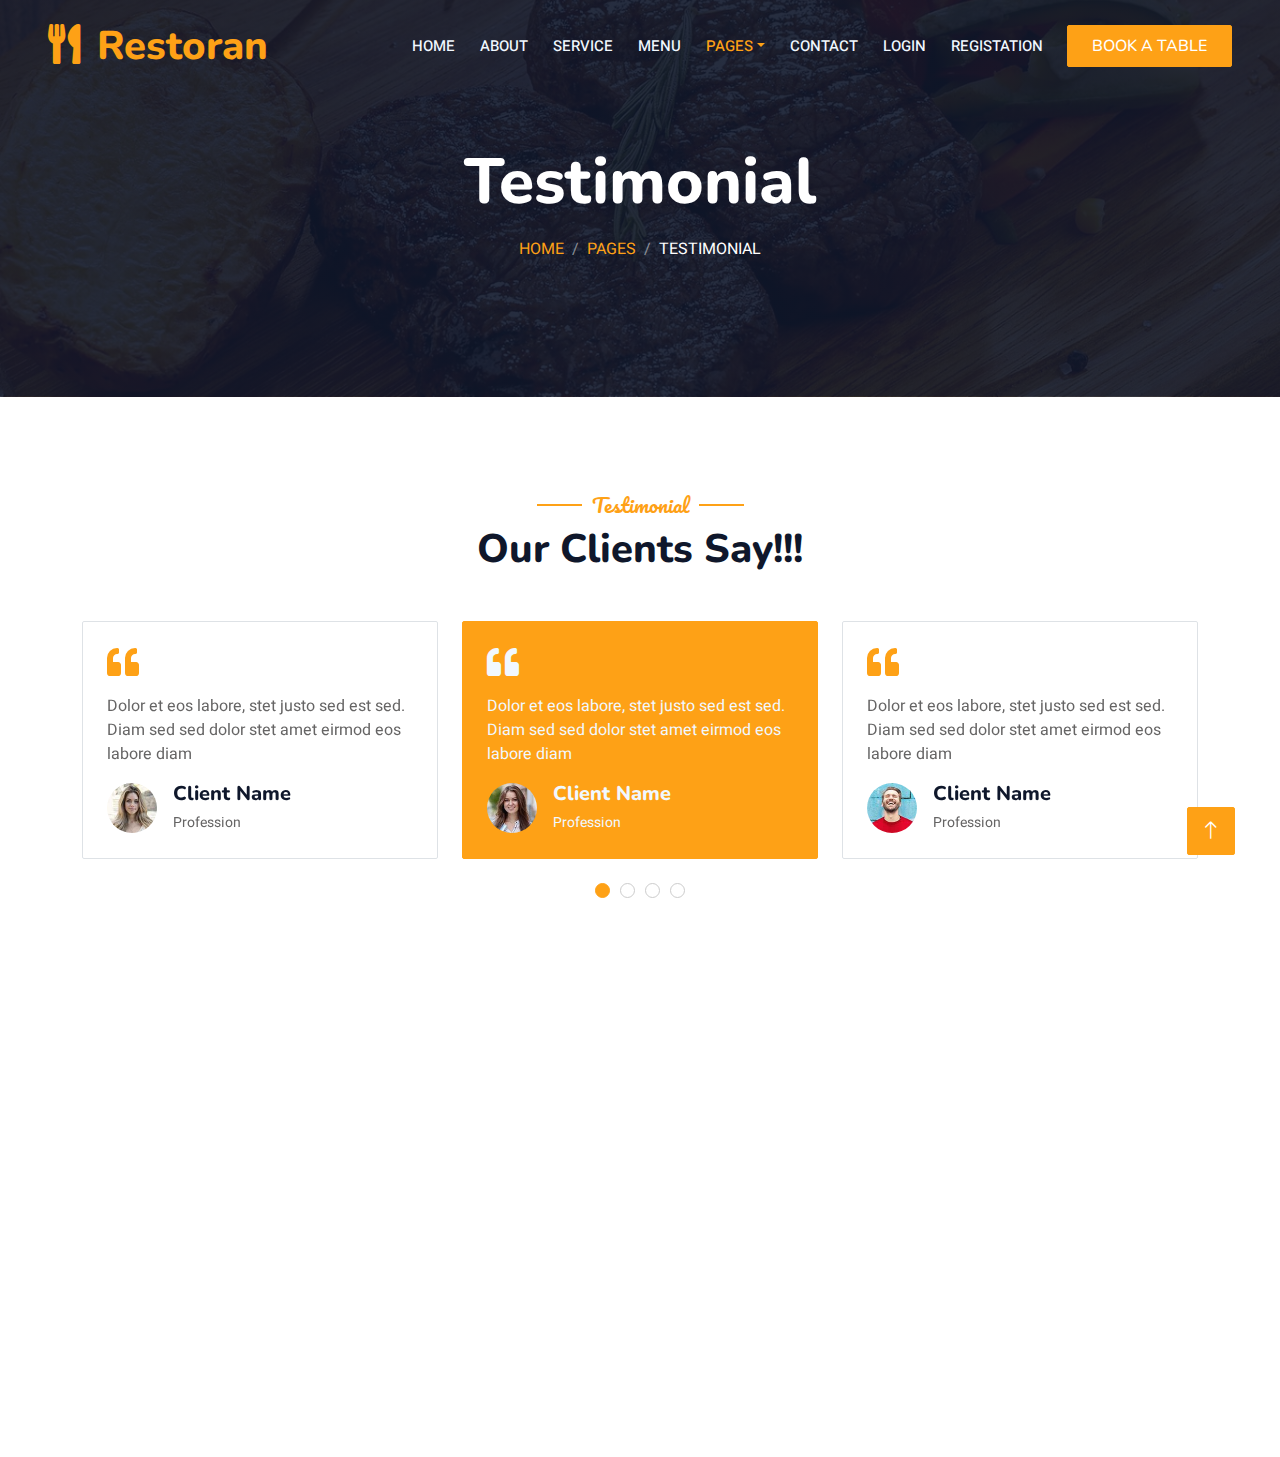
<file: testimonial.html>
<!DOCTYPE html>
<html lang="en">

<head>
    <meta charset="utf-8">
    <title>Restoran - Bootstrap Restaurant Template</title>
    <meta content="width=device-width, initial-scale=1.0" name="viewport">
    <meta content="" name="keywords">
    <meta content="" name="description">

    <!-- Favicon -->
    <link href="img/favicon.ico" rel="icon">

    <!-- Google Web Fonts -->
    <link rel="preconnect" href="https://fonts.googleapis.com">
    <link rel="preconnect" href="https://fonts.gstatic.com" crossorigin>
    <link href="https://fonts.googleapis.com/css2?family=Heebo:wght@400;500;600&family=Nunito:wght@600;700;800&family=Pacifico&display=swap" rel="stylesheet">

    <!-- Icon Font Stylesheet -->
    <link href="https://cdnjs.cloudflare.com/ajax/libs/font-awesome/5.10.0/css/all.min.css" rel="stylesheet">
    <link href="https://cdn.jsdelivr.net/npm/bootstrap-icons@1.4.1/font/bootstrap-icons.css" rel="stylesheet">

    <!-- Libraries Stylesheet -->
    <link href="lib/animate/animate.min.css" rel="stylesheet">
    <link href="lib/owlcarousel/assets/owl.carousel.min.css" rel="stylesheet">
    <link href="lib/tempusdominus/css/tempusdominus-bootstrap-4.min.css" rel="stylesheet" />

    <!-- Customized Bootstrap Stylesheet -->
    <link href="css/bootstrap.min.css" rel="stylesheet">

    <!-- Template Stylesheet -->
    <link href="css/style.css" rel="stylesheet">
</head>

<body>
    <div class="container-xxl bg-white p-0">
        <!-- Spinner Start -->
        <div id="spinner" class="show bg-white position-fixed translate-middle w-100 vh-100 top-50 start-50 d-flex align-items-center justify-content-center">
            <div class="spinner-border text-primary" style="width: 3rem; height: 3rem;" role="status">
                <span class="sr-only">Loading...</span>
            </div>
        </div>
        <!-- Spinner End -->


        <!-- Navbar & Hero Start -->
        <div class="container-xxl position-relative p-0">
            <nav class="navbar navbar-expand-lg navbar-dark bg-dark px-4 px-lg-5 py-3 py-lg-0">
                <a href="" class="navbar-brand p-0">
                    <h1 class="text-primary m-0"><i class="fa fa-utensils me-3"></i>Restoran</h1>
                    <!-- <img src="img/logo.png" alt="Logo"> -->
                </a>
                <button class="navbar-toggler" type="button" data-bs-toggle="collapse" data-bs-target="#navbarCollapse">
                    <span class="fa fa-bars"></span>
                </button>
                <div class="collapse navbar-collapse" id="navbarCollapse">
                    <div class="navbar-nav ms-auto py-0 pe-4">
                        <a href="index.html" class="nav-item nav-link">Home</a>
                        <a href="about.html" class="nav-item nav-link">About</a>
                        <a href="service.html" class="nav-item nav-link">Service</a>
                        <a href="menu.php" class="nav-item nav-link">Menu</a>
                        <div class="nav-item dropdown">
                            <a href="#" class="nav-link dropdown-toggle active" data-bs-toggle="dropdown">Pages</a>
                            <div class="dropdown-menu m-0">
                                <a href="booking.html" class="dropdown-item">Booking</a>
                                <a href="team.html" class="dropdown-item">Our Team</a>
                                <a href="testimonial.html" class="dropdown-item active">Testimonial</a>
                            </div>
                        </div>
                        <a href="contact.html" class="nav-item nav-link">Contact</a>
                        <a href="./auth/login.html" class="nav-item nav-link">Login</a>
                        <a href="./auth/reg.html" class="nav-item nav-link">Registation</a>
                    </div>
                    <a href="./booking.html" class="btn btn-primary py-2 px-4">Book A Table</a>
                </div>
            </nav>

            <div class="container-xxl py-5 bg-dark hero-header mb-5">
                <div class="container text-center my-5 pt-5 pb-4">
                    <h1 class="display-3 text-white mb-3 animated slideInDown">Testimonial</h1>
                    <nav aria-label="breadcrumb">
                        <ol class="breadcrumb justify-content-center text-uppercase">
                            <li class="breadcrumb-item"><a href="#">Home</a></li>
                            <li class="breadcrumb-item"><a href="#">Pages</a></li>
                            <li class="breadcrumb-item text-white active" aria-current="page">Testimonial</li>
                        </ol>
                    </nav>
                </div>
            </div>
        </div>
        <!-- Navbar & Hero End -->


        <!-- Testimonial Start -->
        <div class="container-xxl py-5 wow fadeInUp" data-wow-delay="0.1s">
            <div class="container">
                <div class="text-center">
                    <h5 class="section-title ff-secondary text-center text-primary fw-normal">Testimonial</h5>
                    <h1 class="mb-5">Our Clients Say!!!</h1>
                </div>
                <div class="owl-carousel testimonial-carousel">
                    <div class="testimonial-item bg-transparent border rounded p-4">
                        <i class="fa fa-quote-left fa-2x text-primary mb-3"></i>
                        <p>Dolor et eos labore, stet justo sed est sed. Diam sed sed dolor stet amet eirmod eos labore diam</p>
                        <div class="d-flex align-items-center">
                            <img class="img-fluid flex-shrink-0 rounded-circle" src="img/testimonial-1.jpg" style="width: 50px; height: 50px;">
                            <div class="ps-3">
                                <h5 class="mb-1">Client Name</h5>
                                <small>Profession</small>
                            </div>
                        </div>
                    </div>
                    <div class="testimonial-item bg-transparent border rounded p-4">
                        <i class="fa fa-quote-left fa-2x text-primary mb-3"></i>
                        <p>Dolor et eos labore, stet justo sed est sed. Diam sed sed dolor stet amet eirmod eos labore diam</p>
                        <div class="d-flex align-items-center">
                            <img class="img-fluid flex-shrink-0 rounded-circle" src="img/testimonial-2.jpg" style="width: 50px; height: 50px;">
                            <div class="ps-3">
                                <h5 class="mb-1">Client Name</h5>
                                <small>Profession</small>
                            </div>
                        </div>
                    </div>
                    <div class="testimonial-item bg-transparent border rounded p-4">
                        <i class="fa fa-quote-left fa-2x text-primary mb-3"></i>
                        <p>Dolor et eos labore, stet justo sed est sed. Diam sed sed dolor stet amet eirmod eos labore diam</p>
                        <div class="d-flex align-items-center">
                            <img class="img-fluid flex-shrink-0 rounded-circle" src="img/testimonial-3.jpg" style="width: 50px; height: 50px;">
                            <div class="ps-3">
                                <h5 class="mb-1">Client Name</h5>
                                <small>Profession</small>
                            </div>
                        </div>
                    </div>
                    <div class="testimonial-item bg-transparent border rounded p-4">
                        <i class="fa fa-quote-left fa-2x text-primary mb-3"></i>
                        <p>Dolor et eos labore, stet justo sed est sed. Diam sed sed dolor stet amet eirmod eos labore diam</p>
                        <div class="d-flex align-items-center">
                            <img class="img-fluid flex-shrink-0 rounded-circle" src="img/testimonial-4.jpg" style="width: 50px; height: 50px;">
                            <div class="ps-3">
                                <h5 class="mb-1">Client Name</h5>
                                <small>Profession</small>
                            </div>
                        </div>
                    </div>
                </div>
            </div>
        </div>
        <!-- Testimonial End -->
        

        <!-- Footer Start -->
        <div class="container-fluid bg-dark text-light footer pt-5 mt-5 wow fadeIn" data-wow-delay="0.1s">
            <div class="container py-5">
                <div class="row g-5">
                    <div class="col-lg-3 col-md-6">
                        <h4 class="section-title ff-secondary text-start text-primary fw-normal mb-4">Company</h4>
                        <a class="btn btn-link" href="">About Us</a>
                        <a class="btn btn-link" href="">Contact Us</a>
                        <a class="btn btn-link" href="">Reservation</a>
                        <a class="btn btn-link" href="">Privacy Policy</a>
                        <a class="btn btn-link" href="">Terms & Condition</a>
                    </div>
                    <div class="col-lg-3 col-md-6">
                        <h4 class="section-title ff-secondary text-start text-primary fw-normal mb-4">Contact</h4>
                        <p class="mb-2"><i class="fa fa-map-marker-alt me-3"></i>123 Street, New York, USA</p>
                        <p class="mb-2"><i class="fa fa-phone-alt me-3"></i>+91 9733782420</p>
                        <p class="mb-2"><i class="fa fa-envelope me-3"></i>info@example.com</p>
                        <div class="d-flex pt-2">
                            <a class="btn btn-outline-light btn-social" href="https://www.instagram.com/sougata9804?igsh=aDRuN3RjdngwbHk3"><i class="fab fa-instagram"></i></a>
                            <a class="btn btn-outline-light btn-social" href="https://www.facebook.com/rock.manna.79?mibextid=ZbWKwL"><i class="fab fa-facebook-f"></i></a>
                            <a class="btn btn-outline-light btn-social" href="http://www.youtube.com/@Its_sougata"><i class="fab fa-youtube"></i></a>
                            <a class="btn btn-outline-light btn-social" href="https://www.linkedin.com/in/sougata-manna-9a8a53276?utm_source=share&utm_campaign=share_via&utm_content=profile&utm_medium=android_app"><i class="fab fa-linkedin-in"></i></a>
                        </div>
                    </div>
                    <div class="col-lg-3 col-md-6">
                        <h4 class="section-title ff-secondary text-start text-primary fw-normal mb-4">Opening</h4>
                        <h5 class="text-light fw-normal">Monday - Saturday</h5>
                        <p>09AM - 09PM</p>
                        <h5 class="text-light fw-normal">Sunday</h5>
                        <p>10AM - 08PM</p>
                    </div>
                    <div class="col-lg-3 col-md-6">
                        <h4 class="section-title ff-secondary text-start text-primary fw-normal mb-4">Newsletter</h4>
                        <p>Dolor amet sit justo amet elitr clita ipsum elitr est.</p>
                        <div class="position-relative mx-auto" style="max-width: 400px;">
                            <input class="form-control border-primary w-100 py-3 ps-4 pe-5" type="text" placeholder="Your email">
                            <button type="button" class="btn btn-primary py-2 position-absolute top-0 end-0 mt-2 me-2">SignUp</button>
                        </div>
                    </div>
                </div>
            </div>
            <div class="container">
                <div class="copyright">
                    <div class="row">
                        <div class="col-md-6 text-center text-md-start mb-3 mb-md-0">
                            &copy; <a class="border-bottom" href="#">Restoran</a>, All Right Reserved. 
							
							<!--/*** This template is free as long as you keep the footer author’s credit link/attribution link/backlink. If you'd like to use the template without the footer author’s credit link/attribution link/backlink, you can purchase the Credit Removal License from "https://htmlcodex.com/credit-removal". Thank you for your support. ***/-->
							Designed By <a class="border-bottom" href="">Sougata Manna</a><br><br>
                            Distributed By <a class="border-bottom" href="" target="_blank">S.Manna</a>
                        </div>
                        <div class="col-md-6 text-center text-md-end">
                            <div class="footer-menu">
                                <a href="">Home</a>
                                <a href="">Cookies</a>
                                <a href="">Help</a>
                                <a href="">FQAs</a>
                            </div>
                        </div>
                    </div>
                </div>
            </div>
        </div>
        <!-- Footer End -->


        <!-- Back to Top -->
        <a href="#" class="btn btn-lg btn-primary btn-lg-square back-to-top"><i class="bi bi-arrow-up"></i></a>
    </div>

    <!-- JavaScript Libraries -->
    <script src="https://code.jquery.com/jquery-3.4.1.min.js"></script>
    <script src="https://cdn.jsdelivr.net/npm/bootstrap@5.0.0/dist/js/bootstrap.bundle.min.js"></script>
    <script src="lib/wow/wow.min.js"></script>
    <script src="lib/easing/easing.min.js"></script>
    <script src="lib/waypoints/waypoints.min.js"></script>
    <script src="lib/counterup/counterup.min.js"></script>
    <script src="lib/owlcarousel/owl.carousel.min.js"></script>
    <script src="lib/tempusdominus/js/moment.min.js"></script>
    <script src="lib/tempusdominus/js/moment-timezone.min.js"></script>
    <script src="lib/tempusdominus/js/tempusdominus-bootstrap-4.min.js"></script>

    <!-- Template Javascript -->
    <script src="js/main.js"></script>
</body>

</html>
</file>
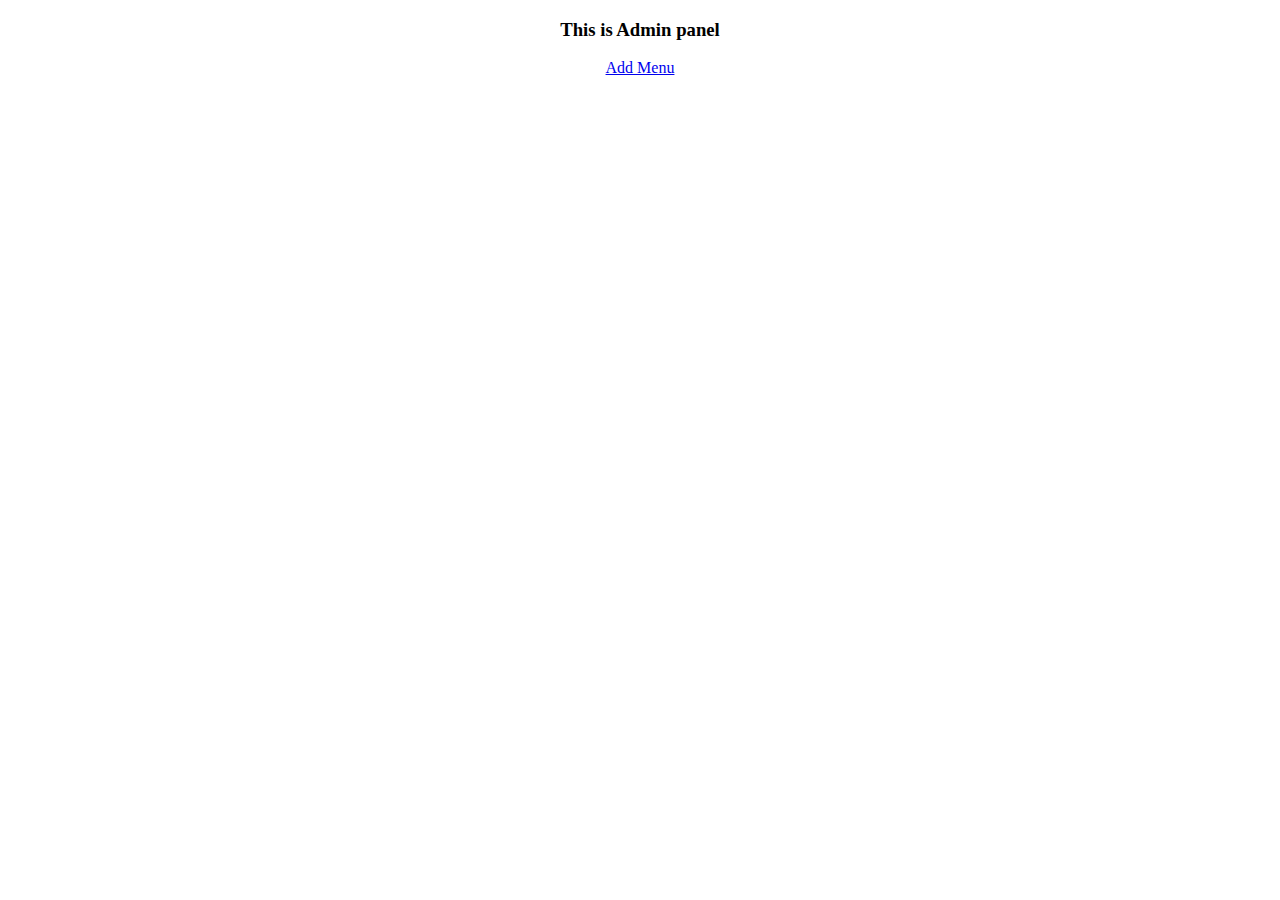
<file: auth/admin.html>
<!DOCTYPE html>
<html lang="en">
<head>
    <meta charset="UTF-8">
    <meta name="viewport" content="width=a, initial-scale=1.0">
    <title>Document</title>
</head>
<body>

    <center>
        <h3>This is Admin panel</h3>
        <a href="../auth/menuAdmin.html">Add Menu</a>
      </center>
</body>
</html>
</file>
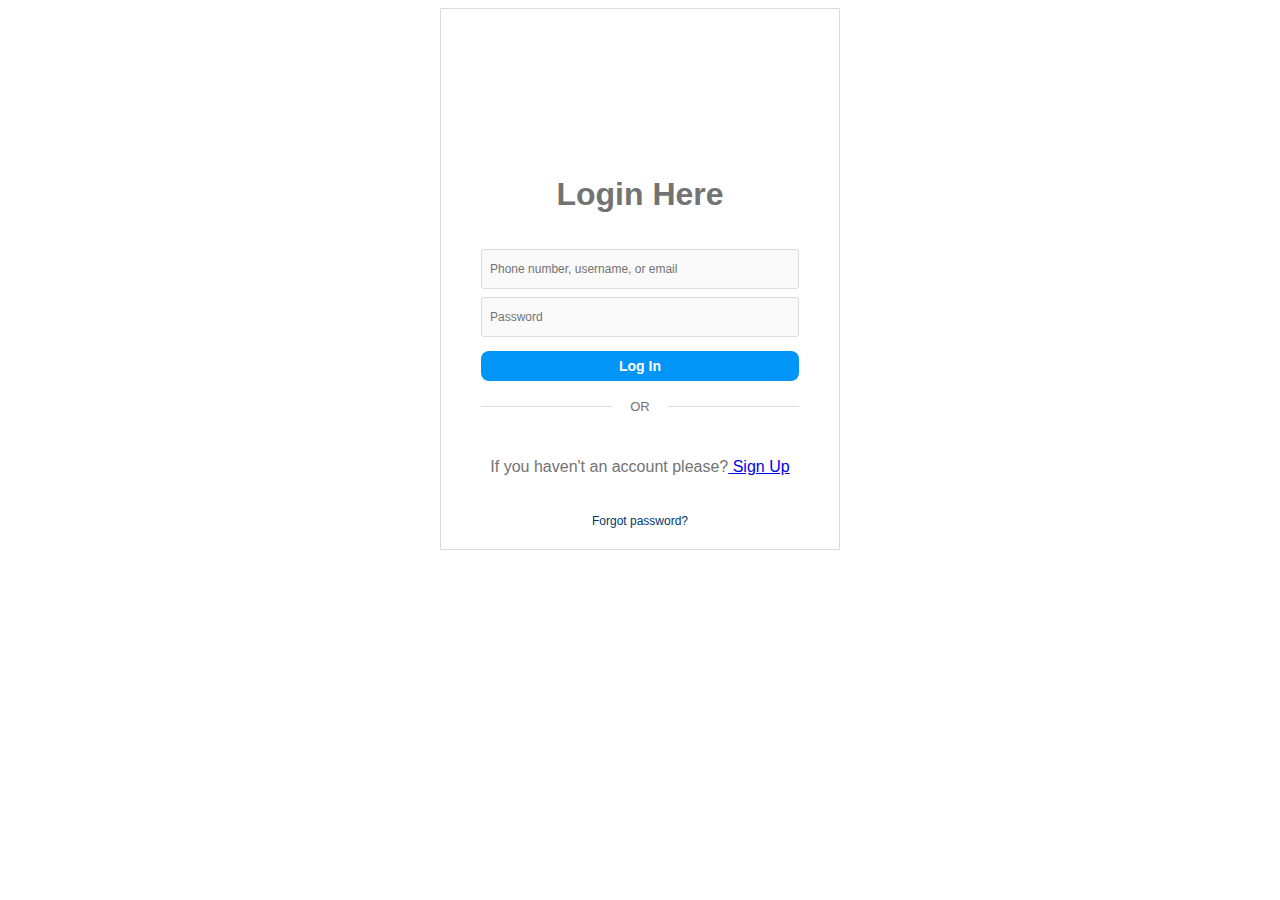
<file: auth/login.html>
<!DOCTYPE html>
<html lang="en">
<head>
    <meta charset="UTF-8">
    <meta name="viewport" content="width=device-width, initial-scale=1.0">
    <title>Document</title>
    <link rel="stylesheet" href="../css/login.css">
</head>
<body>
   
<div class="container">
    <div class="content">
      <i style="background-image: url(&quot;https://static.cdninstagram.com/rsrc.php/v3/yS/r/ajlEU-wEDyo.png&quot;); background-position: 0px -52px; background-size: auto; width: 175px; height: 51px; background-repeat: no-repeat; display: inline-block;" role="img" class="" aria-label="Instagram" data-visualcompletion="css-img"></i>
      <form  class="content__form" action="../backend/login.php" method="post">
        <h1>Login Here</h1>
        <div class="content__inputs">
          <label>
            <input required="" type="email" name="email">
            <span>Phone number, username, or email</span>
          </label>
          <label>
            <input required="" type="password" name="pass">
            <span>Password</span>
          </label>
        </div>
        <button>Log In</button>
      </form>
      <div class="content__or-text">
        <span></span>
        <span>OR</span>
        <span></span>
      </div>
      <div class="content__forgot-buttons">
        <p>If you haven't an account please?<a href="./reg.html"> Sign Up</a></p>
        <button type="submit">Forgot password?</button>
      </div>
    </div>
  </div>
</body>
</html>
</file>
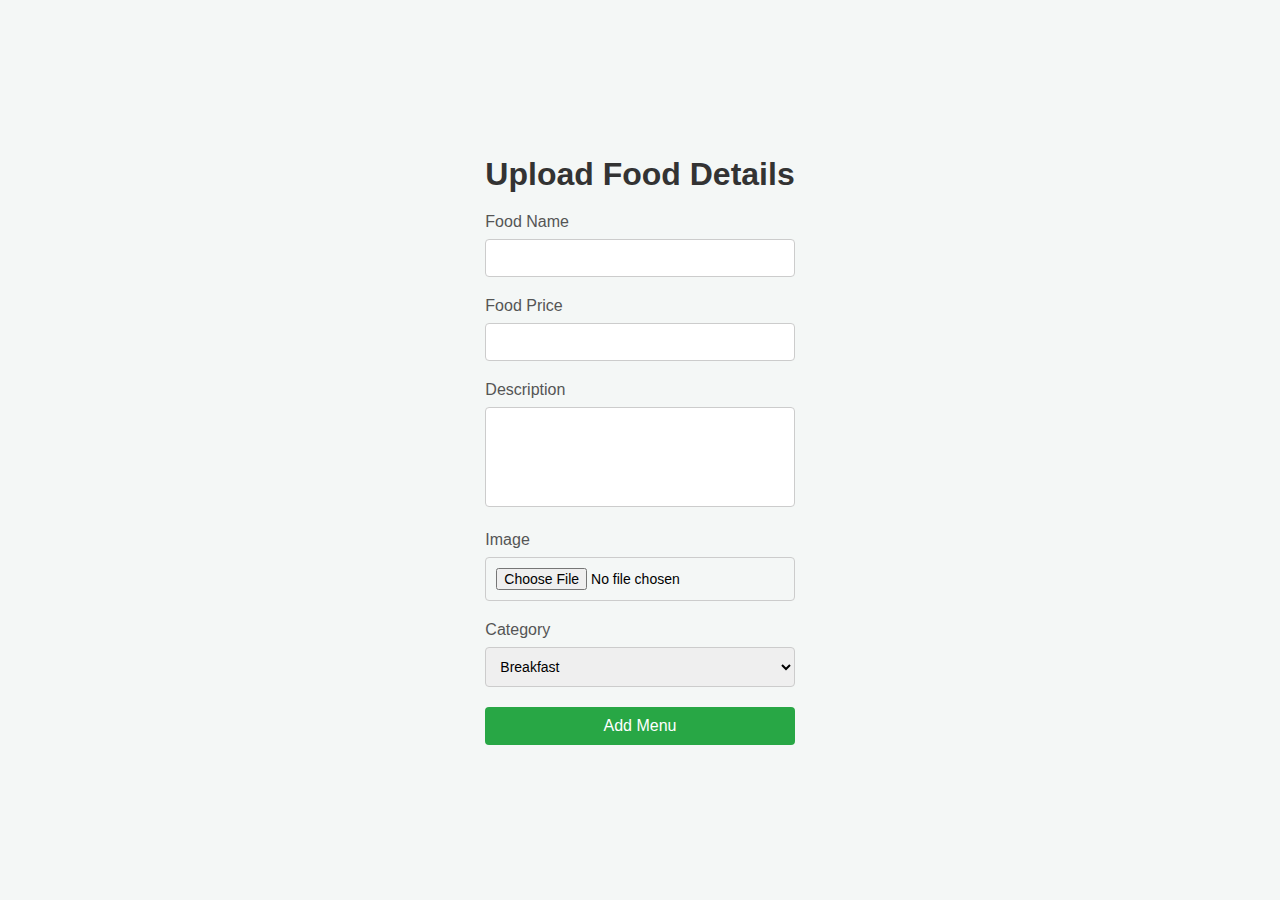
<file: auth/menuAdmin.html>
<!DOCTYPE html>
<html lang="en">
<head>
    <meta charset="UTF-8">
    <title>Upload Image</title>
    <link rel="stylesheet" href="../css/menu.css">
</head>
<body>
    <form action="../backend/menuAdmin.php" method="POST" enctype="multipart/form-data">
        <h1>Upload Food Details</h1>

            <label for="name">Food Name</label>
            <input type="text" id="name" name="f_name" required>

            <label for="price">Food Price</label>
            <input type="number" id="price" name="f_price" required>

            <label for="des">Description</label>
            <textarea id="des" name="des" required></textarea>

            <label for="image">Image</label>
            <input type="file" id="image" name="image" required>

            <label for="category">Category</label>
            <select id="category" name="category" required>
                <option value="Breakfast">Breakfast</option>
                <option value="Lunch">Lunch</option>
                <option value="Dinner">Dinner</option>
            </select>

            <button type="submit" class="btn btn-primary">Add Menu</button>

    </form>
</body>
</html>
</file>
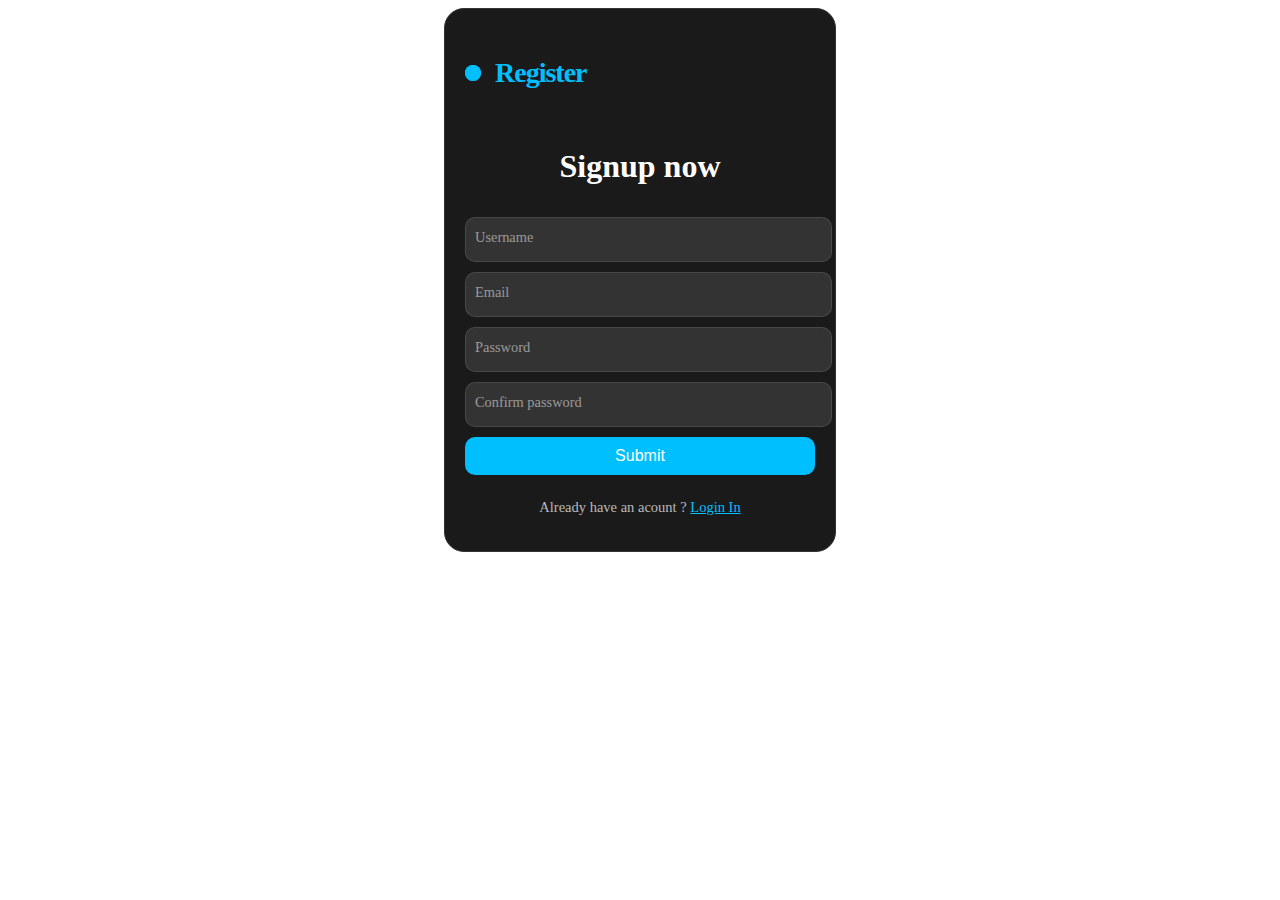
<file: auth/reg.html>
<!DOCTYPE html>
<html lang="en">
<head>
    <meta charset="UTF-8">
    <meta name="viewport" content="width=device-width, initial-scale=1.0">
    <title>Document</title>
    <link rel="stylesheet" href="../css/reg.css">
</head>
<body>
   
<center>
    <form class="form" action="../backend/reg.php" method="POST">
        <p class="title">Register </p>
        <h1>Signup now  </h1>
        <label>
            <input class="input" type="text" name="name" placeholder="" required="">
            <span>Username</span>
        </label>
                
        <label>
            <input class="input" type="email" name="email" placeholder="" required="">
            <span>Email</span>
        </label> 
            
        <label>
            <input class="input" type="password" name="pass" placeholder="" required="">
            <span>Password</span>
        </label>
        <label>
            <input class="input" type="password" name="cpass" placeholder="" required="">
            <span>Confirm password</span>
        </label>
        <button class="submit">Submit</button>
        <p class="signin">Already have an acount ? <a href="./login.html">Login In</a> </p>
    </form>
</center>
</body>
</html>
</file>
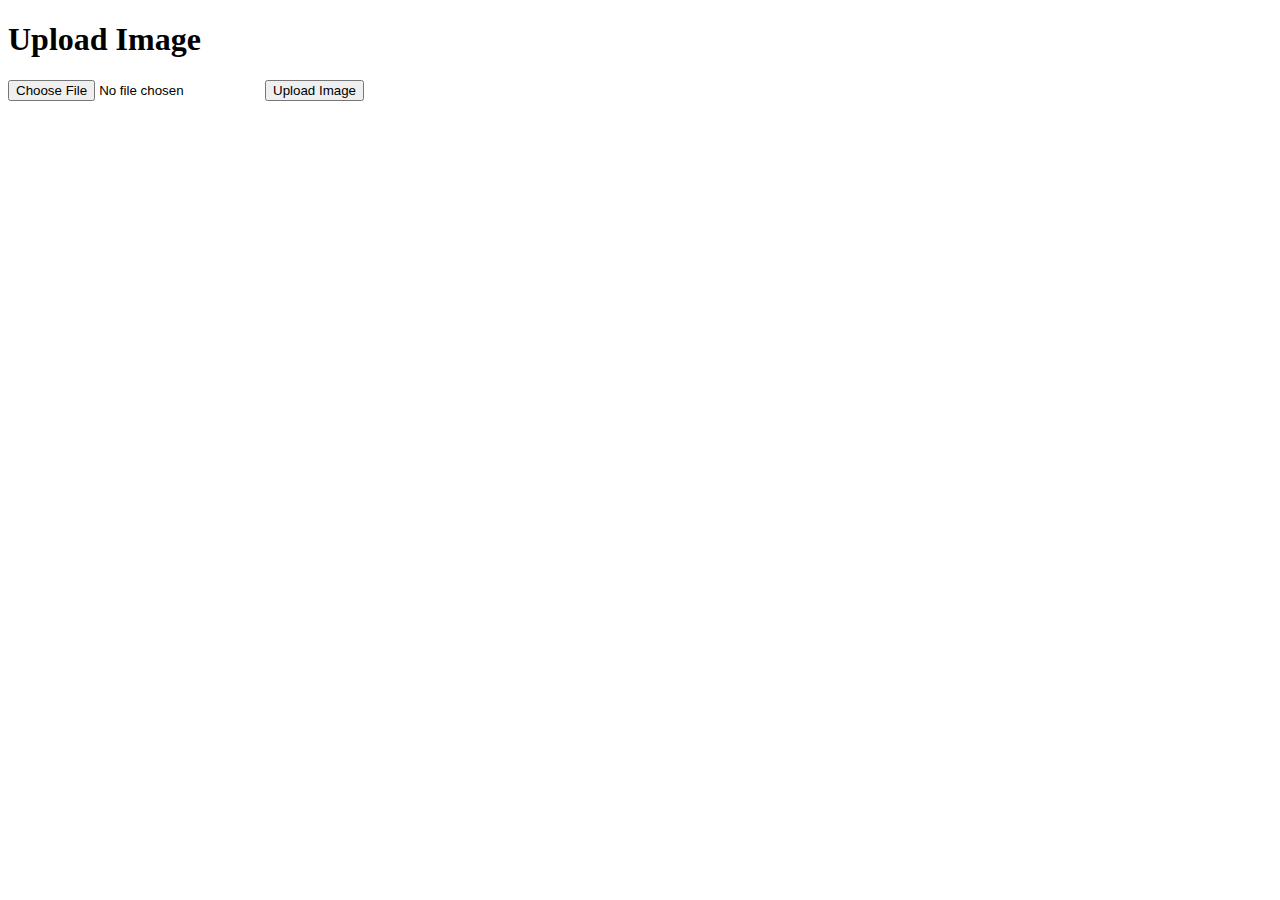
<file: img/img.html>
<!DOCTYPE html>
<html lang="en">
<head>
    <meta charset="UTF-8">
    <title>Upload Image</title>
</head>
<body>
    <form action="imgupload.php" method="POST" enctype="multipart/form-data">
        <h1>Upload Image</h1>
        <input type="file" name="image" required>
        <button type="submit">Upload Image</button>
    </form>
</body>
</html>
</file>
<file: css/style.css>
/********** Template CSS **********/
:root {
    --primary: #FEA116;
    --light: #F1F8FF;
    --dark: #0F172B;
}

.ff-secondary {
    font-family: 'Pacifico', cursive;
}

.fw-medium {
    font-weight: 600 !important;
}

.fw-semi-bold {
    font-weight: 700 !important;
}

.back-to-top {
    position: fixed;
    display: none;
    right: 45px;
    bottom: 45px;
    z-index: 99;
}


/*** Spinner ***/
#spinner {
    opacity: 0;
    visibility: hidden;
    transition: opacity .5s ease-out, visibility 0s linear .5s;
    z-index: 99999;
}

#spinner.show {
    transition: opacity .5s ease-out, visibility 0s linear 0s;
    visibility: visible;
    opacity: 1;
}


/*** Button ***/
.btn {
    font-family: 'Nunito', sans-serif;
    font-weight: 500;
    text-transform: uppercase;
    transition: .5s;
}

.btn.btn-primary,
.btn.btn-secondary {
    color: #FFFFFF;
}

.btn-square {
    width: 38px;
    height: 38px;
}

.btn-sm-square {
    width: 32px;
    height: 32px;
}

.btn-lg-square {
    width: 48px;
    height: 48px;
}

.btn-square,
.btn-sm-square,
.btn-lg-square {
    padding: 0;
    display: flex;
    align-items: center;
    justify-content: center;
    font-weight: normal;
    border-radius: 2px;
}


/*** Navbar ***/
.navbar-dark .navbar-nav .nav-link {
    position: relative;
    margin-left: 25px;
    padding: 35px 0;
    font-size: 15px;
    color: var(--light) !important;
    text-transform: uppercase;
    font-weight: 500;
    outline: none;
    transition: .5s;
}

.sticky-top.navbar-dark .navbar-nav .nav-link {
    padding: 20px 0;
}

.navbar-dark .navbar-nav .nav-link:hover,
.navbar-dark .navbar-nav .nav-link.active {
    color: var(--primary) !important;
}

.navbar-dark .navbar-brand img {
    max-height: 60px;
    transition: .5s;
}

.sticky-top.navbar-dark .navbar-brand img {
    max-height: 45px;
}

@media (max-width: 991.98px) {
    .sticky-top.navbar-dark {
        position: relative;
    }

    .navbar-dark .navbar-collapse {
        margin-top: 15px;
        border-top: 1px solid rgba(255, 255, 255, .1)
    }

    .navbar-dark .navbar-nav .nav-link,
    .sticky-top.navbar-dark .navbar-nav .nav-link {
        padding: 10px 0;
        margin-left: 0;
    }

    .navbar-dark .navbar-brand img {
        max-height: 45px;
    }
}

@media (min-width: 992px) {
    .navbar-dark {
        position: absolute;
        width: 100%;
        top: 0;
        left: 0;
        z-index: 999;
        background: transparent !important;
    }
    
    .sticky-top.navbar-dark {
        position: fixed;
        background: var(--dark) !important;
    }
}


/*** Hero Header ***/
.hero-header {
    background: linear-gradient(rgba(15, 23, 43, .9), rgba(15, 23, 43, .9)), url(../img/bg-hero.jpg);
    background-position: center center;
    background-repeat: no-repeat;
    background-size: cover;
}

.hero-header img {
    animation: imgRotate 50s linear infinite;
}

@keyframes imgRotate { 
    100% { 
        transform: rotate(360deg); 
    } 
}

.breadcrumb-item + .breadcrumb-item::before {
    color: rgba(255, 255, 255, .5);
}


/*** Section Title ***/
.section-title {
    position: relative;
    display: inline-block;
}

.section-title::before {
    position: absolute;
    content: "";
    width: 45px;
    height: 2px;
    top: 50%;
    left: -55px;
    margin-top: -1px;
    background: var(--primary);
}

.section-title::after {
    position: absolute;
    content: "";
    width: 45px;
    height: 2px;
    top: 50%;
    right: -55px;
    margin-top: -1px;
    background: var(--primary);
}

.section-title.text-start::before,
.section-title.text-end::after {
    display: none;
}


/*** Service ***/
.service-item {
    box-shadow: 0 0 45px rgba(0, 0, 0, .08);
    transition: .5s;
}

.service-item:hover {
    background: var(--primary);
}

.service-item * {
    transition: .5s;
}

.service-item:hover * {
    color: var(--light) !important;
}


/*** Food Menu ***/
.nav-pills .nav-item .active {
    border-bottom: 2px solid var(--primary);
}


/*** Youtube Video ***/
.video {
    position: relative;
    height: 100%;
    min-height: 500px;
    background: linear-gradient(rgba(15, 23, 43, .1), rgba(15, 23, 43, .1)), url(../img/video.jpg);
    background-position: center center;
    background-repeat: no-repeat;
    background-size: cover;
}

.video .btn-play {
    position: absolute;
    z-index: 3;
    top: 50%;
    left: 50%;
    transform: translateX(-50%) translateY(-50%);
    box-sizing: content-box;
    display: block;
    width: 32px;
    height: 44px;
    border-radius: 50%;
    border: none;
    outline: none;
    padding: 18px 20px 18px 28px;
}

.video .btn-play:before {
    content: "";
    position: absolute;
    z-index: 0;
    left: 50%;
    top: 50%;
    transform: translateX(-50%) translateY(-50%);
    display: block;
    width: 100px;
    height: 100px;
    background: var(--primary);
    border-radius: 50%;
    animation: pulse-border 1500ms ease-out infinite;
}

.video .btn-play:after {
    content: "";
    position: absolute;
    z-index: 1;
    left: 50%;
    top: 50%;
    transform: translateX(-50%) translateY(-50%);
    display: block;
    width: 100px;
    height: 100px;
    background: var(--primary);
    border-radius: 50%;
    transition: all 200ms;
}

.video .btn-play img {
    position: relative;
    z-index: 3;
    max-width: 100%;
    width: auto;
    height: auto;
}

.video .btn-play span {
    display: block;
    position: relative;
    z-index: 3;
    width: 0;
    height: 0;
    border-left: 32px solid var(--dark);
    border-top: 22px solid transparent;
    border-bottom: 22px solid transparent;
}

@keyframes pulse-border {
    0% {
        transform: translateX(-50%) translateY(-50%) translateZ(0) scale(1);
        opacity: 1;
    }

    100% {
        transform: translateX(-50%) translateY(-50%) translateZ(0) scale(1.5);
        opacity: 0;
    }
}

#videoModal {
    z-index: 99999;
}

#videoModal .modal-dialog {
    position: relative;
    max-width: 800px;
    margin: 60px auto 0 auto;
}

#videoModal .modal-body {
    position: relative;
    padding: 0px;
}

#videoModal .close {
    position: absolute;
    width: 30px;
    height: 30px;
    right: 0px;
    top: -30px;
    z-index: 999;
    font-size: 30px;
    font-weight: normal;
    color: #FFFFFF;
    background: #000000;
    opacity: 1;
}


/*** Team ***/
.team-item {
    box-shadow: 0 0 45px rgba(0, 0, 0, .08);
    height: calc(100% - 38px);
    transition: .5s;
}

.team-item img {
    transition: .5s;
}

.team-item:hover img {
    transform: scale(1.1);
}

.team-item:hover {
    height: 100%;
}

.team-item .btn {
    border-radius: 38px 38px 0 0;
}


/*** Testimonial ***/
.testimonial-carousel .owl-item .testimonial-item,
.testimonial-carousel .owl-item.center .testimonial-item * {
    transition: .5s;
}

.testimonial-carousel .owl-item.center .testimonial-item {
    background: var(--primary) !important;
    border-color: var(--primary) !important;
}

.testimonial-carousel .owl-item.center .testimonial-item * {
    color: var(--light) !important;
}

.testimonial-carousel .owl-dots {
    margin-top: 24px;
    display: flex;
    align-items: flex-end;
    justify-content: center;
}

.testimonial-carousel .owl-dot {
    position: relative;
    display: inline-block;
    margin: 0 5px;
    width: 15px;
    height: 15px;
    border: 1px solid #CCCCCC;
    border-radius: 15px;
    transition: .5s;
}

.testimonial-carousel .owl-dot.active {
    background: var(--primary);
    border-color: var(--primary);
}


/*** Footer ***/
.footer .btn.btn-social {
    margin-right: 5px;
    width: 35px;
    height: 35px;
    display: flex;
    align-items: center;
    justify-content: center;
    color: var(--light);
    border: 1px solid #FFFFFF;
    border-radius: 35px;
    transition: .3s;
}

.footer .btn.btn-social:hover {
    color: var(--primary);
}

.footer .btn.btn-link {
    display: block;
    margin-bottom: 5px;
    padding: 0;
    text-align: left;
    color: #FFFFFF;
    font-size: 15px;
    font-weight: normal;
    text-transform: capitalize;
    transition: .3s;
}

.footer .btn.btn-link::before {
    position: relative;
    content: "\f105";
    font-family: "Font Awesome 5 Free";
    font-weight: 900;
    margin-right: 10px;
}

.footer .btn.btn-link:hover {
    letter-spacing: 1px;
    box-shadow: none;
}

.footer .copyright {
    padding: 25px 0;
    font-size: 15px;
    border-top: 1px solid rgba(256, 256, 256, .1);
}

.footer .copyright a {
    color: var(--light);
}

.footer .footer-menu a {
    margin-right: 15px;
    padding-right: 15px;
    border-right: 1px solid rgba(255, 255, 255, .1);
}

.footer .footer-menu a:last-child {
    margin-right: 0;
    padding-right: 0;
    border-right: none;
}
</file>
<file: css/login.css>
/* From Uiverse.io by Galahhad */ 
.content i {
    margin-bottom: 41px;
  }
  
  .container {
    margin: 0px auto;
    width: 400px;
    border-radius: 1px;
    padding: 50px 40px 20px 40px;
    box-sizing: border-box;
    font-family: sans-serif;
    color: #737373;
    border: 1px solid rgb(219, 219, 219);
    text-align: center;
    background: white;
  }
  
  .container svg {
    width: 16px;
    height: auto;
  }
  
  .content__form {
    display: flex;
    flex-direction: column;
    row-gap: 14px;
  }
  
  .content__inputs {
    display: flex;
    flex-direction: column;
    row-gap: 8px;
  }
  
  .content__form label {
    border: 1px solid rgb(219, 219, 219);
    display: flex;
    align-items: center;
    position: relative;
    min-width: 268px;
    height: 38px;
    background: rgb(250, 250, 250);
    border-radius: 3px;
  }
  
  .content__form span {
    position: absolute;
    text-overflow: ellipsis;
    transform-origin: left;
    font-size: 12px;
    left: 8px;
    pointer-events: none;
    transition: transform ease-out .1s
  }
  
  .content__form input {
    width: 100%;
    background: inherit;
    border: 0;
    outline: none;
    padding: 9px 8px 7px 8px;
    text-overflow: ellipsis;
    font-size: 16px;
    vertical-align: middle;
  }
  
  .content__form input:valid+span {
    transform: scale(calc(10 / 12)) translateY(-10px);
  }
  
  .content__form input:valid {
    padding: 14px 0 2px 8px;
    font-size: 12px;
  }
  
  .content__or-text {
    display: flex;
    justify-content: space-between;
    align-items: center;
    text-transform: uppercase;
    font-size: 13px;
    column-gap: 18px;
    margin-top: 18px;
  }
  
  .content__or-text span:nth-child(3),
  .content__or-text span:nth-child(1) {
    display: block;
    width: 100%;
    height: 1px;
    background-color: rgb(219, 219, 219);
  }
  
  .content__forgot-buttons {
    display: flex;
    flex-direction: column;
    margin-top: 28px;
    row-gap: 21px;
  }
  
  .content__forgot-buttons button {
    display: flex;
    justify-content: center;
    align-items: center;
    column-gap: 8px;
    background: none;
    border: none;
    cursor: pointer;
    font-size: 12px;
    color: #00376b;
  }
  
  .content__forgot-buttons button:first-child {
    color: #385185;
    font-size: 14px;
    font-weight: 600;
  }
  
  .content__form button {
    background: rgb(0, 149, 246);
    color: white;
    border: none;
    border-radius: 8px;
    font-weight: 700;
    font-size: 14px;
    padding: 7px 16px;
    cursor: pointer;
  }
  
  .content__form button:hover {
    background: rgb(24, 119, 242);
  }
  
  .content__form button:active:not(:hover) {
    background: rgb(0, 149, 246);
    opacity: .7;
  }
</file>
<file: css/menu.css>
* {
    margin: 0;
    padding: 0;
    box-sizing: border-box;
}

body {
    font-family: 'Arial', sans-serif;
    background-color: #f4f7f6;
    display: flex;
    justify-content: center;
    align-items: center;
    height: 100vh;
}

.form-container {
    background-color: #fff;
    padding: 20px;
    border-radius: 8px;
    box-shadow: 0 4px 8px rgba(0, 0, 0, 0.1);
    width: 400px;
}

h1 {
    text-align: center;
    color: #333;
    margin-bottom: 20px;
}

label {
    display: block;
    font-size: 16px;
    color: #555;
    margin-bottom: 8px;
}

input[type="text"],
input[type="number"],
textarea,
input[type="file"],
select {
    width: 100%;
    padding: 10px;
    margin-bottom: 20px;
    border: 1px solid #ccc;
    border-radius: 4px;
    font-size: 14px;
}

textarea {
    height: 100px;
    resize: none;
}

button {
    width: 100%;
    padding: 10px;
    background-color: #28a745;
    color: white;
    font-size: 16px;
    border: none;
    border-radius: 4px;
    cursor: pointer;
}

button:hover {
    background-color: #218838;
}
</file>
<file: css/reg.css>
/* From Uiverse.io by ammarsaa */ 
.form {
    display: flex;
    flex-direction: column;
    gap: 10px;
    max-width: 350px;
    padding: 20px;
    border-radius: 20px;
    position: relative;
    background-color: #1a1a1a;
    color: #fff;
    border: 1px solid #333;
  }
  
  .title {
    font-size: 28px;
    font-weight: 600;
    letter-spacing: -1px;
    position: relative;
    display: flex;
    align-items: center;
    padding-left: 30px;
    color: #00bfff;
  }
  
  .title::before {
    width: 18px;
    height: 18px;
  }
  
  .title::after {
    width: 18px;
    height: 18px;
    animation: pulse 1s linear infinite;
  }
  
  .title::before,
  .title::after {
    position: absolute;
    content: "";
    height: 16px;
    width: 16px;
    border-radius: 50%;
    left: 0px;
    background-color: #00bfff;
  }
  
  .message, 
  .signin {
    font-size: 14.5px;
    color: rgba(255, 255, 255, 0.7);
  }
  
  .signin {
    text-align: center;
  }
  
  .signin a:hover {
    text-decoration: underline royalblue;
  }
  
  .signin a {
    color: #00bfff;
  }
  
  .flex {
    display: flex;
    width: 100%;
    gap: 6px;
  }
  
  .form label {
    position: relative;
  }
  
  .form label .input {
    background-color: #333;
    color: #fff;
    width: 100%;
    padding: 20px 05px 05px 10px;
    outline: 0;
    border: 1px solid rgba(105, 105, 105, 0.397);
    border-radius: 10px;
  }
  
  .form label .input + span {
    color: rgba(255, 255, 255, 0.5);
    position: absolute;
    left: 10px;
    top: 0px;
    font-size: 0.9em;
    cursor: text;
    transition: 0.3s ease;
  }
  
  .form label .input:placeholder-shown + span {
    top: 12.5px;
    font-size: 0.9em;
  }
  
  .form label .input:focus + span,
  .form label .input:valid + span {
    color: #00bfff;
    top: 0px;
    font-size: 0.7em;
    font-weight: 600;
  }
  
  .input {
    font-size: medium;
  }
  
  .submit {
    border: none;
    outline: none;
    padding: 10px;
    border-radius: 10px;
    color: #fff;
    font-size: 16px;
    transform: .3s ease;
    background-color: #00bfff;
  }
  
  .submit:hover {
    background-color: #00bfff96;
  }
  
  @keyframes pulse {
    from {
      transform: scale(0.9);
      opacity: 1;
    }
  
    to {
      transform: scale(1.8);
      opacity: 0;
    }
  }
</file>
